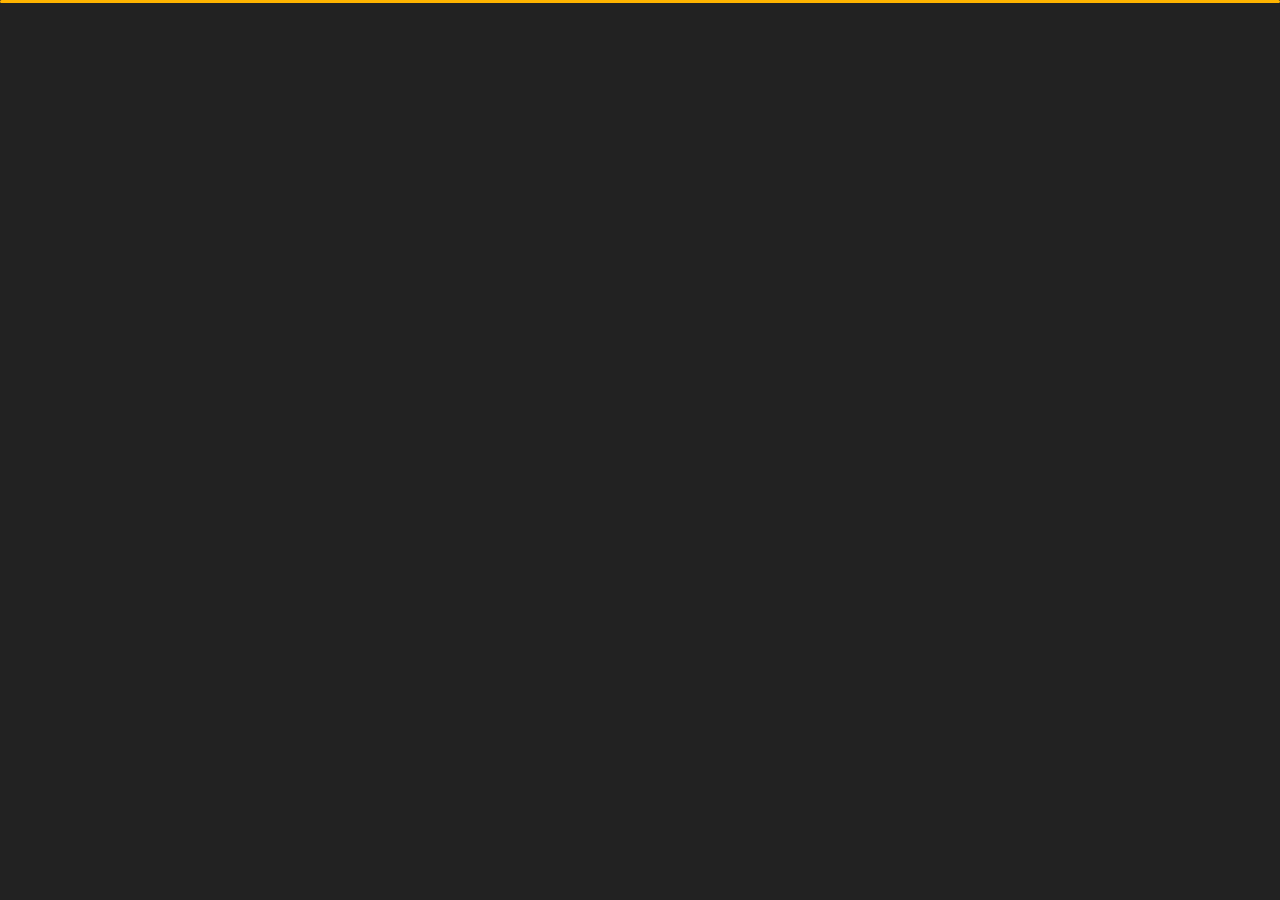
<file: index.html>
﻿<!DOCTYPE html>
<html lang="en">


<head>
    <meta charset="utf-8">
    <title> Personal Portfolio</title>
    <meta name="viewport" content="width=device-width, initial-scale=1">

    <!-- Template Google Fonts -->
    <link href="https://fonts.googleapis.com/css?family=Poppins:400,400i,500,500i,600,600i,700,700i,800,800i,900,900i" rel="stylesheet">
    <link href="https://fonts.googleapis.com/css?family=Open+Sans:300,400,400i,600,600i,700" rel="stylesheet">

    <!-- Template CSS Files -->
    <link href="css/bootstrap.min.css" rel="stylesheet">
    <link href="css/preloader.min.css" rel="stylesheet">
    <link href="css/circle.css" rel="stylesheet">
    <link href="css/font-awesome.min.css" rel="stylesheet">
    <link href="css/fm.revealator.jquery.min.css" rel="stylesheet">
    <link href="css/style.css" rel="stylesheet">

    <!-- CSS Skin File -->
    <link href="css/skins/yellow.css" rel="stylesheet">

    <!-- Live Style Switcher - demo only -->
    <link rel="alternate stylesheet" type="text/css" title="blue" href="css/skins/blue.css" />
    <link rel="alternate stylesheet" type="text/css" title="green" href="css/skins/green.css" />
    <link rel="alternate stylesheet" type="text/css" title="yellow" href="css/skins/yellow.css" />
    <link rel="alternate stylesheet" type="text/css" title="blueviolet" href="css/skins/blueviolet.css" />
    <link rel="alternate stylesheet" type="text/css" title="goldenrod" href="css/skins/goldenrod.css" />
    <link rel="alternate stylesheet" type="text/css" title="magenta" href="css/skins/magenta.css" />
    <link rel="alternate stylesheet" type="text/css" title="orange" href="css/skins/orange.css" />
    <link rel="alternate stylesheet" type="text/css" title="purple" href="css/skins/purple.css" />
    <link rel="alternate stylesheet" type="text/css" title="red" href="css/skins/red.css" />
    <link rel="alternate stylesheet" type="text/css" title="yellowgreen" href="css/skins/yellowgreen.css" />
    <link rel="stylesheet" type="text/css" href="css/styleswitcher.css" />

    <!-- Modernizr JS File -->
    <script src="js/modernizr.custom.js"></script>
</head>

<body class="home">
<!-- Live Style Switcher Starts - demo only -->
<div id="switcher" class="">
    <div class="content-switcher">
        <h4>STYLE SWITCHER</h4>
        <ul>
            <li>
                <a href="#" onclick="setActiveStyleSheet('purple');" title="purple" class="color"><img src="img/styleswitcher/purple.png" alt="purple"/></a>
            </li>
            <li>
                <a href="#" onclick="setActiveStyleSheet('red');" title="red" class="color"><img src="img/styleswitcher/red.png" alt="red"/></a>
            </li>
            <li>
                <a href="#" onclick="setActiveStyleSheet('blueviolet');" title="blueviolet" class="color"><img src="img/styleswitcher/blueviolet.png" alt="blueviolet"/></a>
            </li>
            <li>
                <a href="#" onclick="setActiveStyleSheet('blue');" title="blue" class="color"><img src="img/styleswitcher/blue.png" alt="blue"/></a>
            </li>
            <li>
                <a href="#" onclick="setActiveStyleSheet('goldenrod');" title="goldenrod" class="color"><img src="img/styleswitcher/goldenrod.png" alt="goldenrod"/></a>
            </li>
            <li>
                <a href="#" onclick="setActiveStyleSheet('magenta');" title="magenta" class="color"><img src="img/styleswitcher/magenta.png" alt="magenta"/></a>
            </li>
            <li>
                <a href="#" onclick="setActiveStyleSheet('yellowgreen');" title="yellowgreen" class="color"><img src="img/styleswitcher/yellowgreen.png" alt="yellowgreen"/></a>
            </li>
            <li>
                <a href="#" onclick="setActiveStyleSheet('orange');" title="orange" class="color"><img src="img/styleswitcher/orange.png" alt="orange"/></a>
            </li>
            <li>
                <a href="#" onclick="setActiveStyleSheet('green');" title="green" class="color"><img src="img/styleswitcher/green.png" alt="green"/></a>
            </li>
            <li>
                <a href="#" onclick="setActiveStyleSheet('yellow');" title="yellow" class="color"><img src="img/styleswitcher/yellow.png" alt="yellow"/></a>
            </li>
        </ul>
           <div id="hideSwitcher">&times;</div>
    </div>
</div>
<div id="showSwitcher" class="styleSecondColor"><i class="fa fa-cog fa-spin"></i></div>
<!-- Live Style Switcher Ends - demo only -->
<!-- Header Starts -->
<header class="header" id="navbar-collapse-toggle">
    <!-- Fixed Navigation Starts -->
    <ul class="icon-menu d-none d-lg-block revealator-slideup revealator-once revealator-delay1">
        <li class="icon-box active">
            <i class="fa fa-home"></i>
            <a href="index.html">
                <h2>Home</h2>
            </a>
        </li>
        <li class="icon-box">
            <i class="fa fa-user"></i>
            <a href="about.html">
                <h2>About</h2>
            </a>
        </li>
        <li class="icon-box">
            <i class="fa fa-briefcase"></i>
            <a href="portfolio.html">
                <h2>Portfolio</h2>
            </a>
        </li>
        <li class="icon-box">
            <i class="fa fa-envelope-open"></i>
            <a href="contact.html">
                <h2>Contact</h2>
            </a>
        </li>
        <!--<li class="icon-box">
            <i class="fa fa-comments"></i>
            <a href="blog.html">
                <h2>Blog</h2>
            </a>
        </li>-->
    </ul>
    <!-- Fixed Navigation Ends -->
    <!-- Mobile Menu Starts -->
    <nav role="navigation" class="d-block d-lg-none">
        <div id="menuToggle">
            <input type="checkbox" />
            <span></span>
            <span></span>
            <span></span>
            <ul class="list-unstyled" id="menu">
                <li class="active"><a href="index.html"><i class="fa fa-home"></i><span>Home</span></a></li>
                <li><a href="about.html"><i class="fa fa-user"></i><span>About</span></a></li>
                <li><a href="portfolio.html"><i class="fa fa-folder-open"></i><span>Portfolio</span></a></li>
                <li><a href="contact.html"><i class="fa fa-envelope-open"></i><span>Contact</span></a></li>
                <!--<li><a href="blog.html"><i class="fa fa-comments"></i><span>Blog</span></a></li> -->
            </ul>
        </div>
    </nav>
    <!-- Mobile Menu Ends -->
</header>
<!-- Header Ends -->
<!-- Main Content Starts -->
<section class="container-fluid main-container container-home p-0 revealator-slideup revealator-once revealator-delay1">
    <div class="color-block d-none d-lg-block"></div>
    <div class="row home-details-container align-items-center">
        <div class="col-lg-4 bg position-fixed d-none d-lg-block"></div>
        <div class="col-12 col-lg-8 offset-lg-4 home-details text-left text-sm-center text-lg-left">
            <div>
                <img src="img/pasfoto.jpg" class="img-fluid main-img-mobile d-none d-sm-block d-lg-none" alt="my picture" />
                <h6 class="text-uppercase open-sans-font mb-0 d-block d-sm-none d-lg-block">hi there !</h6>
                <h1 class="text-uppercase poppins-font"><span>I'm</span> Samuel Wahyu K</h1>
                <p class="open-sans-font">I'm an Indonesian-based UI/UX designer & fullstack developer focused on creating intuitive and user-centric digital experiences that seamlessly blend functionality and aesthetics.</p>
                <a href="about.html" class="btn btn-about">more about me</a>
            </div>
        </div>
    </div>
</section>
<!-- Main Content Ends -->

<!-- Template JS Files -->
<script src="js/jquery-3.5.0.min.js"></script>
<script src="js/styleswitcher.js"></script>
<script src="js/preloader.min.js"></script>
<script src="js/fm.revealator.jquery.min.js"></script>
<script src="js/imagesloaded.pkgd.min.js"></script>
<script src="js/masonry.pkgd.min.js"></script>
<script src="js/classie.js"></script>
<script src="js/cbpGridGallery.js"></script>
<script src="js/jquery.hoverdir.js"></script>
<script src="js/popper.min.js"></script>
<script src="js/bootstrap.js"></script>
<script src="js/custom.js"></script>

</body>

</html>
</file>
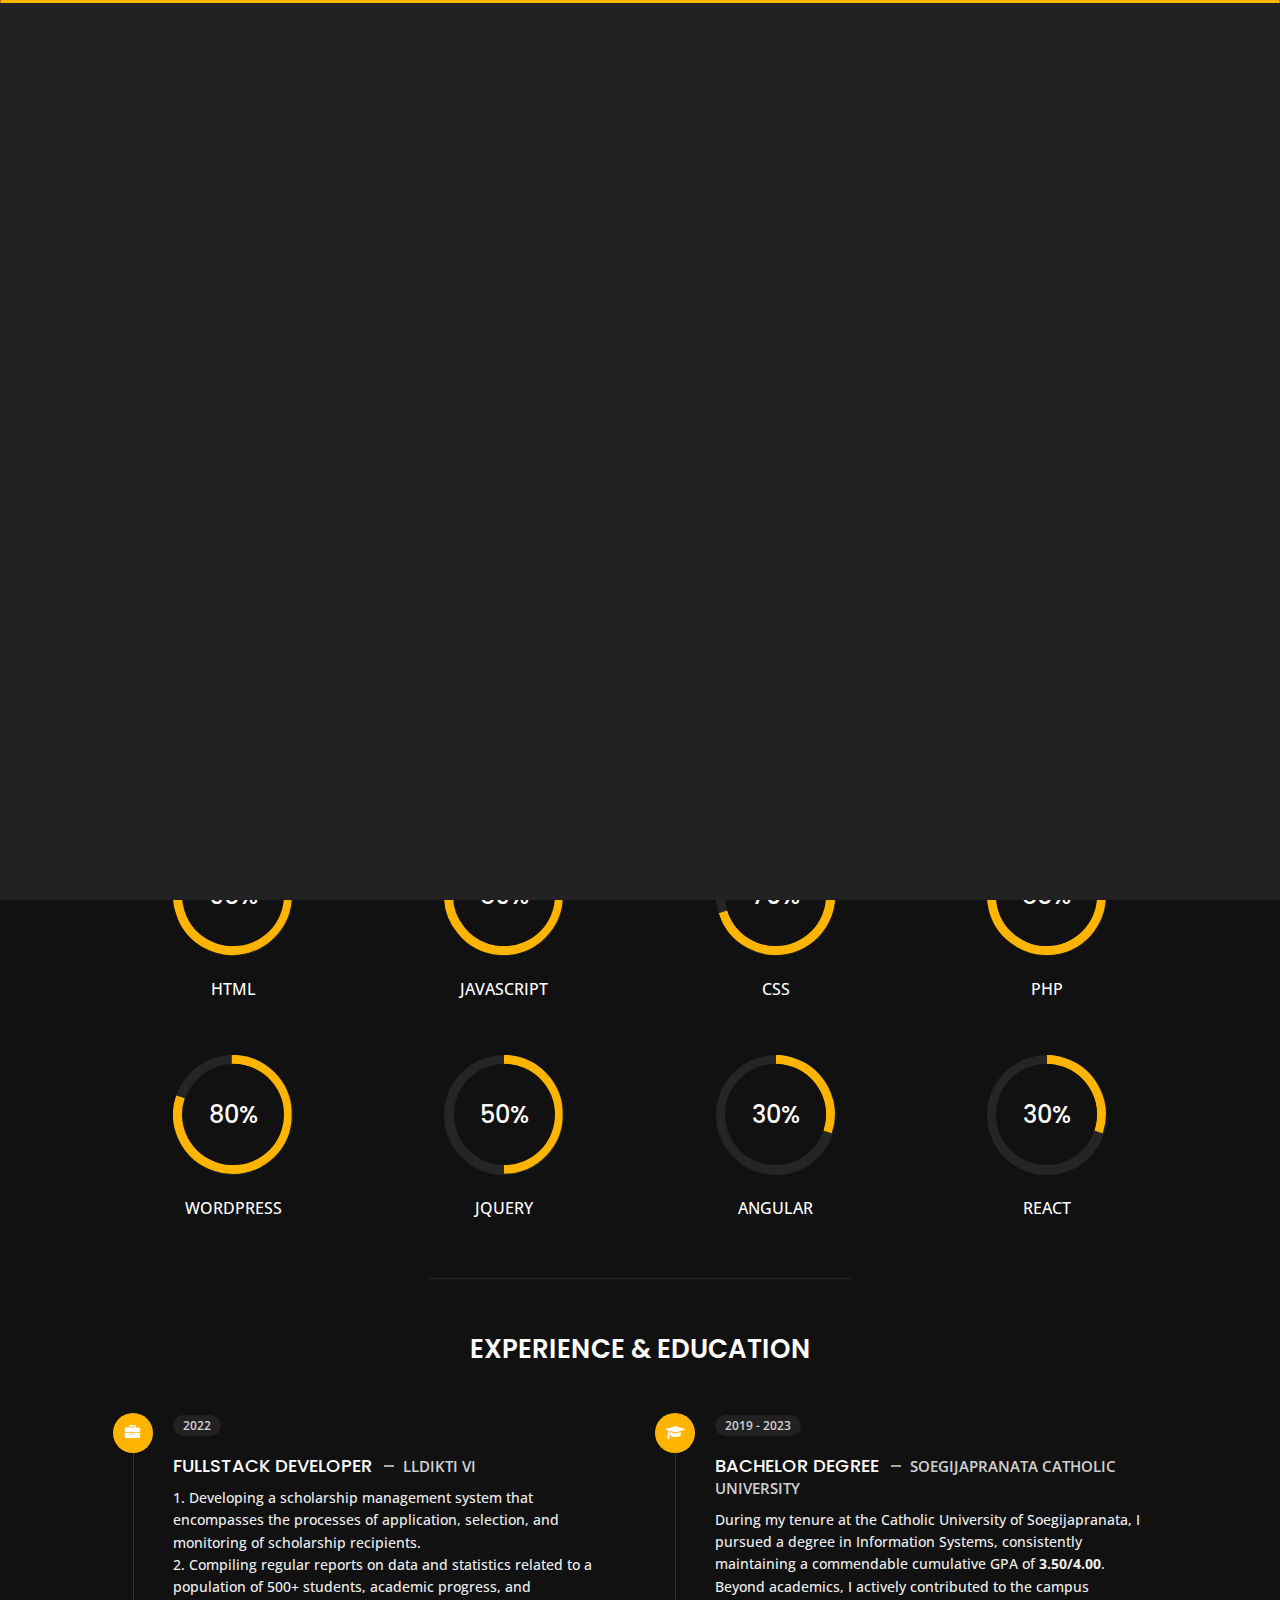
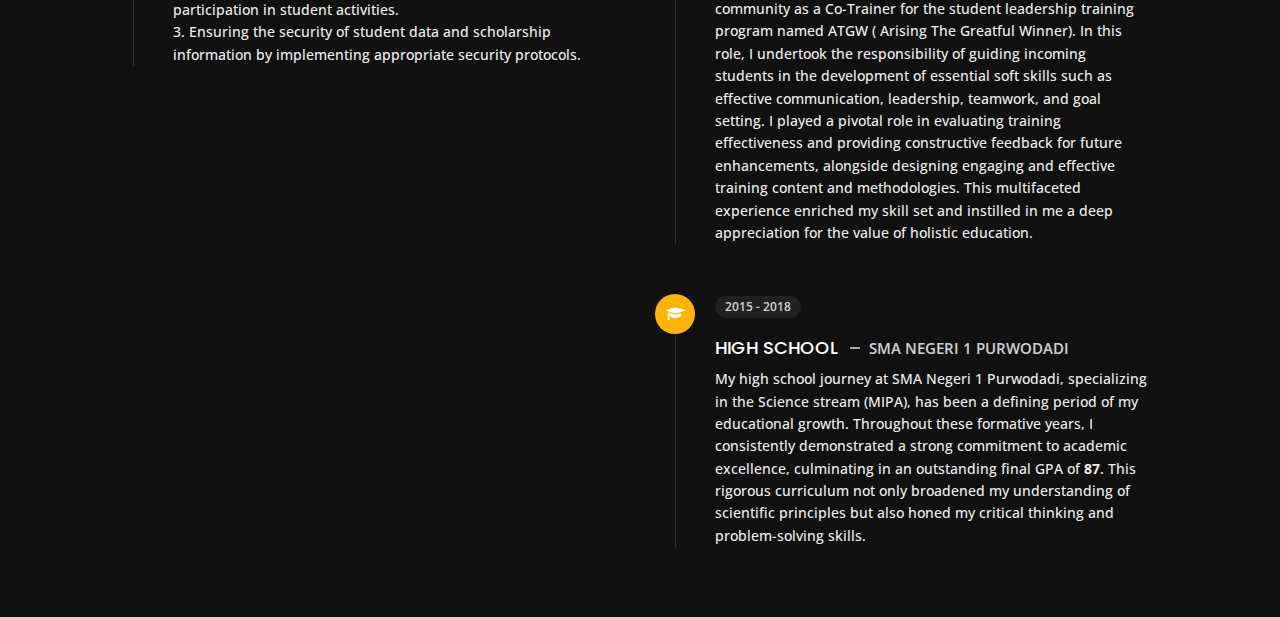
<file: about.html>
<!DOCTYPE html>
<html lang="en">


<head>
    <meta charset="utf-8">
    <title>About Personal Portfolio</title>
    <meta name="viewport" content="width=device-width, initial-scale=1">

    <!-- Template Google Fonts -->
    <link href="https://fonts.googleapis.com/css?family=Poppins:400,400i,500,500i,600,600i,700,700i,800,800i,900,900i" rel="stylesheet">
    <link href="https://fonts.googleapis.com/css?family=Open+Sans:300,400,400i,600,600i,700" rel="stylesheet">

    <!-- Template CSS Files -->
    <link href="css/bootstrap.min.css" rel="stylesheet">
    <link href="css/preloader.min.css" rel="stylesheet">
    <link href="css/circle.css" rel="stylesheet">
    <link href="css/font-awesome.min.css" rel="stylesheet">
    <link href="css/fm.revealator.jquery.min.css" rel="stylesheet">
    <link href="css/style.css" rel="stylesheet">

    <!-- CSS Skin File -->
    <link href="css/skins/yellow.css" rel="stylesheet">

    <!-- Live Style Switcher - demo only -->
    <link rel="alternate stylesheet" type="text/css" title="blue" href="css/skins/blue.css" />
    <link rel="alternate stylesheet" type="text/css" title="green" href="css/skins/green.css" />
    <link rel="alternate stylesheet" type="text/css" title="yellow" href="css/skins/yellow.css" />
    <link rel="alternate stylesheet" type="text/css" title="blueviolet" href="css/skins/blueviolet.css" />
    <link rel="alternate stylesheet" type="text/css" title="goldenrod" href="css/skins/goldenrod.css" />
    <link rel="alternate stylesheet" type="text/css" title="magenta" href="css/skins/magenta.css" />
    <link rel="alternate stylesheet" type="text/css" title="orange" href="css/skins/orange.css" />
    <link rel="alternate stylesheet" type="text/css" title="purple" href="css/skins/purple.css" />
    <link rel="alternate stylesheet" type="text/css" title="red" href="css/skins/red.css" />
    <link rel="alternate stylesheet" type="text/css" title="yellowgreen" href="css/skins/yellowgreen.css" />
    <link rel="stylesheet" type="text/css" href="css/styleswitcher.css" />

    <!-- Modernizr JS File -->
    <script src="js/modernizr.custom.js"></script>
</head>

<body class="about">
<!-- Live Style Switcher Starts - demo only -->
<div id="switcher" class="">
    <div class="content-switcher">
        <h4>STYLE SWITCHER</h4>
        <ul>
            <li>
                <a href="#" onclick="setActiveStyleSheet('purple');" title="purple" class="color"><img src="img/styleswitcher/purple.png" alt="purple"/></a>
            </li>
            <li>
                <a href="#" onclick="setActiveStyleSheet('red');" title="red" class="color"><img src="img/styleswitcher/red.png" alt="red"/></a>
            </li>
            <li>
                <a href="#" onclick="setActiveStyleSheet('blueviolet');" title="blueviolet" class="color"><img src="img/styleswitcher/blueviolet.png" alt="blueviolet"/></a>
            </li>
            <li>
                <a href="#" onclick="setActiveStyleSheet('blue');" title="blue" class="color"><img src="img/styleswitcher/blue.png" alt="blue"/></a>
            </li>
            <li>
                <a href="#" onclick="setActiveStyleSheet('goldenrod');" title="goldenrod" class="color"><img src="img/styleswitcher/goldenrod.png" alt="goldenrod"/></a>
            </li>
            <li>
                <a href="#" onclick="setActiveStyleSheet('magenta');" title="magenta" class="color"><img src="img/styleswitcher/magenta.png" alt="magenta"/></a>
            </li>
            <li>
                <a href="#" onclick="setActiveStyleSheet('yellowgreen');" title="yellowgreen" class="color"><img src="img/styleswitcher/yellowgreen.png" alt="yellowgreen"/></a>
            </li>
            <li>
                <a href="#" onclick="setActiveStyleSheet('orange');" title="orange" class="color"><img src="img/styleswitcher/orange.png" alt="orange"/></a>
            </li>
            <li>
                <a href="#" onclick="setActiveStyleSheet('green');" title="green" class="color"><img src="img/styleswitcher/green.png" alt="green"/></a>
            </li>
            <li>
                <a href="#" onclick="setActiveStyleSheet('yellow');" title="yellow" class="color"><img src="img/styleswitcher/yellow.png" alt="yellow"/></a>
            </li>
        </ul>

        <div id="hideSwitcher">&times;</div>
    </div>

</div>
<div id="showSwitcher" class="styleSecondColor"><i class="fa fa-cog fa-spin"></i></div>
<!-- Live Style Switcher Ends - demo only -->
<!-- Header Starts -->
<header class="header" id="navbar-collapse-toggle">
    <!-- Fixed Navigation Starts -->
    <ul class="icon-menu d-none d-lg-block revealator-slideup revealator-once revealator-delay1">
        <li class="icon-box">
            <i class="fa fa-home"></i>
            <a href="index.html">
                <h2>Home</h2>
            </a>
        </li>
        <li class="icon-box active">
            <i class="fa fa-user"></i>
            <a href="about.html">
                <h2>About</h2>
            </a>
        </li>
        <li class="icon-box">
            <i class="fa fa-briefcase"></i>
            <a href="portfolio.html">
                <h2>Portfolio</h2>
            </a>
        </li>
        <li class="icon-box">
            <i class="fa fa-envelope-open"></i>
            <a href="contact.html">
                <h2>Contact</h2>
            </a>
        </li>
        <!--<li class="icon-box">
            <i class="fa fa-comments"></i>
            <a href="blog.html">
                <h2>Blog</h2>
            </a>
        </li>-->
    </ul>
    <!-- Fixed Navigation Ends -->
    <!-- Mobile Menu Starts -->
    <nav role="navigation" class="d-block d-lg-none">
        <div id="menuToggle">
            <input type="checkbox" />
            <span></span>
            <span></span>
            <span></span>
            <ul class="list-unstyled" id="menu">
                <li><a href="index.html"><i class="fa fa-home"></i><span>Home</span></a></li>
                <li class="active"><a href="about.html"><i class="fa fa-user"></i><span>About</span></a></li>
                <li><a href="portfolio.html"><i class="fa fa-folder-open"></i><span>Portfolio</span></a></li>
                <li><a href="contact.html"><i class="fa fa-envelope-open"></i><span>Contact</span></a></li>
                <!--<li><a href="blog.html"><i class="fa fa-comments"></i><span>Blog</span></a></li>-->
            </ul>
        </div>
    </nav>
    <!-- Mobile Menu Ends -->
</header>
<!-- Header Ends -->
<!-- Page Title Starts -->
<section class="title-section text-left text-sm-center revealator-slideup revealator-once revealator-delay1">
    <h1>ABOUT <span>ME</span></h1>
    <span class="title-bg">Resume</span>
</section>
<!-- Page Title Ends -->
<!-- Main Content Starts -->
<section class="main-content revealator-slideup revealator-once revealator-delay1">
    <div class="container">
        <div class="row">
            <!-- Personal Info Starts -->
            <div class="col-12 col-lg-5 col-xl-6">
                <div class="row">
                    <div class="col-12">
                        <h3 class="text-uppercase custom-title mb-0 ft-wt-600">personal infos</h3>
                    </div>
                    <div class="col-12 d-block d-sm-none">
                        <img src="img/pasfoto.jpg" class="img-fluid main-img-mobile" alt="my picture" />
                    </div>
                    <div class="col-6">
                        <ul class="about-list list-unstyled open-sans-font">
                            <li> <span class="title">first name :</span> <span class="value d-block d-sm-inline-block d-lg-block d-xl-inline-block">Samuel Wahyu</span> </li>
                            <li> <span class="title">last name :</span> <span class="value d-block d-sm-inline-block d-lg-block d-xl-inline-block">Kristianto</span> </li>
                            <li> <span class="title">Age :</span> <span class="value d-block d-sm-inline-block d-lg-block d-xl-inline-block">24 Years</span> </li>
                            <li> <span class="title">Nationality :</span> <span class="value d-block d-sm-inline-block d-lg-block d-xl-inline-block">Indonesian</span> </li>
                            <li> <span class="title">Freelance :</span> <span class="value d-block d-sm-inline-block d-lg-block d-xl-inline-block">Available</span> </li>
                        </ul>
                    </div>
                    <div class="col-6">
                        <ul class="about-list list-unstyled open-sans-font">
                            <li> <span class="title">Address :</span> <span class="value d-block d-sm-inline-block d-lg-block d-xl-inline-block">Purwodadi, Grobogan, Central Java</span> </li>
                            <li> <span class="title">phone :</span> <span class="value d-block d-sm-inline-block d-lg-block d-xl-inline-block">+6285900208018</span> </li>
                            <li> <span class="title">Email :</span> <span class="value d-block d-sm-inline-block d-lg-block d-xl-inline-block">samuelkris99@mail.com</span> </li>
                            <li> <span class="title">Instagram :</span> <span class="value d-block d-sm-inline-block d-lg-block d-xl-inline-block">@_krist19</span> </li>
                            <li> <span class="title">languages :</span> <span class="value d-block d-sm-inline-block d-lg-block d-xl-inline-block">Indonesian, English, Java</span> </li>
                        </ul>
                    </div>
                    <div class="col-12 mt-3">
                        <a href="about.html" class="btn btn-download">Download CV</a>
                    </div>
                </div>
            </div>
            <!-- Personal Info Ends -->
            <!-- Boxes Starts -->
            <div class="col-12 col-lg-7 col-xl-6 mt-5 mt-lg-0">
                <div class="row">
                    <div class="col-6">
                        <div class="box-stats with-margin">
                            <h3 class="poppins-font position-relative">1</h3>
                            <p class="open-sans-font m-0 position-relative text-uppercase">years of <span class="d-block">experience</span></p>
                        </div>
                    </div>
                    <div class="col-6">
                        <div class="box-stats with-margin">
                            <h3 class="poppins-font position-relative">5</h3>
                            <p class="open-sans-font m-0 position-relative text-uppercase">completed <span class="d-block">projects</span></p>
                        </div>
                    </div>
                    <div class="col-6">
                        <div class="box-stats">
                            <h3 class="poppins-font position-relative">2</h3>
                            <p class="open-sans-font m-0 position-relative text-uppercase">Happy<span class="d-block">customers</span></p>
                        </div>
                    </div>
                    <div class="col-6">
                        <div class="box-stats">
                            <h3 class="poppins-font position-relative">5</h3>
                            <p class="open-sans-font m-0 position-relative text-uppercase">awards <span class="d-block">won</span></p>
                        </div>
                    </div>
                </div>
            </div>
            <!-- Boxes Ends -->
        </div>
        <hr class="separator">
        <!-- Skills Starts -->
        <div class="row">
            <div class="col-12">
                <h3 class="text-uppercase pb-4 pb-sm-5 mb-3 mb-sm-0 text-left text-sm-center custom-title ft-wt-600">My Skills</h3>
            </div>
            <div class="col-6 col-md-3 mb-3 mb-sm-5">
                <div class="c100 p95">
                    <span>95%</span>
                    <div class="slice">
                        <div class="bar"></div>
                        <div class="fill"></div>
                    </div>
                </div>
                <h6 class="text-uppercase open-sans-font text-center mt-2 mt-sm-4">html</h6>
            </div>
            <div class="col-6 col-md-3 mb-3 mb-sm-5">
                <div class="c100 p89">
                    <span>89%</span>
                    <div class="slice">
                        <div class="bar"></div>
                        <div class="fill"></div>
                    </div>
                </div>
                <h6 class="text-uppercase open-sans-font text-center mt-2 mt-sm-4">javascript</h6>
            </div>
            <div class="col-6 col-md-3 mb-3 mb-sm-5">
                <div class="c100 p70">
                    <span>70%</span>
                    <div class="slice">
                        <div class="bar"></div>
                        <div class="fill"></div>
                    </div>
                </div>
                <h6 class="text-uppercase open-sans-font text-center mt-2 mt-sm-4">css</h6>
            </div>
            <div class="col-6 col-md-3 mb-3 mb-sm-5">
                <div class="c100 p85">
                    <span>85%</span>
                    <div class="slice">
                        <div class="bar"></div>
                        <div class="fill"></div>
                    </div>
                </div>
                <h6 class="text-uppercase open-sans-font text-center mt-2 mt-sm-4">php</h6>
            </div>
            <div class="col-6 col-md-3 mb-3 mb-sm-5">
                <div class="c100 p80">
                    <span>80%</span>
                    <div class="slice">
                        <div class="bar"></div>
                        <div class="fill"></div>
                    </div>
                </div>
                <h6 class="text-uppercase open-sans-font text-center mt-2 mt-sm-4">wordpress</h6>
            </div>
            <div class="col-6 col-md-3 mb-3 mb-sm-5">
                <div class="c100 p50">
                    <span>50%</span>
                    <div class="slice">
                        <div class="bar"></div>
                        <div class="fill"></div>
                    </div>
                </div>
                <h6 class="text-uppercase open-sans-font text-center mt-2 mt-sm-4">jquery</h6>
            </div>
            <div class="col-6 col-md-3 mb-3 mb-sm-5">
                <div class="c100 p30">
                    <span>30%</span>
                    <div class="slice">
                        <div class="bar"></div>
                        <div class="fill"></div>
                    </div>
                </div>
                <h6 class="text-uppercase open-sans-font text-center mt-2 mt-sm-4">angular</h6>
            </div>
            <div class="col-6 col-md-3 mb-3 mb-sm-5">
                <div class="c100 p30">
                    <span>30%</span>
                    <div class="slice">
                        <div class="bar"></div>
                        <div class="fill"></div>
                    </div>
                </div>
                <h6 class="text-uppercase open-sans-font text-center mt-2 mt-sm-4">react</h6>
            </div>
        </div>
        <!-- Skills Ends -->
        <hr class="separator mt-1">
        <!-- Experience & Education Starts -->
        <div class="row">
            <div class="col-12">
                <h3 class="text-uppercase pb-5 mb-0 text-left text-sm-center custom-title ft-wt-600">Experience <span>&</span> Education</h3>
            </div>
            <div class="col-lg-6 m-15px-tb">
                <div class="resume-box">
                    <ul>
                        <li>
                            <div class="icon">
                                <i class="fa fa-briefcase"></i>
                            </div>
                            <span class="time open-sans-font text-uppercase">2022</span>
                            <h5 class="poppins-font text-uppercase">Fullstack Developer <span class="place open-sans-font">LLDIKTI VI</span></h5>
                            <p class="open-sans-font">1. Developing a scholarship management system that encompasses the processes of application, selection, and monitoring of scholarship recipients.</p>
                            <p class="open-sans-font">2. Compiling regular reports on data and statistics related to a population of 500+ students, academic progress, and participation in student activities.</p>
                            <p class="open-sans-font">3. Ensuring the security of student data and scholarship information by implementing appropriate security protocols.</p>
                        </li>
                    </ul>
                </div>
            </div>
            <div class="col-lg-6 m-15px-tb">
                <div class="resume-box">
                    <ul>
                        <li>
                            <div class="icon">
                                <i class="fa fa-graduation-cap"></i>
                            </div>
                            <span class="time open-sans-font text-uppercase">2019 - 2023</span>
                            <h5 class="poppins-font text-uppercase">Bachelor Degree <span class="place open-sans-font">Soegijapranata Catholic University</span></h5>
                            <p class="open-sans-font">During my tenure at the Catholic University of Soegijapranata, I pursued a degree in Information Systems, consistently maintaining a commendable cumulative GPA of <b>3.50/4.00</b>. Beyond academics, I actively contributed to the campus community as a Co-Trainer for the student leadership training program named ATGW (
                                Arising The Greatful Winner). In this role, I undertook the responsibility of guiding incoming students in the development of essential soft skills such as effective communication, leadership, teamwork, and goal setting. I played a pivotal role in evaluating training effectiveness and providing constructive feedback for future enhancements, alongside designing engaging and effective training content and methodologies. This multifaceted experience enriched my skill set and instilled in me a deep appreciation for the value of holistic education.</p>
                        </li>
                        <li>
                            <div class="icon">
                                <i class="fa fa-graduation-cap"></i>
                            </div>
                            <span class="time open-sans-font text-uppercase">2015 - 2018</span>
                            <h5 class="poppins-font text-uppercase">High School <span class="place open-sans-font"> SMA Negeri 1 Purwodadi</span></h5>
                            <p class="open-sans-font">My high school journey at SMA Negeri 1 Purwodadi, specializing in the Science stream (MIPA), has been a defining period of my educational growth. Throughout these formative years, I consistently demonstrated a strong commitment to academic excellence, culminating in an outstanding final GPA of <b>87</b>. This rigorous curriculum not only broadened my understanding of scientific principles but also honed my critical thinking and problem-solving skills.</p>
                        </li>
                    </ul>
                </div>
            </div>
        </div>
        <!-- Experience & Education Ends -->
    </div>
</section>
<!-- Main Content Ends -->

<!-- Template JS Files -->
<script src="js/jquery-3.5.0.min.js"></script>
<script src="js/styleswitcher.js"></script>
<script src="js/preloader.min.js"></script>
<script src="js/fm.revealator.jquery.min.js"></script>
<script src="js/imagesloaded.pkgd.min.js"></script>
<script src="js/masonry.pkgd.min.js"></script>
<script src="js/classie.js"></script>
<script src="js/cbpGridGallery.js"></script>
<script src="js/jquery.hoverdir.js"></script>
<script src="js/popper.min.js"></script>
<script src="js/bootstrap.js"></script>
<script src="js/custom.js"></script>

</body>


</html>
</file>
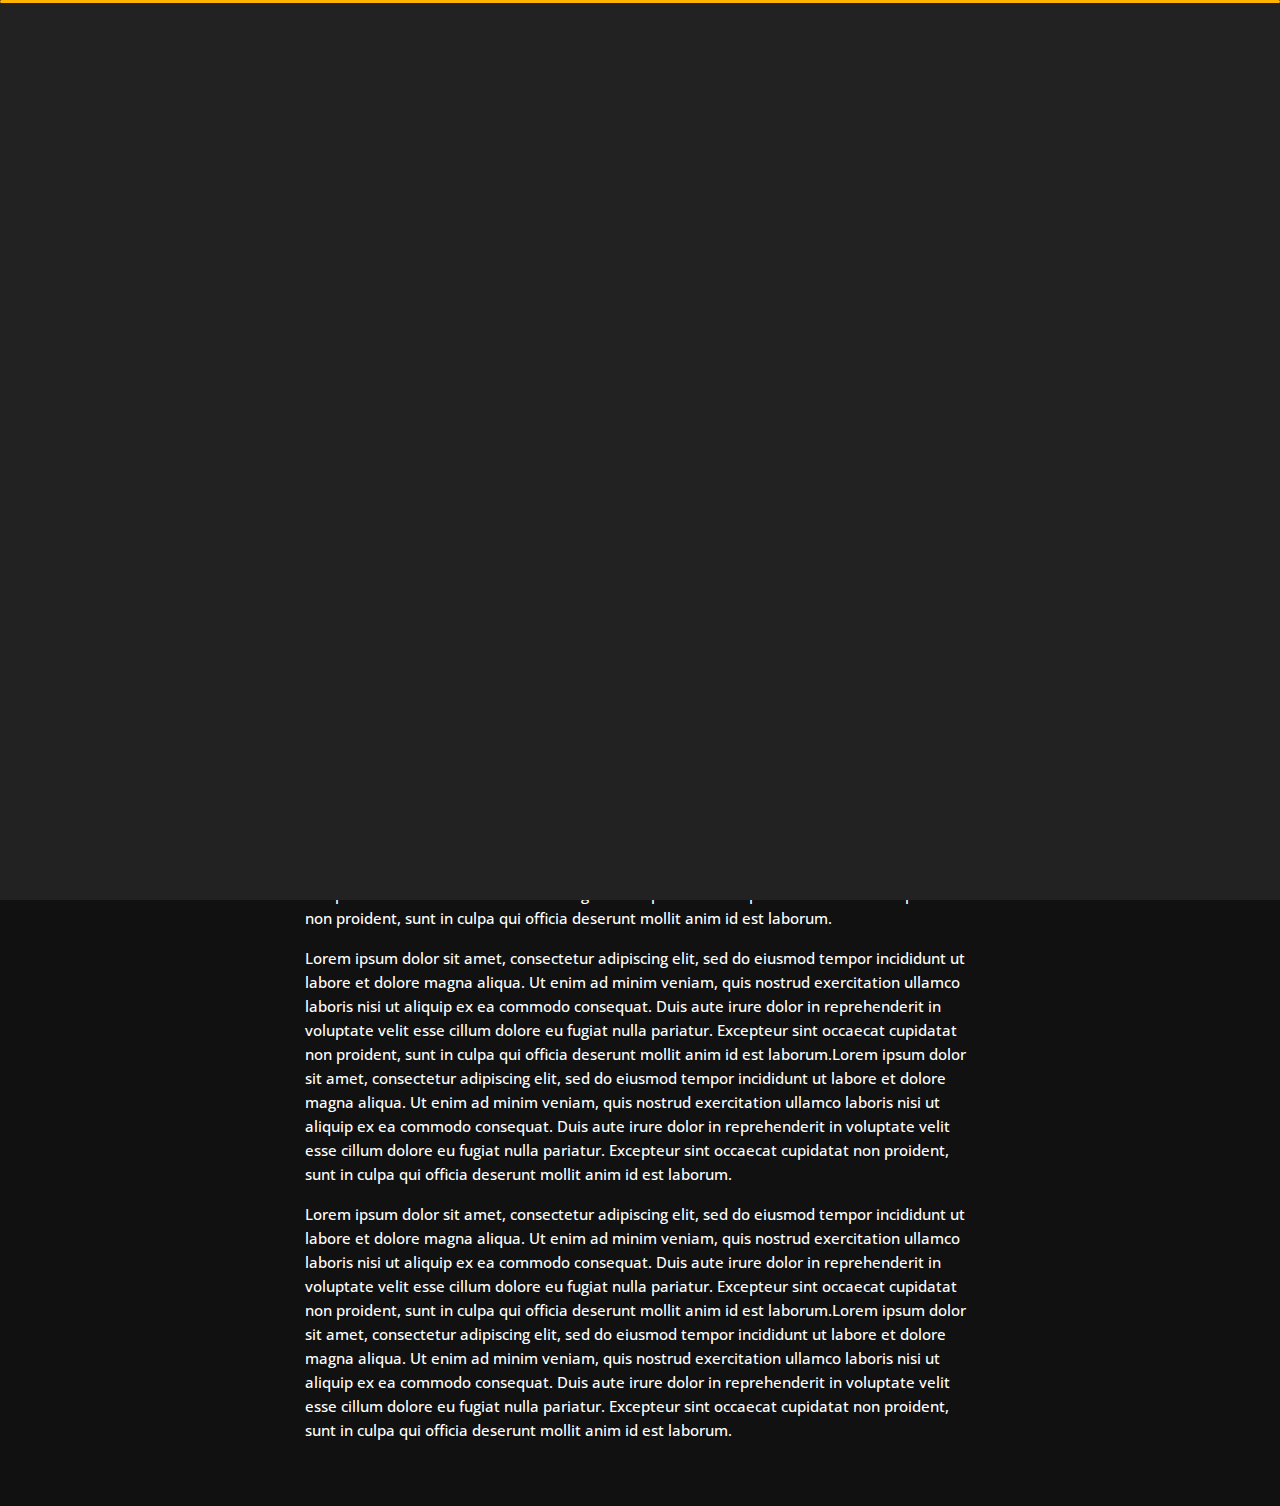
<file: blog-post.html>
<!DOCTYPE html>
<html lang="en">


<head>
    <meta charset="utf-8">
    <title>Blog - Personal Portfolio</title>
    <meta name="viewport" content="width=device-width, initial-scale=1">

    <!-- Template Google Fonts -->
    <link href="https://fonts.googleapis.com/css?family=Poppins:400,400i,500,500i,600,600i,700,700i,800,800i,900,900i" rel="stylesheet">
    <link href="https://fonts.googleapis.com/css?family=Open+Sans:300,400,400i,600,600i,700" rel="stylesheet">

    <!-- Template CSS Files -->
    <link href="css/bootstrap.min.css" rel="stylesheet">
    <link href="css/preloader.min.css" rel="stylesheet">
    <link href="css/circle.css" rel="stylesheet">
    <link href="css/font-awesome.min.css" rel="stylesheet">
    <link href="css/fm.revealator.jquery.min.css" rel="stylesheet">
    <link href="css/style.css" rel="stylesheet">

    <!-- CSS Skin File -->
    <link href="css/skins/yellow.css" rel="stylesheet">

    <!-- Live Style Switcher - demo only -->
    <link rel="alternate stylesheet" type="text/css" title="blue" href="css/skins/blue.css" />
    <link rel="alternate stylesheet" type="text/css" title="green" href="css/skins/green.css" />
    <link rel="alternate stylesheet" type="text/css" title="yellow" href="css/skins/yellow.css" />
    <link rel="alternate stylesheet" type="text/css" title="blueviolet" href="css/skins/blueviolet.css" />
    <link rel="alternate stylesheet" type="text/css" title="goldenrod" href="css/skins/goldenrod.css" />
    <link rel="alternate stylesheet" type="text/css" title="magenta" href="css/skins/magenta.css" />
    <link rel="alternate stylesheet" type="text/css" title="orange" href="css/skins/orange.css" />
    <link rel="alternate stylesheet" type="text/css" title="purple" href="css/skins/purple.css" />
    <link rel="alternate stylesheet" type="text/css" title="red" href="css/skins/red.css" />
    <link rel="alternate stylesheet" type="text/css" title="yellowgreen" href="css/skins/yellowgreen.css" />
    <link rel="stylesheet" type="text/css" href="css/styleswitcher.css" />

    <!-- Modernizr JS File -->
    <script src="js/modernizr.custom.js"></script>
</head>

<body class="blog-post">
<!-- Live Style Switcher Starts - demo only -->
<div id="switcher" class="">
    <div class="content-switcher">
        <h4>STYLE SWITCHER</h4>
        <ul>
            <li>
                <a href="#" onclick="setActiveStyleSheet('purple');" title="purple" class="color"><img src="img/styleswitcher/purple.png" alt="purple"/></a>
            </li>
            <li>
                <a href="#" onclick="setActiveStyleSheet('red');" title="red" class="color"><img src="img/styleswitcher/red.png" alt="red"/></a>
            </li>
            <li>
                <a href="#" onclick="setActiveStyleSheet('blueviolet');" title="blueviolet" class="color"><img src="img/styleswitcher/blueviolet.png" alt="blueviolet"/></a>
            </li>
            <li>
                <a href="#" onclick="setActiveStyleSheet('blue');" title="blue" class="color"><img src="img/styleswitcher/blue.png" alt="blue"/></a>
            </li>
            <li>
                <a href="#" onclick="setActiveStyleSheet('goldenrod');" title="goldenrod" class="color"><img src="img/styleswitcher/goldenrod.png" alt="goldenrod"/></a>
            </li>
            <li>
                <a href="#" onclick="setActiveStyleSheet('magenta');" title="magenta" class="color"><img src="img/styleswitcher/magenta.png" alt="magenta"/></a>
            </li>
            <li>
                <a href="#" onclick="setActiveStyleSheet('yellowgreen');" title="yellowgreen" class="color"><img src="img/styleswitcher/yellowgreen.png" alt="yellowgreen"/></a>
            </li>
            <li>
                <a href="#" onclick="setActiveStyleSheet('orange');" title="orange" class="color"><img src="img/styleswitcher/orange.png" alt="orange"/></a>
            </li>
            <li>
                <a href="#" onclick="setActiveStyleSheet('green');" title="green" class="color"><img src="img/styleswitcher/green.png" alt="green"/></a>
            </li>
            <li>
                <a href="#" onclick="setActiveStyleSheet('yellow');" title="yellow" class="color"><img src="img/styleswitcher/yellow.png" alt="yellow"/></a>
            </li>
        </ul>

       <div id="hideSwitcher">&times;</div>
    </div>
</div>
<div id="showSwitcher" class="styleSecondColor"><i class="fa fa-cog fa-spin"></i></div>
<!-- Live Style Switcher Ends - demo only -->
<!-- Header Starts -->
<header class="header" id="navbar-collapse-toggle">
    <!-- Fixed Navigation Starts -->
    <ul class="icon-menu d-none d-lg-block revealator-slideup revealator-once revealator-delay1">
        <li class="icon-box">
            <i class="fa fa-home"></i>
            <a href="index.html">
                <h2>Home</h2>
            </a>
        </li>
        <li class="icon-box">
            <i class="fa fa-user"></i>
            <a href="about.html">
                <h2>About</h2>
            </a>
        </li>
        <li class="icon-box">
            <i class="fa fa-briefcase"></i>
            <a href="portfolio.html">
                <h2>Portfolio</h2>
            </a>
        </li>
        <li class="icon-box">
            <i class="fa fa-envelope-open"></i>
            <a href="contact.html">
                <h2>Contact</h2>
            </a>
        </li>
        <li class="icon-box active">
            <i class="fa fa-comments"></i>
            <a href="blog.html">
                <h2>Blog</h2>
            </a>
        </li>
    </ul>
    <!-- Fixed Navigation Ends -->
    <!-- Mobile Menu Starts -->
    <nav role="navigation" class="d-block d-lg-none">
        <div id="menuToggle">
            <input type="checkbox" />
            <span></span>
            <span></span>
            <span></span>
            <ul class="list-unstyled" id="menu">
                <li><a href="index.html"><i class="fa fa-home"></i><span>Home</span></a></li>
                <li><a href="about.html"><i class="fa fa-user"></i><span>About</span></a></li>
                <li><a href="portfolio.html"><i class="fa fa-folder-open"></i><span>Portfolio</span></a></li>
                <li><a href="contact.html"><i class="fa fa-envelope-open"></i><span>Contact</span></a></li>
                <li class="active"><a href="blog.html"><i class="fa fa-comments"></i><span>Blog</span></a></li>
            </ul>
        </div>
    </nav>
    <!-- Mobile Menu Ends -->
</header>
<!-- Header Ends -->
<!-- Page Title Starts -->
<section class="title-section text-left text-sm-center revealator-slideup revealator-once revealator-delay1">
    <h1>my <span>blog</span></h1>
    <span class="title-bg">posts</span>
</section>
<!-- Page Title Ends -->
<!-- Main Content Starts -->
<section class="main-content revealator-slideup revealator-once revealator-delay1">
    <div class="container">
        <div class="row">
            <!-- Article Starts -->
            <article class="col-12">
                <!-- Meta Starts -->
                <div class="meta open-sans-font">
                    <span><i class="fa fa-user"></i> steve</span>
                    <span class="date"><i class="fa fa-calendar"></i> 9 January 2017</span>
                    <span><i class="fa fa-tags"></i> wordpress, business, economy, design</span>
                </div>
                <!-- Meta Ends -->
                <!-- Article Content Starts -->
                <h1 class="text-uppercase text-capitalize">Everything You Need to Know About Web Accessibility</h1>
                <img src="img/blog/blog-post-1.jpg" class="img-fluid" alt="Blog image"/>
                <div class="blog-excerpt open-sans-font pb-5">
                    <p>Lorem ipsum dolor sit amet, consectetur adipiscing elit, sed do eiusmod tempor incididunt ut labore et dolore magna aliqua. Ut enim ad minim veniam, quis nostrud exercitation ullamco laboris nisi ut aliquip ex ea commodo consequat.
                        Duis aute irure dolor in reprehenderit in voluptate velit esse cillum dolore eu fugiat nulla pariatur. Excepteur sint occaecat cupidatat non proident, sunt in culpa qui officia deserunt mollit anim id est laborum.</p>
                    <p>Lorem ipsum dolor sit amet, consectetur adipiscing elit, sed do eiusmod tempor incididunt ut labore et dolore magna aliqua. Ut enim ad minim veniam, quis nostrud exercitation ullamco laboris nisi ut aliquip ex ea commodo consequat.
                        Duis aute irure dolor in reprehenderit in voluptate velit esse cillum dolore eu fugiat nulla pariatur. Excepteur sint occaecat cupidatat non proident, sunt in culpa qui officia deserunt mollit anim id est laborum.Lorem ipsum
                        dolor sit amet, consectetur adipiscing elit, sed do eiusmod tempor incididunt ut labore et dolore magna aliqua. Ut enim ad minim veniam, quis nostrud exercitation ullamco laboris nisi ut aliquip ex ea commodo consequat. Duis
                        aute irure dolor in reprehenderit in voluptate velit esse cillum dolore eu fugiat nulla pariatur. Excepteur sint occaecat cupidatat non proident, sunt in culpa qui officia deserunt mollit anim id est laborum.</p>
                    <p>Lorem ipsum dolor sit amet, consectetur adipiscing elit, sed do eiusmod tempor incididunt ut labore et dolore magna aliqua. Ut enim ad minim veniam, quis nostrud exercitation ullamco laboris nisi ut aliquip ex ea commodo consequat.
                        Duis aute irure dolor in reprehenderit in voluptate velit esse cillum dolore eu fugiat nulla pariatur. Excepteur sint occaecat cupidatat non proident, sunt in culpa qui officia deserunt mollit anim id est laborum.Lorem ipsum
                        dolor sit amet, consectetur adipiscing elit, sed do eiusmod tempor incididunt ut labore et dolore magna aliqua. Ut enim ad minim veniam, quis nostrud exercitation ullamco laboris nisi ut aliquip ex ea commodo consequat. Duis
                        aute irure dolor in reprehenderit in voluptate velit esse cillum dolore eu fugiat nulla pariatur. Excepteur sint occaecat cupidatat non proident, sunt in culpa qui officia deserunt mollit anim id est laborum.</p>
                </div>
                <!-- Article Content Ends -->
            </article>
            <!-- Article Ends -->
        </div>
    </div>
</section>
<!-- Template JS Files -->
<script src="js/jquery-3.5.0.min.js"></script>
<script src="js/styleswitcher.js"></script>
<script src="js/preloader.min.js"></script>
<script src="js/fm.revealator.jquery.min.js"></script>
<script src="js/imagesloaded.pkgd.min.js"></script>
<script src="js/masonry.pkgd.min.js"></script>
<script src="js/classie.js"></script>
<script src="js/cbpGridGallery.js"></script>
<script src="js/jquery.hoverdir.js"></script>
<script src="js/popper.min.js"></script>
<script src="js/bootstrap.js"></script>
<script src="js/custom.js"></script>

</body>


</html>
</file>
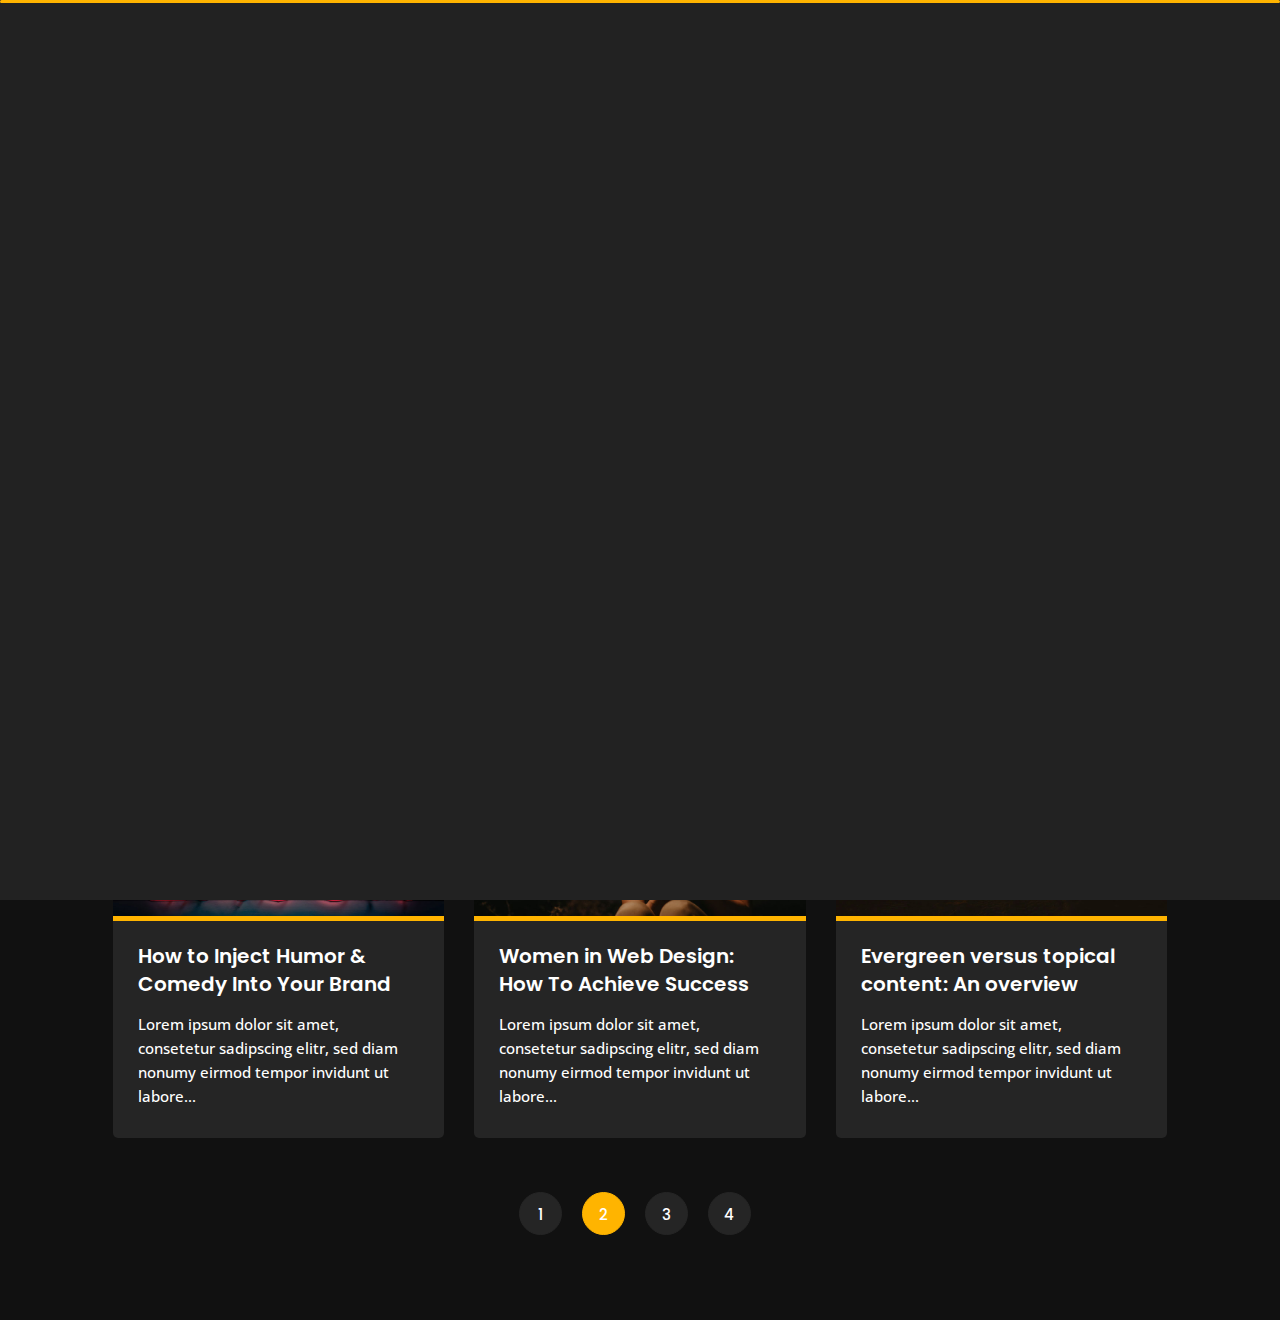
<file: blog.html>
﻿<!DOCTYPE html>
<html lang="en">


<head>
    <meta charset="utf-8">
    <title>Blog - Personal Portfolio</title>
    <meta name="viewport" content="width=device-width, initial-scale=1">

    <!-- Template Google Fonts -->
    <link href="https://fonts.googleapis.com/css?family=Poppins:400,400i,500,500i,600,600i,700,700i,800,800i,900,900i" rel="stylesheet">
    <link href="https://fonts.googleapis.com/css?family=Open+Sans:300,400,400i,600,600i,700" rel="stylesheet">

    <!-- Template CSS Files -->
    <link href="css/bootstrap.min.css" rel="stylesheet">
    <link href="css/preloader.min.css" rel="stylesheet">
    <link href="css/circle.css" rel="stylesheet">
    <link href="css/font-awesome.min.css" rel="stylesheet">
    <link href="css/fm.revealator.jquery.min.css" rel="stylesheet">
    <link href="css/style.css" rel="stylesheet">

    <!-- CSS Skin File -->
    <link href="css/skins/yellow.css" rel="stylesheet">

    <!-- Live Style Switcher - demo only -->
    <link rel="alternate stylesheet" type="text/css" title="blue" href="css/skins/blue.css" />
    <link rel="alternate stylesheet" type="text/css" title="green" href="css/skins/green.css" />
    <link rel="alternate stylesheet" type="text/css" title="yellow" href="css/skins/yellow.css" />
    <link rel="alternate stylesheet" type="text/css" title="blueviolet" href="css/skins/blueviolet.css" />
    <link rel="alternate stylesheet" type="text/css" title="goldenrod" href="css/skins/goldenrod.css" />
    <link rel="alternate stylesheet" type="text/css" title="magenta" href="css/skins/magenta.css" />
    <link rel="alternate stylesheet" type="text/css" title="orange" href="css/skins/orange.css" />
    <link rel="alternate stylesheet" type="text/css" title="purple" href="css/skins/purple.css" />
    <link rel="alternate stylesheet" type="text/css" title="red" href="css/skins/red.css" />
    <link rel="alternate stylesheet" type="text/css" title="yellowgreen" href="css/skins/yellowgreen.css" />
    <link rel="stylesheet" type="text/css" href="css/styleswitcher.css" />

    <!-- Modernizr JS File -->
    <script src="js/modernizr.custom.js"></script>
</head>

<body class="blog">
<!-- Live Style Switcher Starts - demo only -->
<div id="switcher" class="">
    <div class="content-switcher">
        <h4>STYLE SWITCHER</h4>
        <ul>
            <li>
                <a href="#" onclick="setActiveStyleSheet('purple');" title="purple" class="color"><img src="img/styleswitcher/purple.png" alt="purple"/></a>
            </li>
            <li>
                <a href="#" onclick="setActiveStyleSheet('red');" title="red" class="color"><img src="img/styleswitcher/red.png" alt="red"/></a>
            </li>
            <li>
                <a href="#" onclick="setActiveStyleSheet('blueviolet');" title="blueviolet" class="color"><img src="img/styleswitcher/blueviolet.png" alt="blueviolet"/></a>
            </li>
            <li>
                <a href="#" onclick="setActiveStyleSheet('blue');" title="blue" class="color"><img src="img/styleswitcher/blue.png" alt="blue"/></a>
            </li>
            <li>
                <a href="#" onclick="setActiveStyleSheet('goldenrod');" title="goldenrod" class="color"><img src="img/styleswitcher/goldenrod.png" alt="goldenrod"/></a>
            </li>
            <li>
                <a href="#" onclick="setActiveStyleSheet('magenta');" title="magenta" class="color"><img src="img/styleswitcher/magenta.png" alt="magenta"/></a>
            </li>
            <li>
                <a href="#" onclick="setActiveStyleSheet('yellowgreen');" title="yellowgreen" class="color"><img src="img/styleswitcher/yellowgreen.png" alt="yellowgreen"/></a>
            </li>
            <li>
                <a href="#" onclick="setActiveStyleSheet('orange');" title="orange" class="color"><img src="img/styleswitcher/orange.png" alt="orange"/></a>
            </li>
            <li>
                <a href="#" onclick="setActiveStyleSheet('green');" title="green" class="color"><img src="img/styleswitcher/green.png" alt="green"/></a>
            </li>
            <li>
                <a href="#" onclick="setActiveStyleSheet('yellow');" title="yellow" class="color"><img src="img/styleswitcher/yellow.png" alt="yellow"/></a>
            </li>
        </ul>

       <div id="hideSwitcher">&times;</div>
    </div>
</div>
<div id="showSwitcher" class="styleSecondColor"><i class="fa fa-cog fa-spin"></i></div>
<!-- Live Style Switcher Ends - demo only -->
<!-- Header Starts -->
<header class="header" id="navbar-collapse-toggle">
    <!-- Fixed Navigation Starts -->
    <ul class="icon-menu d-none d-lg-block revealator-slideup revealator-once revealator-delay1">
        <li class="icon-box">
            <i class="fa fa-home"></i>
            <a href="index.html">
                <h2>Home</h2>
            </a>
        </li>
        <li class="icon-box">
            <i class="fa fa-user"></i>
            <a href="about.html">
                <h2>About</h2>
            </a>
        </li>
        <li class="icon-box">
            <i class="fa fa-briefcase"></i>
            <a href="portfolio.html">
                <h2>Portfolio</h2>
            </a>
        </li>
        <li class="icon-box">
            <i class="fa fa-envelope-open"></i>
            <a href="contact.html">
                <h2>Contact</h2>
            </a>
        </li>
        <li class="icon-box active">
            <i class="fa fa-comments"></i>
            <a href="blog.html">
                <h2>Blog</h2>
            </a>
        </li>
    </ul>
    <!-- Fixed Navigation Ends -->
    <!-- Mobile Menu Starts -->
    <nav role="navigation" class="d-block d-lg-none">
        <div id="menuToggle">
            <input type="checkbox" />
            <span></span>
            <span></span>
            <span></span>
            <ul class="list-unstyled" id="menu">
                <li><a href="index.html"><i class="fa fa-home"></i><span>Home</span></a></li>
                <li><a href="about.html"><i class="fa fa-user"></i><span>About</span></a></li>
                <li><a href="portfolio.html"><i class="fa fa-folder-open"></i><span>Portfolio</span></a></li>
                <li><a href="contact.html"><i class="fa fa-envelope-open"></i><span>Contact</span></a></li>
                <li class="active"><a href="blog.html"><i class="fa fa-comments"></i><span>Blog</span></a></li>
            </ul>
        </div>
    </nav>
    <!-- Mobile Menu Ends -->
</header>
<!-- Header Ends -->
<!-- Page Title Starts -->
<section class="title-section text-left text-sm-center revealator-slideup revealator-once revealator-delay1">
    <h1>my <span>blog</span></h1>
    <span class="title-bg">posts</span>
</section>
<!-- Page Title Ends -->
<!-- Main Content Starts -->
<section class="main-content revealator-slideup revealator-once revealator-delay1">
    <div class="container">
        <!-- Articles Starts -->
        <div class="row">
            <!-- Article Starts -->
            <div class="col-12 col-md-6 col-lg-6 col-xl-4 mb-30">
                <article class="post-container">
                    <div class="post-thumb">
                        <a href="blog-post.html" class="d-block position-relative overflow-hidden">
                            <img src="img/blog/blog-post-1.jpg" class="img-fluid" alt="Blog Post">
                        </a>
                    </div>
                    <div class="post-content">
                        <div class="entry-header">
                            <h3><a href="blog-post.html">How to Own Your Audience by Creating an Email List</a></h3>
                        </div>
                        <div class="entry-content open-sans-font">
                            <p>Lorem ipsum dolor sit amet, consetetur sadipscing elitr, sed diam nonumy eirmod tempor invidunt ut labore...
                            </p>
                        </div>
                    </div>
                </article>
            </div>
            <!-- Article Ends -->
            <!-- Article Starts -->
            <div class="col-12 col-md-6 col-lg-6 col-xl-4 mb-30">
                <article class="post-container">
                    <div class="post-thumb">
                        <a href="blog-post.html" class="d-block position-relative overflow-hidden">
                            <img src="img/blog/blog-post-2.jpg" class="img-fluid" alt="">
                        </a>
                    </div>
                    <div class="post-content">
                        <div class="entry-header">
                            <h3><a href="blog-post.html">Top 10 Toolkits for Deep Learning in 2020</a></h3>
                        </div>
                        <div class="entry-content open-sans-font">
                            <p>Lorem ipsum dolor sit amet, consetetur sadipscing elitr, sed diam nonumy eirmod tempor invidunt ut labore...
                            </p>
                        </div>
                    </div>
                </article>
            </div>
            <!-- Article Ends -->
            <!-- Article Starts -->
            <div class="col-12 col-md-6 col-lg-6 col-xl-4 mb-30">
                <article class="post-container">
                    <div class="post-thumb">
                        <a href="blog-post.html" class="d-block position-relative overflow-hidden">
                            <img src="img/blog/blog-post-3.jpg" class="img-fluid" alt="">
                        </a>
                    </div>
                    <div class="post-content">
                        <div class="entry-header">
                            <h3><a href="blog-post.html">Everything You Need to Know About Web Accessibility</a></h3>
                        </div>
                        <div class="entry-content open-sans-font">
                            <p>Lorem ipsum dolor sit amet, consetetur sadipscing elitr, sed diam nonumy eirmod tempor invidunt ut labore...
                            </p>
                        </div>
                    </div>
                </article>
            </div>
            <!-- Article Ends -->
            <!-- Article Starts -->
            <div class="col-12 col-md-6 col-lg-6 col-xl-4 mb-30">
                <article class="post-container">
                    <div class="post-thumb">
                        <a href="blog-post.html" class="d-block position-relative overflow-hidden">
                            <img src="img/blog/blog-post-4.jpg" class="img-fluid" alt="">
                        </a>
                    </div>
                    <div class="post-content">
                        <div class="entry-header">
                            <h3><a href="blog-post.html">How to Inject Humor & Comedy Into Your Brand</a></h3>
                        </div>
                        <div class="entry-content open-sans-font">
                            <p>Lorem ipsum dolor sit amet, consetetur sadipscing elitr, sed diam nonumy eirmod tempor invidunt ut labore...
                            </p>
                        </div>
                    </div>
                </article>
            </div>
            <!-- Article Ends -->
            <!-- Article Starts -->
            <div class="col-12 col-md-6 col-lg-6 col-xl-4 mb-30">
                <article class="post-container">
                    <div class="post-thumb">
                        <a href="blog-post.html" class="d-block position-relative overflow-hidden">
                            <img src="img/blog/blog-post-5.jpg" class="img-fluid" alt="">
                        </a>
                    </div>
                    <div class="post-content">
                        <div class="entry-header">
                            <h3><a href="blog-post.html">Women in Web Design: How To Achieve Success</a></h3>
                        </div>
                        <div class="entry-content open-sans-font">
                            <p>Lorem ipsum dolor sit amet, consetetur sadipscing elitr, sed diam nonumy eirmod tempor invidunt ut labore...
                            </p>
                        </div>
                    </div>
                </article>
            </div>
            <!-- Article Ends -->
            <!-- Article Starts -->
            <div class="col-12 col-md-6 col-lg-6 col-xl-4 mb-30">
                <article class="post-container">
                    <div class="post-thumb">
                        <a href="blog-post.html" class="d-block position-relative overflow-hidden">
                            <img src="img/blog/blog-post-6.jpg" class="img-fluid" alt="">
                        </a>
                    </div>
                    <div class="post-content">
                        <div class="entry-header">
                            <h3><a href="blog-post.html">Evergreen versus topical content: An overview</a></h3>
                        </div>
                        <div class="entry-content open-sans-font">
                            <p>Lorem ipsum dolor sit amet, consetetur sadipscing elitr, sed diam nonumy eirmod tempor invidunt ut labore...
                            </p>
                        </div>
                    </div>
                </article>
            </div>
            <!-- Article Ends -->
            <!-- Pagination Starts -->
            <div class="col-12 mt-4">
                <nav aria-label="Page navigation example">
                    <ul class="pagination justify-content-center mb-0">
                        <li class="page-item"><a class="page-link" href="#">1</a></li>
                        <li class="page-item active"><a class="page-link" href="#">2</a></li>
                        <li class="page-item"><a class="page-link" href="#">3</a></li>
                        <li class="page-item"><a class="page-link" href="#">4</a></li>
                    </ul>
                </nav>
            </div>
            <!-- Pagination Ends -->
        </div>
        <!-- Articles Ends -->
    </div>

</section>

<!-- Template JS Files -->
<script src="js/jquery-3.5.0.min.js"></script>
<script src="js/styleswitcher.js"></script>
<script src="js/preloader.min.js"></script>
<script src="js/fm.revealator.jquery.min.js"></script>
<script src="js/imagesloaded.pkgd.min.js"></script>
<script src="js/masonry.pkgd.min.js"></script>
<script src="js/classie.js"></script>
<script src="js/cbpGridGallery.js"></script>
<script src="js/jquery.hoverdir.js"></script>
<script src="js/popper.min.js"></script>
<script src="js/bootstrap.js"></script>
<script src="js/custom.js"></script>

</body>


</html>
</file>
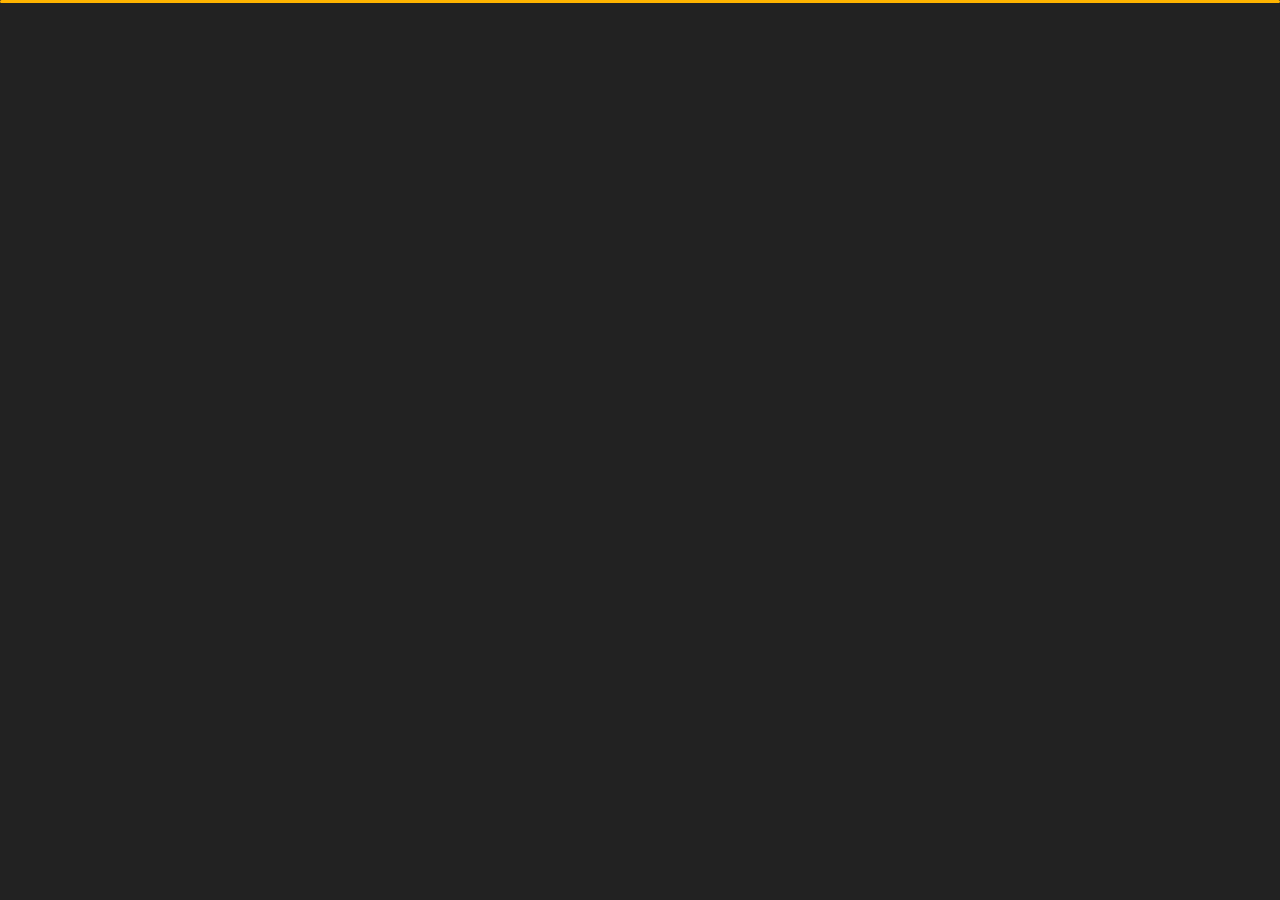
<file: contact.html>
<!DOCTYPE html>
<html lang="en">


<head>
    <meta charset="utf-8">
    <title>Contact - Personal Portfolio</title>
    <meta name="viewport" content="width=device-width, initial-scale=1">

    <!-- Template Google Fonts -->
    <link href="https://fonts.googleapis.com/css?family=Poppins:400,400i,500,500i,600,600i,700,700i,800,800i,900,900i" rel="stylesheet">
    <link href="https://fonts.googleapis.com/css?family=Open+Sans:300,400,400i,600,600i,700" rel="stylesheet">

    <!-- Template CSS Files -->
    <link href="css/bootstrap.min.css" rel="stylesheet">
    <link href="css/preloader.min.css" rel="stylesheet">
    <link href="css/circle.css" rel="stylesheet">
    <link href="css/font-awesome.min.css" rel="stylesheet">
    <link href="css/fm.revealator.jquery.min.css" rel="stylesheet">
    <link href="css/style.css" rel="stylesheet">

    <!-- CSS Skin File -->
    <link href="css/skins/yellow.css" rel="stylesheet">

    <!-- Live Style Switcher - demo only -->
    <link rel="alternate stylesheet" type="text/css" title="blue" href="css/skins/blue.css" />
    <link rel="alternate stylesheet" type="text/css" title="green" href="css/skins/green.css" />
    <link rel="alternate stylesheet" type="text/css" title="yellow" href="css/skins/yellow.css" />
    <link rel="alternate stylesheet" type="text/css" title="blueviolet" href="css/skins/blueviolet.css" />
    <link rel="alternate stylesheet" type="text/css" title="goldenrod" href="css/skins/goldenrod.css" />
    <link rel="alternate stylesheet" type="text/css" title="magenta" href="css/skins/magenta.css" />
    <link rel="alternate stylesheet" type="text/css" title="orange" href="css/skins/orange.css" />
    <link rel="alternate stylesheet" type="text/css" title="purple" href="css/skins/purple.css" />
    <link rel="alternate stylesheet" type="text/css" title="red" href="css/skins/red.css" />
    <link rel="alternate stylesheet" type="text/css" title="yellowgreen" href="css/skins/yellowgreen.css" />
    <link rel="stylesheet" type="text/css" href="css/styleswitcher.css" />

    <!-- Modernizr JS File -->
    <script src="js/modernizr.custom.js"></script>
</head>

<body class="contact">
<!-- Live Style Switcher Starts - demo only -->
<div id="switcher" class="">
    <div class="content-switcher">
        <h4>STYLE SWITCHER</h4>
        <ul>
            <li>
                <a href="#" onclick="setActiveStyleSheet('purple');" title="purple" class="color"><img src="img/styleswitcher/purple.png" alt="purple"/></a>
            </li>
            <li>
                <a href="#" onclick="setActiveStyleSheet('red');" title="red" class="color"><img src="img/styleswitcher/red.png" alt="red"/></a>
            </li>
            <li>
                <a href="#" onclick="setActiveStyleSheet('blueviolet');" title="blueviolet" class="color"><img src="img/styleswitcher/blueviolet.png" alt="blueviolet"/></a>
            </li>
            <li>
                <a href="#" onclick="setActiveStyleSheet('blue');" title="blue" class="color"><img src="img/styleswitcher/blue.png" alt="blue"/></a>
            </li>
            <li>
                <a href="#" onclick="setActiveStyleSheet('goldenrod');" title="goldenrod" class="color"><img src="img/styleswitcher/goldenrod.png" alt="goldenrod"/></a>
            </li>
            <li>
                <a href="#" onclick="setActiveStyleSheet('magenta');" title="magenta" class="color"><img src="img/styleswitcher/magenta.png" alt="magenta"/></a>
            </li>
            <li>
                <a href="#" onclick="setActiveStyleSheet('yellowgreen');" title="yellowgreen" class="color"><img src="img/styleswitcher/yellowgreen.png" alt="yellowgreen"/></a>
            </li>
            <li>
                <a href="#" onclick="setActiveStyleSheet('orange');" title="orange" class="color"><img src="img/styleswitcher/orange.png" alt="orange"/></a>
            </li>
            <li>
                <a href="#" onclick="setActiveStyleSheet('green');" title="green" class="color"><img src="img/styleswitcher/green.png" alt="green"/></a>
            </li>
            <li>
                <a href="#" onclick="setActiveStyleSheet('yellow');" title="yellow" class="color"><img src="img/styleswitcher/yellow.png" alt="yellow"/></a>
            </li>
        </ul>

        <div id="hideSwitcher">&times;</div>
    </div>
</div>
<div id="showSwitcher" class="styleSecondColor"><i class="fa fa-cog fa-spin"></i></div>
<!-- Live Style Switcher Ends - demo only -->
<!-- Header Starts -->
<header class="header" id="navbar-collapse-toggle">
    <!-- Fixed Navigation Starts -->
    <ul class="icon-menu d-none d-lg-block revealator-slideup revealator-once revealator-delay1">
        <li class="icon-box">
            <i class="fa fa-home"></i>
            <a href="index.html">
                <h2>Home</h2>
            </a>
        </li>
        <li class="icon-box">
            <i class="fa fa-user"></i>
            <a href="about.html">
                <h2>About</h2>
            </a>
        </li>
        <li class="icon-box">
            <i class="fa fa-briefcase"></i>
            <a href="portfolio.html">
                <h2>Portfolio</h2>
            </a>
        </li>
        <li class="icon-box active">
            <i class="fa fa-envelope-open"></i>
            <a href="contact.html">
                <h2>Contact</h2>
            </a>
        </li>
        <!--<li class="icon-box">
            <i class="fa fa-comments"></i>
            <a href="blog.html">
                <h2>Blog</h2>
            </a>
        </li>-->
    </ul>
    <!-- Fixed Navigation Ends -->
    <!-- Mobile Menu Starts -->
    <nav role="navigation" class="d-block d-lg-none">
        <div id="menuToggle">
            <input type="checkbox" />
            <span></span>
            <span></span>
            <span></span>
            <ul class="list-unstyled" id="menu">
                <li><a href="index.html"><i class="fa fa-home"></i><span>Home</span></a></li>
                <li><a href="about.html"><i class="fa fa-user"></i><span>About</span></a></li>
                <li><a href="portfolio.html"><i class="fa fa-folder-open"></i><span>Portfolio</span></a></li>
                <li class="active"><a href="contact.html"><i class="fa fa-envelope-open"></i><span>Contact</span></a></li>
                <!--<li><a href="blog.html"><i class="fa fa-comments"></i><span>Blog</span></a></li>-->
            </ul>
        </div>
    </nav>
    <!-- Mobile Menu Ends -->
</header>
<!-- Header Ends -->
<!-- Page Title Starts -->
<section class="title-section text-left text-sm-center revealator-slideup revealator-once revealator-delay1">
    <h1>get in <span>touch</span></h1>
    <span class="title-bg">contact</span>
</section>
<!-- Page Title Ends -->
<!-- Main Content Starts -->
<section class="main-content revealator-slideup revealator-once revealator-delay1">
    <div class="container">
        <div class="row">
            <!-- Left Side Starts -->
            <div class="col-12 col-lg-4">
                <h3 class="text-uppercase custom-title mb-0 ft-wt-600 pb-3">Don't be shy !</h3>
                <p class="open-sans-font mb-3">Feel free to get in touch with me. I am always open to discussing new projects, creative ideas or opportunities to be part of your visions.</p>
                <p class="open-sans-font custom-span-contact position-relative">
                    <i class="fa fa-envelope-open position-absolute"></i>
                    <span class="d-block">mail me</span>samuelkris99@gmail.com
                </p>
                <p class="open-sans-font custom-span-contact position-relative">
                    <i class="fa fa-phone-square position-absolute"></i>
                    <span class="d-block">call me</span>+6285 9002 08018
                </p>
                <ul class="social list-unstyled pt-1 mb-5">
                    <li class="facebook"><a title="Facebook" href="#"><i class="fa fa-facebook"></i></a>
                    </li>
                    <li class="twitter"><a title="Twitter" href="#"><i class="fa fa-twitter"></i></a>
                    </li>
                    <li class="youtube"><a title="Youtube" href="#"><i class="fa fa-youtube"></i></a>
                    </li>
                    <li class="dribbble"><a title="Dribbble" href="#"><i class="fa fa-dribbble"></i></a>
                    </li>
                </ul>
            </div>
            <!-- Left Side Ends -->
            <!-- Contact Form Starts -->
            <div class="col-12 col-lg-8">
                <form class="contactform" method="post" action="/dark/process.php">
                    <div class="contactform">
                        <div class="row">
                            <div class="col-12 col-md-4">
                                <input type="text" name="name" placeholder="YOUR NAME">
                            </div>
                            <div class="col-12 col-md-4">
                                <input type="email" name="email" placeholder="YOUR EMAIL">
                            </div>
                            <div class="col-12 col-md-4">
                                <input type="text" name="subject" placeholder="YOUR SUBJECT">
                            </div>
                            <div class="col-12">
                                <textarea name="message" placeholder="YOUR MESSAGE"></textarea>
                                <button type="submit" class="btn btn-contact">Send Message</button>
                            </div>
                            <div class="col-12 form-message">
                                <span class="output_message text-center font-weight-600 text-uppercase"></span>
                            </div>
                        </div>
                    </div>
                </form>
            </div>
            <!-- Contact Form Ends -->
        </div>
    </div>

</section>
<!-- Template JS Files -->
<script src="js/jquery-3.5.0.min.js"></script>
<script src="js/styleswitcher.js"></script>
<script src="js/preloader.min.js"></script>
<script src="js/fm.revealator.jquery.min.js"></script>
<script src="js/imagesloaded.pkgd.min.js"></script>
<script src="js/masonry.pkgd.min.js"></script>
<script src="js/classie.js"></script>
<script src="js/cbpGridGallery.js"></script>
<script src="js/jquery.hoverdir.js"></script>
<script src="js/popper.min.js"></script>
<script src="js/bootstrap.js"></script>
<script src="js/custom.js"></script>

</body>


</html>
</file>
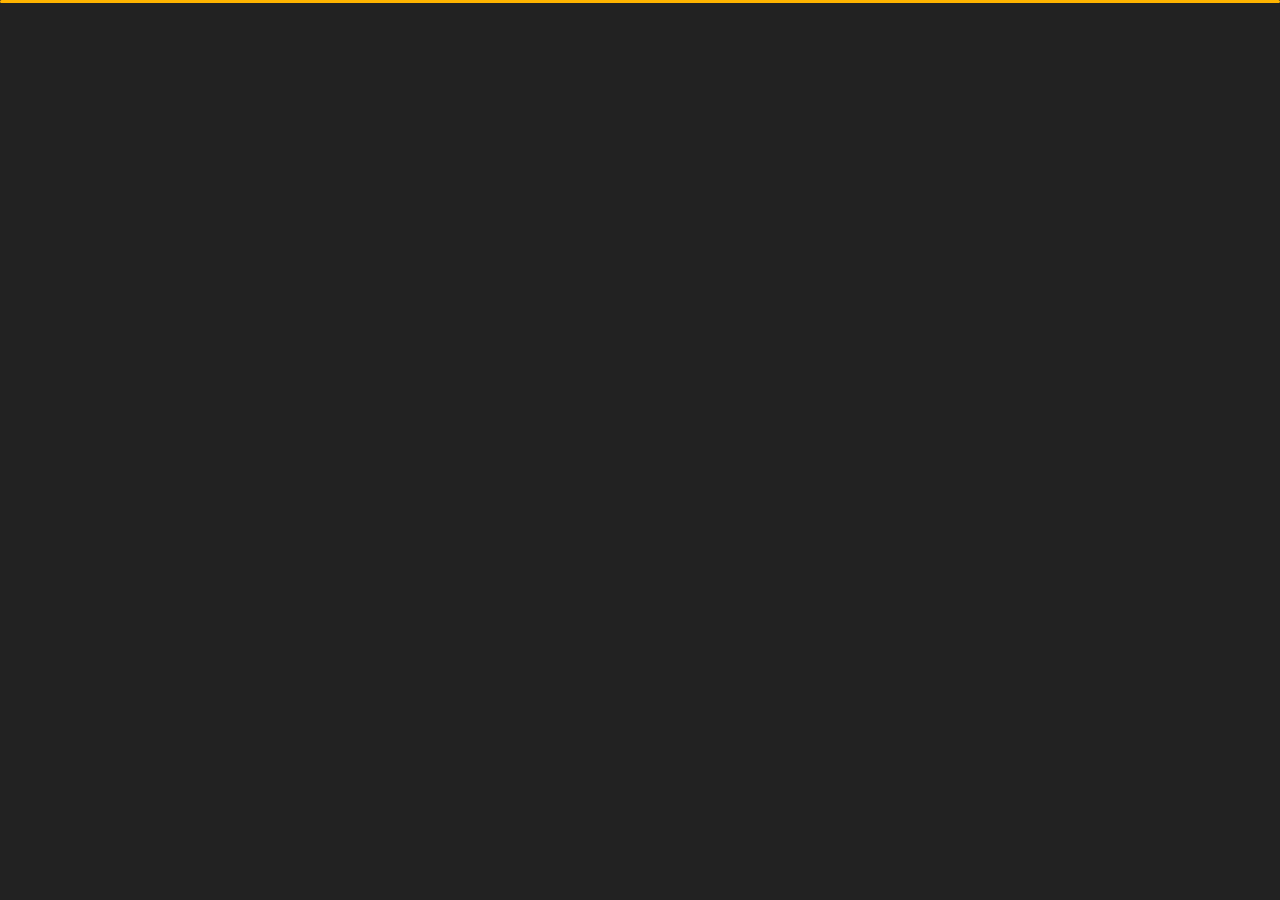
<file: portfolio.html>
<!DOCTYPE html>
<html lang="en">


<head>
    <meta charset="utf-8">
    <title>Portfolio -  Personal Portfolio</title>
    <meta name="viewport" content="width=device-width, initial-scale=1">

    <!-- Template Google Fonts -->
    <link href="https://fonts.googleapis.com/css?family=Poppins:400,400i,500,500i,600,600i,700,700i,800,800i,900,900i" rel="stylesheet">
    <link href="https://fonts.googleapis.com/css?family=Open+Sans:300,400,400i,600,600i,700" rel="stylesheet">

    <!-- Template CSS Files -->
    <link href="css/bootstrap.min.css" rel="stylesheet">
    <link href="css/preloader.min.css" rel="stylesheet">
    <link href="css/circle.css" rel="stylesheet">
    <link href="css/font-awesome.min.css" rel="stylesheet">
    <link href="css/fm.revealator.jquery.min.css" rel="stylesheet">
    <link href="css/style.css" rel="stylesheet">

    <!-- CSS Skin File -->
    <link href="css/skins/yellow.css" rel="stylesheet">

    <!-- Live Style Switcher - demo only -->
    <link rel="alternate stylesheet" type="text/css" title="blue" href="css/skins/blue.css" />
    <link rel="alternate stylesheet" type="text/css" title="green" href="css/skins/green.css" />
    <link rel="alternate stylesheet" type="text/css" title="yellow" href="css/skins/yellow.css" />
    <link rel="alternate stylesheet" type="text/css" title="blueviolet" href="css/skins/blueviolet.css" />
    <link rel="alternate stylesheet" type="text/css" title="goldenrod" href="css/skins/goldenrod.css" />
    <link rel="alternate stylesheet" type="text/css" title="magenta" href="css/skins/magenta.css" />
    <link rel="alternate stylesheet" type="text/css" title="orange" href="css/skins/orange.css" />
    <link rel="alternate stylesheet" type="text/css" title="purple" href="css/skins/purple.css" />
    <link rel="alternate stylesheet" type="text/css" title="red" href="css/skins/red.css" />
    <link rel="alternate stylesheet" type="text/css" title="yellowgreen" href="css/skins/yellowgreen.css" />
    <link rel="stylesheet" type="text/css" href="css/styleswitcher.css" />

    <!-- Modernizr JS File -->
    <script src="js/modernizr.custom.js"></script>
</head>

<body class="portfolio">
<!-- Live Style Switcher Starts - demo only -->
<div id="switcher" class="">
    <div class="content-switcher">
        <h4>STYLE SWITCHER</h4>
        <ul>
            <li>
                <a href="#" onclick="setActiveStyleSheet('purple');" title="purple" class="color"><img src="img/styleswitcher/purple.png" alt="purple"/></a>
            </li>
            <li>
                <a href="#" onclick="setActiveStyleSheet('red');" title="red" class="color"><img src="img/styleswitcher/red.png" alt="red"/></a>
            </li>
            <li>
                <a href="#" onclick="setActiveStyleSheet('blueviolet');" title="blueviolet" class="color"><img src="img/styleswitcher/blueviolet.png" alt="blueviolet"/></a>
            </li>
            <li>
                <a href="#" onclick="setActiveStyleSheet('blue');" title="blue" class="color"><img src="img/styleswitcher/blue.png" alt="blue"/></a>
            </li>
            <li>
                <a href="#" onclick="setActiveStyleSheet('goldenrod');" title="goldenrod" class="color"><img src="img/styleswitcher/goldenrod.png" alt="goldenrod"/></a>
            </li>
            <li>
                <a href="#" onclick="setActiveStyleSheet('magenta');" title="magenta" class="color"><img src="img/styleswitcher/magenta.png" alt="magenta"/></a>
            </li>
            <li>
                <a href="#" onclick="setActiveStyleSheet('yellowgreen');" title="yellowgreen" class="color"><img src="img/styleswitcher/yellowgreen.png" alt="yellowgreen"/></a>
            </li>
            <li>
                <a href="#" onclick="setActiveStyleSheet('orange');" title="orange" class="color"><img src="img/styleswitcher/orange.png" alt="orange"/></a>
            </li>
            <li>
                <a href="#" onclick="setActiveStyleSheet('green');" title="green" class="color"><img src="img/styleswitcher/green.png" alt="green"/></a>
            </li>
            <li>
                <a href="#" onclick="setActiveStyleSheet('yellow');" title="yellow" class="color"><img src="img/styleswitcher/yellow.png" alt="yellow"/></a>
            </li>
        </ul>

        <div id="hideSwitcher">&times;</div>
    </div>
</div>
<div id="showSwitcher" class="styleSecondColor"><i class="fa fa-cog fa-spin"></i></div>
<!-- Live Style Switcher Ends - demo only -->
<!-- Header Starts -->
<header class="header" id="navbar-collapse-toggle">
    <!-- Fixed Navigation Starts -->
    <ul class="icon-menu d-none d-lg-block revealator-slideup revealator-once revealator-delay1">
        <li class="icon-box">
            <i class="fa fa-home"></i>
            <a href="index.html">
                <h2>Home</h2>
            </a>
        </li>
        <li class="icon-box">
            <i class="fa fa-user"></i>
            <a href="about.html">
                <h2>About</h2>
            </a>
        </li>
        <li class="icon-box active">
            <i class="fa fa-briefcase"></i>
            <a href="portfolio.html">
                <h2>Portfolio</h2>
            </a>
        </li>
        <li class="icon-box">
            <i class="fa fa-envelope-open"></i>
            <a href="contact.html">
                <h2>Contact</h2>
            </a>
        </li>
        <!--<li class="icon-box">
            <i class="fa fa-comments"></i>
            <a href="blog.html">
                <h2>Blog</h2>
            </a>
        </li>-->
    </ul>
    <!-- Fixed Navigation Ends -->
    <!-- Mobile Menu Starts -->
    <nav role="navigation" class="d-block d-lg-none">
        <div id="menuToggle">
            <input type="checkbox" />
            <span></span>
            <span></span>
            <span></span>
            <ul class="list-unstyled" id="menu">
                <li><a href="index.html"><i class="fa fa-home"></i><span>Home</span></a></li>
                <li><a href="about.html"><i class="fa fa-user"></i><span>About</span></a></li>
                <li class="active"><a href="portfolio.html"><i class="fa fa-folder-open"></i><span>Portfolio</span></a></li>
                <li><a href="contact.html"><i class="fa fa-envelope-open"></i><span>Contact</span></a></li>
                <!--<li><a href="blog.html"><i class="fa fa-comments"></i><span>Blog</span></a></li>-->
            </ul>
        </div>
    </nav>
    <!-- Mobile Menu Ends -->
</header>
<!-- Header Ends -->
<!-- Page Title Starts -->
<section class="title-section text-left text-sm-center revealator-slideup revealator-once revealator-delay1">
    <h1>my <span>portfolio</span></h1>
    <span class="title-bg">works</span>
</section>
<!-- Page Title Ends -->
<!-- Main Content Starts -->
<section class="main-content text-center revealator-slideup revealator-once revealator-delay1">
    <div id="grid-gallery" class="container grid-gallery">
        <!-- Portfolio Grid Starts -->
        <section class="grid-wrap">
            <ul class="row grid">
                <!-- Portfolio Item Starts -->
                <li>
                    <figure>
                        <img src="img/projects/project-lldikti.jpg" alt="Portolio Image" />
                        <div><span>Scholar Systems Project</span></div>
                    </figure>
                </li>
                <!-- Portfolio Item Ends -->
                <!-- Portfolio Item Starts -->
                <li>
                    <figure>
                        <img src="img/projects/project-loyola.jpg" alt="Portolio Image" />
                        <div><span>Web & Chatbot PPDB Project</span></div>
                    </figure>
                </li>
                <!-- Portfolio Item Ends -->
            </ul>
        </section>
        <!-- Portfolio Grid Ends -->
        <!-- Portfolio Details Starts -->
        <section class="slideshow">
            <ul>
                <!-- Portfolio Item Detail Starts -->
                <li>
                    <figure>
                        <!-- Project Details Starts -->
                        <figcaption>
                            <h3>Scholar Systems Project</h3>
                            <div class="row open-sans-font">
                                <div class="col-12 col-sm-6 mb-2">
                                    <i class="fa fa-file-text-o pr-2"></i><span class="project-label">Project </span>: <span class="ft-wt-600 uppercase">Website</span>
                                </div>
                                <div class="col-12 col-sm-6 mb-2">
                                    <i class="fa fa-user-o pr-2"></i><span class="project-label">Client </span>: <span class="ft-wt-600 uppercase">LLDIKTI VI</span>
                                </div>
                                <div class="col-12 col-sm-6 mb-2">
                                    <i class="fa fa-code pr-2"></i><span class="project-label">Langages </span>: <span class="ft-wt-600 uppercase">HTML, CSS, Javascript, CodeIgniter, PHP</span>
                                </div>
                                <div class="col-12 col-sm-6 mb-2">
                                    <i class="fa fa-external-link pr-2"></i><span class="project-label">Preview </span>: <span class="ft-wt-600 uppercase"><a href="#" target="_blank"></a></span>
                                </div>
                            </div>
                        </figcaption>
                        <!-- Project Details Ends -->
                        <!-- Main Project Content Starts -->
                        <img src="img/projects/project-lldikti.jpg" alt="Portolio Image" />
                        <!-- Main Project Content Ends -->
                    </figure>
                </li>
                <!-- Portfolio Item Detail Ends -->
                <!-- Portfolio Item Detail Starts -->
                <li>
                    <figure>
                        <!-- Project Details Starts -->
                        <figcaption>
                            <h3>Web & Chatbot PPDB Project</h3>
                            <div class="row open-sans-font">
                                <div class="col-6 mb-2">
                                    <i class="fa fa-file-text-o pr-2"></i><span class="project-label">Project </span>: <span class="ft-wt-600 uppercase">Website & Virtual Assistent</span>
                                </div>
                                <div class="col-6 mb-2">
                                    <i class="fa fa-user-o pr-2"></i><span class="project-label">Client </span>: <span class="ft-wt-600 uppercase">SMA Kolese Loyola</span>
                                </div>
                                <div class="col-6 mb-2">
                                    <i class="fa fa-code pr-2"></i><span class="project-label">Langages </span>: <span class="ft-wt-600 uppercase">Aiml, Program-O, PHP</span>
                                </div>
                                <div class="col-6 mb-2">
                                    <i class="fa fa-external-link pr-2"></i><span class="project-label">Preview </span>: <span class="ft-wt-600 uppercase"><a href="#" target="_blank"></a></span>
                                </div>
                            </div>
                        </figcaption>
                        <!-- Project Details Ends -->
                        <!-- Main Project Content Starts -->
                        <img src="img/projects/project-loyola.jpg" alt="Portolio Image" />
                        <!-- Main Project Content Ends -->
                    </figure>
                </li>
            <!-- Portfolio Item Detail Ends -->
            </ul>
            <!-- Portfolio Navigation Starts -->
            <nav>
                <span class="icon nav-prev"><img src="img/projects/navigation/left-arrow.png" alt="previous"></span>
                <span class="icon nav-next"><img src="img/projects/navigation/right-arrow.png" alt="next"></span>
                <span class="nav-close"><img src="img/projects/navigation/close-button.png" alt="close"> </span>
            </nav>
            <!-- Portfolio Navigation Ends -->
        </section>
    </div>
</section>
<!-- Main Content Ends -->

<!-- Template JS Files -->
<script src="js/jquery-3.5.0.min.js"></script>
<script src="js/styleswitcher.js"></script>
<script src="js/preloader.min.js"></script>
<script src="js/fm.revealator.jquery.min.js"></script>
<script src="js/imagesloaded.pkgd.min.js"></script>
<script src="js/masonry.pkgd.min.js"></script>
<script src="js/classie.js"></script>
<script src="js/cbpGridGallery.js"></script>
<script src="js/jquery.hoverdir.js"></script>
<script src="js/popper.min.js"></script>
<script src="js/bootstrap.js"></script>
<script src="js/custom.js"></script>

</body>

</html>
</file>
<file: css/circle.css>
.rect-auto,
.c100.p51 .slice,
.c100.p52 .slice,
.c100.p53 .slice,
.c100.p54 .slice,
.c100.p55 .slice,
.c100.p56 .slice,
.c100.p57 .slice,
.c100.p58 .slice,
.c100.p59 .slice,
.c100.p60 .slice,
.c100.p61 .slice,
.c100.p62 .slice,
.c100.p63 .slice,
.c100.p64 .slice,
.c100.p65 .slice,
.c100.p66 .slice,
.c100.p67 .slice,
.c100.p68 .slice,
.c100.p69 .slice,
.c100.p70 .slice,
.c100.p71 .slice,
.c100.p72 .slice,
.c100.p73 .slice,
.c100.p74 .slice,
.c100.p75 .slice,
.c100.p76 .slice,
.c100.p77 .slice,
.c100.p78 .slice,
.c100.p79 .slice,
.c100.p80 .slice,
.c100.p81 .slice,
.c100.p82 .slice,
.c100.p83 .slice,
.c100.p84 .slice,
.c100.p85 .slice,
.c100.p86 .slice,
.c100.p87 .slice,
.c100.p88 .slice,
.c100.p89 .slice,
.c100.p90 .slice,
.c100.p91 .slice,
.c100.p92 .slice,
.c100.p93 .slice,
.c100.p94 .slice,
.c100.p95 .slice,
.c100.p96 .slice,
.c100.p97 .slice,
.c100.p98 .slice,
.c100.p99 .slice,
.c100.p100 .slice {
  clip: rect(auto, auto, auto, auto);
}
.pie,
.c100 .bar,
.c100.p51 .fill,
.c100.p52 .fill,
.c100.p53 .fill,
.c100.p54 .fill,
.c100.p55 .fill,
.c100.p56 .fill,
.c100.p57 .fill,
.c100.p58 .fill,
.c100.p59 .fill,
.c100.p60 .fill,
.c100.p61 .fill,
.c100.p62 .fill,
.c100.p63 .fill,
.c100.p64 .fill,
.c100.p65 .fill,
.c100.p66 .fill,
.c100.p67 .fill,
.c100.p68 .fill,
.c100.p69 .fill,
.c100.p70 .fill,
.c100.p71 .fill,
.c100.p72 .fill,
.c100.p73 .fill,
.c100.p74 .fill,
.c100.p75 .fill,
.c100.p76 .fill,
.c100.p77 .fill,
.c100.p78 .fill,
.c100.p79 .fill,
.c100.p80 .fill,
.c100.p81 .fill,
.c100.p82 .fill,
.c100.p83 .fill,
.c100.p84 .fill,
.c100.p85 .fill,
.c100.p86 .fill,
.c100.p87 .fill,
.c100.p88 .fill,
.c100.p89 .fill,
.c100.p90 .fill,
.c100.p91 .fill,
.c100.p92 .fill,
.c100.p93 .fill,
.c100.p94 .fill,
.c100.p95 .fill,
.c100.p96 .fill,
.c100.p97 .fill,
.c100.p98 .fill,
.c100.p99 .fill,
.c100.p100 .fill {
  position: absolute;
  border: 0.08em solid #307bbb;
  width: 0.84em;
  height: 0.84em;
  clip: rect(0em, 0.5em, 1em, 0em);
  border-radius: 50%;
  -webkit-transform: rotate(0deg);
  -moz-transform: rotate(0deg);
  -ms-transform: rotate(0deg);
  -o-transform: rotate(0deg);
  transform: rotate(0deg);
}
.pie-fill,
.c100.p51 .bar:after,
.c100.p51 .fill,
.c100.p52 .bar:after,
.c100.p52 .fill,
.c100.p53 .bar:after,
.c100.p53 .fill,
.c100.p54 .bar:after,
.c100.p54 .fill,
.c100.p55 .bar:after,
.c100.p55 .fill,
.c100.p56 .bar:after,
.c100.p56 .fill,
.c100.p57 .bar:after,
.c100.p57 .fill,
.c100.p58 .bar:after,
.c100.p58 .fill,
.c100.p59 .bar:after,
.c100.p59 .fill,
.c100.p60 .bar:after,
.c100.p60 .fill,
.c100.p61 .bar:after,
.c100.p61 .fill,
.c100.p62 .bar:after,
.c100.p62 .fill,
.c100.p63 .bar:after,
.c100.p63 .fill,
.c100.p64 .bar:after,
.c100.p64 .fill,
.c100.p65 .bar:after,
.c100.p65 .fill,
.c100.p66 .bar:after,
.c100.p66 .fill,
.c100.p67 .bar:after,
.c100.p67 .fill,
.c100.p68 .bar:after,
.c100.p68 .fill,
.c100.p69 .bar:after,
.c100.p69 .fill,
.c100.p70 .bar:after,
.c100.p70 .fill,
.c100.p71 .bar:after,
.c100.p71 .fill,
.c100.p72 .bar:after,
.c100.p72 .fill,
.c100.p73 .bar:after,
.c100.p73 .fill,
.c100.p74 .bar:after,
.c100.p74 .fill,
.c100.p75 .bar:after,
.c100.p75 .fill,
.c100.p76 .bar:after,
.c100.p76 .fill,
.c100.p77 .bar:after,
.c100.p77 .fill,
.c100.p78 .bar:after,
.c100.p78 .fill,
.c100.p79 .bar:after,
.c100.p79 .fill,
.c100.p80 .bar:after,
.c100.p80 .fill,
.c100.p81 .bar:after,
.c100.p81 .fill,
.c100.p82 .bar:after,
.c100.p82 .fill,
.c100.p83 .bar:after,
.c100.p83 .fill,
.c100.p84 .bar:after,
.c100.p84 .fill,
.c100.p85 .bar:after,
.c100.p85 .fill,
.c100.p86 .bar:after,
.c100.p86 .fill,
.c100.p87 .bar:after,
.c100.p87 .fill,
.c100.p88 .bar:after,
.c100.p88 .fill,
.c100.p89 .bar:after,
.c100.p89 .fill,
.c100.p90 .bar:after,
.c100.p90 .fill,
.c100.p91 .bar:after,
.c100.p91 .fill,
.c100.p92 .bar:after,
.c100.p92 .fill,
.c100.p93 .bar:after,
.c100.p93 .fill,
.c100.p94 .bar:after,
.c100.p94 .fill,
.c100.p95 .bar:after,
.c100.p95 .fill,
.c100.p96 .bar:after,
.c100.p96 .fill,
.c100.p97 .bar:after,
.c100.p97 .fill,
.c100.p98 .bar:after,
.c100.p98 .fill,
.c100.p99 .bar:after,
.c100.p99 .fill,
.c100.p100 .bar:after,
.c100.p100 .fill {
  -webkit-transform: rotate(180deg);
  -moz-transform: rotate(180deg);
  -ms-transform: rotate(180deg);
  -o-transform: rotate(180deg);
  transform: rotate(180deg);
}
.c100 {
  position: relative;
  font-size: 120px;
  width: 1em;
  height: 1em;
  border-radius: 50%;
  float: left;
  margin: 0 0.1em 0.1em 0;
  background-color: #cccccc;
}
.c100 *,
.c100 *:before,
.c100 *:after {
  -webkit-box-sizing: content-box;
  -moz-box-sizing: content-box;
  box-sizing: content-box;
}
.c100.center {
  float: none;
  margin: 0 auto;
}
.c100.big {
  font-size: 240px;
}
.c100.small {
  font-size: 80px;
}
.c100 > span {
  position: absolute;
  width: 100%;
  z-index: 1;
  left: 0;
  top: 0;
  width: 5em;
  line-height: 5em;
  font-size: 0.2em;
  color: #cccccc;
  display: block;
  text-align: center;
  white-space: nowrap;
  -webkit-transition-property: all;
  -moz-transition-property: all;
  -o-transition-property: all;
  transition-property: all;
  -webkit-transition-duration: 0.2s;
  -moz-transition-duration: 0.2s;
  -o-transition-duration: 0.2s;
  transition-duration: 0.2s;
  -webkit-transition-timing-function: ease-out;
  -moz-transition-timing-function: ease-out;
  -o-transition-timing-function: ease-out;
  transition-timing-function: ease-out;
}
.c100:after {
  position: absolute;
  top: 0.08em;
  left: 0.08em;
  display: block;
  content: " ";
  border-radius: 50%;
  background-color: #f5f5f5;
  width: 0.84em;
  height: 0.84em;
  -webkit-transition-property: all;
  -moz-transition-property: all;
  -o-transition-property: all;
  transition-property: all;
  -webkit-transition-duration: 0.2s;
  -moz-transition-duration: 0.2s;
  -o-transition-duration: 0.2s;
  transition-duration: 0.2s;
  -webkit-transition-timing-function: ease-in;
  -moz-transition-timing-function: ease-in;
  -o-transition-timing-function: ease-in;
  transition-timing-function: ease-in;
}
.c100 .slice {
  position: absolute;
  width: 1em;
  height: 1em;
  clip: rect(0em, 1em, 1em, 0.5em);
}
.c100.p1 .bar {
  -webkit-transform: rotate(3.6deg);
  -moz-transform: rotate(3.6deg);
  -ms-transform: rotate(3.6deg);
  -o-transform: rotate(3.6deg);
  transform: rotate(3.6deg);
}
.c100.p2 .bar {
  -webkit-transform: rotate(7.2deg);
  -moz-transform: rotate(7.2deg);
  -ms-transform: rotate(7.2deg);
  -o-transform: rotate(7.2deg);
  transform: rotate(7.2deg);
}
.c100.p3 .bar {
  -webkit-transform: rotate(10.8deg);
  -moz-transform: rotate(10.8deg);
  -ms-transform: rotate(10.8deg);
  -o-transform: rotate(10.8deg);
  transform: rotate(10.8deg);
}
.c100.p4 .bar {
  -webkit-transform: rotate(14.4deg);
  -moz-transform: rotate(14.4deg);
  -ms-transform: rotate(14.4deg);
  -o-transform: rotate(14.4deg);
  transform: rotate(14.4deg);
}
.c100.p5 .bar {
  -webkit-transform: rotate(18deg);
  -moz-transform: rotate(18deg);
  -ms-transform: rotate(18deg);
  -o-transform: rotate(18deg);
  transform: rotate(18deg);
}
.c100.p6 .bar {
  -webkit-transform: rotate(21.6deg);
  -moz-transform: rotate(21.6deg);
  -ms-transform: rotate(21.6deg);
  -o-transform: rotate(21.6deg);
  transform: rotate(21.6deg);
}
.c100.p7 .bar {
  -webkit-transform: rotate(25.2deg);
  -moz-transform: rotate(25.2deg);
  -ms-transform: rotate(25.2deg);
  -o-transform: rotate(25.2deg);
  transform: rotate(25.2deg);
}
.c100.p8 .bar {
  -webkit-transform: rotate(28.8deg);
  -moz-transform: rotate(28.8deg);
  -ms-transform: rotate(28.8deg);
  -o-transform: rotate(28.8deg);
  transform: rotate(28.8deg);
}
.c100.p9 .bar {
  -webkit-transform: rotate(32.4deg);
  -moz-transform: rotate(32.4deg);
  -ms-transform: rotate(32.4deg);
  -o-transform: rotate(32.4deg);
  transform: rotate(32.4deg);
}
.c100.p10 .bar {
  -webkit-transform: rotate(36deg);
  -moz-transform: rotate(36deg);
  -ms-transform: rotate(36deg);
  -o-transform: rotate(36deg);
  transform: rotate(36deg);
}
.c100.p11 .bar {
  -webkit-transform: rotate(39.6deg);
  -moz-transform: rotate(39.6deg);
  -ms-transform: rotate(39.6deg);
  -o-transform: rotate(39.6deg);
  transform: rotate(39.6deg);
}
.c100.p12 .bar {
  -webkit-transform: rotate(43.2deg);
  -moz-transform: rotate(43.2deg);
  -ms-transform: rotate(43.2deg);
  -o-transform: rotate(43.2deg);
  transform: rotate(43.2deg);
}
.c100.p13 .bar {
  -webkit-transform: rotate(46.800000000000004deg);
  -moz-transform: rotate(46.800000000000004deg);
  -ms-transform: rotate(46.800000000000004deg);
  -o-transform: rotate(46.800000000000004deg);
  transform: rotate(46.800000000000004deg);
}
.c100.p14 .bar {
  -webkit-transform: rotate(50.4deg);
  -moz-transform: rotate(50.4deg);
  -ms-transform: rotate(50.4deg);
  -o-transform: rotate(50.4deg);
  transform: rotate(50.4deg);
}
.c100.p15 .bar {
  -webkit-transform: rotate(54deg);
  -moz-transform: rotate(54deg);
  -ms-transform: rotate(54deg);
  -o-transform: rotate(54deg);
  transform: rotate(54deg);
}
.c100.p16 .bar {
  -webkit-transform: rotate(57.6deg);
  -moz-transform: rotate(57.6deg);
  -ms-transform: rotate(57.6deg);
  -o-transform: rotate(57.6deg);
  transform: rotate(57.6deg);
}
.c100.p17 .bar {
  -webkit-transform: rotate(61.2deg);
  -moz-transform: rotate(61.2deg);
  -ms-transform: rotate(61.2deg);
  -o-transform: rotate(61.2deg);
  transform: rotate(61.2deg);
}
.c100.p18 .bar {
  -webkit-transform: rotate(64.8deg);
  -moz-transform: rotate(64.8deg);
  -ms-transform: rotate(64.8deg);
  -o-transform: rotate(64.8deg);
  transform: rotate(64.8deg);
}
.c100.p19 .bar {
  -webkit-transform: rotate(68.4deg);
  -moz-transform: rotate(68.4deg);
  -ms-transform: rotate(68.4deg);
  -o-transform: rotate(68.4deg);
  transform: rotate(68.4deg);
}
.c100.p20 .bar {
  -webkit-transform: rotate(72deg);
  -moz-transform: rotate(72deg);
  -ms-transform: rotate(72deg);
  -o-transform: rotate(72deg);
  transform: rotate(72deg);
}
.c100.p21 .bar {
  -webkit-transform: rotate(75.60000000000001deg);
  -moz-transform: rotate(75.60000000000001deg);
  -ms-transform: rotate(75.60000000000001deg);
  -o-transform: rotate(75.60000000000001deg);
  transform: rotate(75.60000000000001deg);
}
.c100.p22 .bar {
  -webkit-transform: rotate(79.2deg);
  -moz-transform: rotate(79.2deg);
  -ms-transform: rotate(79.2deg);
  -o-transform: rotate(79.2deg);
  transform: rotate(79.2deg);
}
.c100.p23 .bar {
  -webkit-transform: rotate(82.8deg);
  -moz-transform: rotate(82.8deg);
  -ms-transform: rotate(82.8deg);
  -o-transform: rotate(82.8deg);
  transform: rotate(82.8deg);
}
.c100.p24 .bar {
  -webkit-transform: rotate(86.4deg);
  -moz-transform: rotate(86.4deg);
  -ms-transform: rotate(86.4deg);
  -o-transform: rotate(86.4deg);
  transform: rotate(86.4deg);
}
.c100.p25 .bar {
  -webkit-transform: rotate(90deg);
  -moz-transform: rotate(90deg);
  -ms-transform: rotate(90deg);
  -o-transform: rotate(90deg);
  transform: rotate(90deg);
}
.c100.p26 .bar {
  -webkit-transform: rotate(93.60000000000001deg);
  -moz-transform: rotate(93.60000000000001deg);
  -ms-transform: rotate(93.60000000000001deg);
  -o-transform: rotate(93.60000000000001deg);
  transform: rotate(93.60000000000001deg);
}
.c100.p27 .bar {
  -webkit-transform: rotate(97.2deg);
  -moz-transform: rotate(97.2deg);
  -ms-transform: rotate(97.2deg);
  -o-transform: rotate(97.2deg);
  transform: rotate(97.2deg);
}
.c100.p28 .bar {
  -webkit-transform: rotate(100.8deg);
  -moz-transform: rotate(100.8deg);
  -ms-transform: rotate(100.8deg);
  -o-transform: rotate(100.8deg);
  transform: rotate(100.8deg);
}
.c100.p29 .bar {
  -webkit-transform: rotate(104.4deg);
  -moz-transform: rotate(104.4deg);
  -ms-transform: rotate(104.4deg);
  -o-transform: rotate(104.4deg);
  transform: rotate(104.4deg);
}
.c100.p30 .bar {
  -webkit-transform: rotate(108deg);
  -moz-transform: rotate(108deg);
  -ms-transform: rotate(108deg);
  -o-transform: rotate(108deg);
  transform: rotate(108deg);
}
.c100.p31 .bar {
  -webkit-transform: rotate(111.60000000000001deg);
  -moz-transform: rotate(111.60000000000001deg);
  -ms-transform: rotate(111.60000000000001deg);
  -o-transform: rotate(111.60000000000001deg);
  transform: rotate(111.60000000000001deg);
}
.c100.p32 .bar {
  -webkit-transform: rotate(115.2deg);
  -moz-transform: rotate(115.2deg);
  -ms-transform: rotate(115.2deg);
  -o-transform: rotate(115.2deg);
  transform: rotate(115.2deg);
}
.c100.p33 .bar {
  -webkit-transform: rotate(118.8deg);
  -moz-transform: rotate(118.8deg);
  -ms-transform: rotate(118.8deg);
  -o-transform: rotate(118.8deg);
  transform: rotate(118.8deg);
}
.c100.p34 .bar {
  -webkit-transform: rotate(122.4deg);
  -moz-transform: rotate(122.4deg);
  -ms-transform: rotate(122.4deg);
  -o-transform: rotate(122.4deg);
  transform: rotate(122.4deg);
}
.c100.p35 .bar {
  -webkit-transform: rotate(126deg);
  -moz-transform: rotate(126deg);
  -ms-transform: rotate(126deg);
  -o-transform: rotate(126deg);
  transform: rotate(126deg);
}
.c100.p36 .bar {
  -webkit-transform: rotate(129.6deg);
  -moz-transform: rotate(129.6deg);
  -ms-transform: rotate(129.6deg);
  -o-transform: rotate(129.6deg);
  transform: rotate(129.6deg);
}
.c100.p37 .bar {
  -webkit-transform: rotate(133.20000000000002deg);
  -moz-transform: rotate(133.20000000000002deg);
  -ms-transform: rotate(133.20000000000002deg);
  -o-transform: rotate(133.20000000000002deg);
  transform: rotate(133.20000000000002deg);
}
.c100.p38 .bar {
  -webkit-transform: rotate(136.8deg);
  -moz-transform: rotate(136.8deg);
  -ms-transform: rotate(136.8deg);
  -o-transform: rotate(136.8deg);
  transform: rotate(136.8deg);
}
.c100.p39 .bar {
  -webkit-transform: rotate(140.4deg);
  -moz-transform: rotate(140.4deg);
  -ms-transform: rotate(140.4deg);
  -o-transform: rotate(140.4deg);
  transform: rotate(140.4deg);
}
.c100.p40 .bar {
  -webkit-transform: rotate(144deg);
  -moz-transform: rotate(144deg);
  -ms-transform: rotate(144deg);
  -o-transform: rotate(144deg);
  transform: rotate(144deg);
}
.c100.p41 .bar {
  -webkit-transform: rotate(147.6deg);
  -moz-transform: rotate(147.6deg);
  -ms-transform: rotate(147.6deg);
  -o-transform: rotate(147.6deg);
  transform: rotate(147.6deg);
}
.c100.p42 .bar {
  -webkit-transform: rotate(151.20000000000002deg);
  -moz-transform: rotate(151.20000000000002deg);
  -ms-transform: rotate(151.20000000000002deg);
  -o-transform: rotate(151.20000000000002deg);
  transform: rotate(151.20000000000002deg);
}
.c100.p43 .bar {
  -webkit-transform: rotate(154.8deg);
  -moz-transform: rotate(154.8deg);
  -ms-transform: rotate(154.8deg);
  -o-transform: rotate(154.8deg);
  transform: rotate(154.8deg);
}
.c100.p44 .bar {
  -webkit-transform: rotate(158.4deg);
  -moz-transform: rotate(158.4deg);
  -ms-transform: rotate(158.4deg);
  -o-transform: rotate(158.4deg);
  transform: rotate(158.4deg);
}
.c100.p45 .bar {
  -webkit-transform: rotate(162deg);
  -moz-transform: rotate(162deg);
  -ms-transform: rotate(162deg);
  -o-transform: rotate(162deg);
  transform: rotate(162deg);
}
.c100.p46 .bar {
  -webkit-transform: rotate(165.6deg);
  -moz-transform: rotate(165.6deg);
  -ms-transform: rotate(165.6deg);
  -o-transform: rotate(165.6deg);
  transform: rotate(165.6deg);
}
.c100.p47 .bar {
  -webkit-transform: rotate(169.20000000000002deg);
  -moz-transform: rotate(169.20000000000002deg);
  -ms-transform: rotate(169.20000000000002deg);
  -o-transform: rotate(169.20000000000002deg);
  transform: rotate(169.20000000000002deg);
}
.c100.p48 .bar {
  -webkit-transform: rotate(172.8deg);
  -moz-transform: rotate(172.8deg);
  -ms-transform: rotate(172.8deg);
  -o-transform: rotate(172.8deg);
  transform: rotate(172.8deg);
}
.c100.p49 .bar {
  -webkit-transform: rotate(176.4deg);
  -moz-transform: rotate(176.4deg);
  -ms-transform: rotate(176.4deg);
  -o-transform: rotate(176.4deg);
  transform: rotate(176.4deg);
}
.c100.p50 .bar {
  -webkit-transform: rotate(180deg);
  -moz-transform: rotate(180deg);
  -ms-transform: rotate(180deg);
  -o-transform: rotate(180deg);
  transform: rotate(180deg);
}
.c100.p51 .bar {
  -webkit-transform: rotate(183.6deg);
  -moz-transform: rotate(183.6deg);
  -ms-transform: rotate(183.6deg);
  -o-transform: rotate(183.6deg);
  transform: rotate(183.6deg);
}
.c100.p52 .bar {
  -webkit-transform: rotate(187.20000000000002deg);
  -moz-transform: rotate(187.20000000000002deg);
  -ms-transform: rotate(187.20000000000002deg);
  -o-transform: rotate(187.20000000000002deg);
  transform: rotate(187.20000000000002deg);
}
.c100.p53 .bar {
  -webkit-transform: rotate(190.8deg);
  -moz-transform: rotate(190.8deg);
  -ms-transform: rotate(190.8deg);
  -o-transform: rotate(190.8deg);
  transform: rotate(190.8deg);
}
.c100.p54 .bar {
  -webkit-transform: rotate(194.4deg);
  -moz-transform: rotate(194.4deg);
  -ms-transform: rotate(194.4deg);
  -o-transform: rotate(194.4deg);
  transform: rotate(194.4deg);
}
.c100.p55 .bar {
  -webkit-transform: rotate(198deg);
  -moz-transform: rotate(198deg);
  -ms-transform: rotate(198deg);
  -o-transform: rotate(198deg);
  transform: rotate(198deg);
}
.c100.p56 .bar {
  -webkit-transform: rotate(201.6deg);
  -moz-transform: rotate(201.6deg);
  -ms-transform: rotate(201.6deg);
  -o-transform: rotate(201.6deg);
  transform: rotate(201.6deg);
}
.c100.p57 .bar {
  -webkit-transform: rotate(205.20000000000002deg);
  -moz-transform: rotate(205.20000000000002deg);
  -ms-transform: rotate(205.20000000000002deg);
  -o-transform: rotate(205.20000000000002deg);
  transform: rotate(205.20000000000002deg);
}
.c100.p58 .bar {
  -webkit-transform: rotate(208.8deg);
  -moz-transform: rotate(208.8deg);
  -ms-transform: rotate(208.8deg);
  -o-transform: rotate(208.8deg);
  transform: rotate(208.8deg);
}
.c100.p59 .bar {
  -webkit-transform: rotate(212.4deg);
  -moz-transform: rotate(212.4deg);
  -ms-transform: rotate(212.4deg);
  -o-transform: rotate(212.4deg);
  transform: rotate(212.4deg);
}
.c100.p60 .bar {
  -webkit-transform: rotate(216deg);
  -moz-transform: rotate(216deg);
  -ms-transform: rotate(216deg);
  -o-transform: rotate(216deg);
  transform: rotate(216deg);
}
.c100.p61 .bar {
  -webkit-transform: rotate(219.6deg);
  -moz-transform: rotate(219.6deg);
  -ms-transform: rotate(219.6deg);
  -o-transform: rotate(219.6deg);
  transform: rotate(219.6deg);
}
.c100.p62 .bar {
  -webkit-transform: rotate(223.20000000000002deg);
  -moz-transform: rotate(223.20000000000002deg);
  -ms-transform: rotate(223.20000000000002deg);
  -o-transform: rotate(223.20000000000002deg);
  transform: rotate(223.20000000000002deg);
}
.c100.p63 .bar {
  -webkit-transform: rotate(226.8deg);
  -moz-transform: rotate(226.8deg);
  -ms-transform: rotate(226.8deg);
  -o-transform: rotate(226.8deg);
  transform: rotate(226.8deg);
}
.c100.p64 .bar {
  -webkit-transform: rotate(230.4deg);
  -moz-transform: rotate(230.4deg);
  -ms-transform: rotate(230.4deg);
  -o-transform: rotate(230.4deg);
  transform: rotate(230.4deg);
}
.c100.p65 .bar {
  -webkit-transform: rotate(234deg);
  -moz-transform: rotate(234deg);
  -ms-transform: rotate(234deg);
  -o-transform: rotate(234deg);
  transform: rotate(234deg);
}
.c100.p66 .bar {
  -webkit-transform: rotate(237.6deg);
  -moz-transform: rotate(237.6deg);
  -ms-transform: rotate(237.6deg);
  -o-transform: rotate(237.6deg);
  transform: rotate(237.6deg);
}
.c100.p67 .bar {
  -webkit-transform: rotate(241.20000000000002deg);
  -moz-transform: rotate(241.20000000000002deg);
  -ms-transform: rotate(241.20000000000002deg);
  -o-transform: rotate(241.20000000000002deg);
  transform: rotate(241.20000000000002deg);
}
.c100.p68 .bar {
  -webkit-transform: rotate(244.8deg);
  -moz-transform: rotate(244.8deg);
  -ms-transform: rotate(244.8deg);
  -o-transform: rotate(244.8deg);
  transform: rotate(244.8deg);
}
.c100.p69 .bar {
  -webkit-transform: rotate(248.4deg);
  -moz-transform: rotate(248.4deg);
  -ms-transform: rotate(248.4deg);
  -o-transform: rotate(248.4deg);
  transform: rotate(248.4deg);
}
.c100.p70 .bar {
  -webkit-transform: rotate(252deg);
  -moz-transform: rotate(252deg);
  -ms-transform: rotate(252deg);
  -o-transform: rotate(252deg);
  transform: rotate(252deg);
}
.c100.p71 .bar {
  -webkit-transform: rotate(255.6deg);
  -moz-transform: rotate(255.6deg);
  -ms-transform: rotate(255.6deg);
  -o-transform: rotate(255.6deg);
  transform: rotate(255.6deg);
}
.c100.p72 .bar {
  -webkit-transform: rotate(259.2deg);
  -moz-transform: rotate(259.2deg);
  -ms-transform: rotate(259.2deg);
  -o-transform: rotate(259.2deg);
  transform: rotate(259.2deg);
}
.c100.p73 .bar {
  -webkit-transform: rotate(262.8deg);
  -moz-transform: rotate(262.8deg);
  -ms-transform: rotate(262.8deg);
  -o-transform: rotate(262.8deg);
  transform: rotate(262.8deg);
}
.c100.p74 .bar {
  -webkit-transform: rotate(266.40000000000003deg);
  -moz-transform: rotate(266.40000000000003deg);
  -ms-transform: rotate(266.40000000000003deg);
  -o-transform: rotate(266.40000000000003deg);
  transform: rotate(266.40000000000003deg);
}
.c100.p75 .bar {
  -webkit-transform: rotate(270deg);
  -moz-transform: rotate(270deg);
  -ms-transform: rotate(270deg);
  -o-transform: rotate(270deg);
  transform: rotate(270deg);
}
.c100.p76 .bar {
  -webkit-transform: rotate(273.6deg);
  -moz-transform: rotate(273.6deg);
  -ms-transform: rotate(273.6deg);
  -o-transform: rotate(273.6deg);
  transform: rotate(273.6deg);
}
.c100.p77 .bar {
  -webkit-transform: rotate(277.2deg);
  -moz-transform: rotate(277.2deg);
  -ms-transform: rotate(277.2deg);
  -o-transform: rotate(277.2deg);
  transform: rotate(277.2deg);
}
.c100.p78 .bar {
  -webkit-transform: rotate(280.8deg);
  -moz-transform: rotate(280.8deg);
  -ms-transform: rotate(280.8deg);
  -o-transform: rotate(280.8deg);
  transform: rotate(280.8deg);
}
.c100.p79 .bar {
  -webkit-transform: rotate(284.40000000000003deg);
  -moz-transform: rotate(284.40000000000003deg);
  -ms-transform: rotate(284.40000000000003deg);
  -o-transform: rotate(284.40000000000003deg);
  transform: rotate(284.40000000000003deg);
}
.c100.p80 .bar {
  -webkit-transform: rotate(288deg);
  -moz-transform: rotate(288deg);
  -ms-transform: rotate(288deg);
  -o-transform: rotate(288deg);
  transform: rotate(288deg);
}
.c100.p81 .bar {
  -webkit-transform: rotate(291.6deg);
  -moz-transform: rotate(291.6deg);
  -ms-transform: rotate(291.6deg);
  -o-transform: rotate(291.6deg);
  transform: rotate(291.6deg);
}
.c100.p82 .bar {
  -webkit-transform: rotate(295.2deg);
  -moz-transform: rotate(295.2deg);
  -ms-transform: rotate(295.2deg);
  -o-transform: rotate(295.2deg);
  transform: rotate(295.2deg);
}
.c100.p83 .bar {
  -webkit-transform: rotate(298.8deg);
  -moz-transform: rotate(298.8deg);
  -ms-transform: rotate(298.8deg);
  -o-transform: rotate(298.8deg);
  transform: rotate(298.8deg);
}
.c100.p84 .bar {
  -webkit-transform: rotate(302.40000000000003deg);
  -moz-transform: rotate(302.40000000000003deg);
  -ms-transform: rotate(302.40000000000003deg);
  -o-transform: rotate(302.40000000000003deg);
  transform: rotate(302.40000000000003deg);
}
.c100.p85 .bar {
  -webkit-transform: rotate(306deg);
  -moz-transform: rotate(306deg);
  -ms-transform: rotate(306deg);
  -o-transform: rotate(306deg);
  transform: rotate(306deg);
}
.c100.p86 .bar {
  -webkit-transform: rotate(309.6deg);
  -moz-transform: rotate(309.6deg);
  -ms-transform: rotate(309.6deg);
  -o-transform: rotate(309.6deg);
  transform: rotate(309.6deg);
}
.c100.p87 .bar {
  -webkit-transform: rotate(313.2deg);
  -moz-transform: rotate(313.2deg);
  -ms-transform: rotate(313.2deg);
  -o-transform: rotate(313.2deg);
  transform: rotate(313.2deg);
}
.c100.p88 .bar {
  -webkit-transform: rotate(316.8deg);
  -moz-transform: rotate(316.8deg);
  -ms-transform: rotate(316.8deg);
  -o-transform: rotate(316.8deg);
  transform: rotate(316.8deg);
}
.c100.p89 .bar {
  -webkit-transform: rotate(320.40000000000003deg);
  -moz-transform: rotate(320.40000000000003deg);
  -ms-transform: rotate(320.40000000000003deg);
  -o-transform: rotate(320.40000000000003deg);
  transform: rotate(320.40000000000003deg);
}
.c100.p90 .bar {
  -webkit-transform: rotate(324deg);
  -moz-transform: rotate(324deg);
  -ms-transform: rotate(324deg);
  -o-transform: rotate(324deg);
  transform: rotate(324deg);
}
.c100.p91 .bar {
  -webkit-transform: rotate(327.6deg);
  -moz-transform: rotate(327.6deg);
  -ms-transform: rotate(327.6deg);
  -o-transform: rotate(327.6deg);
  transform: rotate(327.6deg);
}
.c100.p92 .bar {
  -webkit-transform: rotate(331.2deg);
  -moz-transform: rotate(331.2deg);
  -ms-transform: rotate(331.2deg);
  -o-transform: rotate(331.2deg);
  transform: rotate(331.2deg);
}
.c100.p93 .bar {
  -webkit-transform: rotate(334.8deg);
  -moz-transform: rotate(334.8deg);
  -ms-transform: rotate(334.8deg);
  -o-transform: rotate(334.8deg);
  transform: rotate(334.8deg);
}
.c100.p94 .bar {
  -webkit-transform: rotate(338.40000000000003deg);
  -moz-transform: rotate(338.40000000000003deg);
  -ms-transform: rotate(338.40000000000003deg);
  -o-transform: rotate(338.40000000000003deg);
  transform: rotate(338.40000000000003deg);
}
.c100.p95 .bar {
  -webkit-transform: rotate(342deg);
  -moz-transform: rotate(342deg);
  -ms-transform: rotate(342deg);
  -o-transform: rotate(342deg);
  transform: rotate(342deg);
}
.c100.p96 .bar {
  -webkit-transform: rotate(345.6deg);
  -moz-transform: rotate(345.6deg);
  -ms-transform: rotate(345.6deg);
  -o-transform: rotate(345.6deg);
  transform: rotate(345.6deg);
}
.c100.p97 .bar {
  -webkit-transform: rotate(349.2deg);
  -moz-transform: rotate(349.2deg);
  -ms-transform: rotate(349.2deg);
  -o-transform: rotate(349.2deg);
  transform: rotate(349.2deg);
}
.c100.p98 .bar {
  -webkit-transform: rotate(352.8deg);
  -moz-transform: rotate(352.8deg);
  -ms-transform: rotate(352.8deg);
  -o-transform: rotate(352.8deg);
  transform: rotate(352.8deg);
}
.c100.p99 .bar {
  -webkit-transform: rotate(356.40000000000003deg);
  -moz-transform: rotate(356.40000000000003deg);
  -ms-transform: rotate(356.40000000000003deg);
  -o-transform: rotate(356.40000000000003deg);
  transform: rotate(356.40000000000003deg);
}
.c100.p100 .bar {
  -webkit-transform: rotate(360deg);
  -moz-transform: rotate(360deg);
  -ms-transform: rotate(360deg);
  -o-transform: rotate(360deg);
  transform: rotate(360deg);
}
.c100:hover {
  cursor: default;
}

.c100.dark {
  background-color: #777777;
}
.c100.dark .bar,
.c100.dark .fill {
  border-color: #c6ff00 !important;
}
.c100.dark > span {
  color: #777777;
}
.c100.dark:after {
  background-color: #666666;
}
.c100.dark:hover > span {
  color: #c6ff00;
}
.c100.green .bar,
.c100.green .fill {
  border-color: #4db53c !important;
}
.c100.green:hover > span {
  color: #4db53c;
}
.c100.green.dark .bar,
.c100.green.dark .fill {
  border-color: #5fd400 !important;
}
.c100.green.dark:hover > span {
  color: #5fd400;
}
.c100.orange .bar,
.c100.orange .fill {
  border-color: #dd9d22 !important;
}
.c100.orange:hover > span {
  color: #dd9d22;
}
.c100.orange.dark .bar,
.c100.orange.dark .fill {
  border-color: #e08833 !important;
}
.c100.orange.dark:hover > span {
  color: #e08833;
}
</file>
<file: css/style.css>
/*
Template Name: Tunis - Personal Portfolio
Author: celtano
Author URI: http://themeforest.net/user/celtano
Description: Tunis - Personal Portfolio
Version: 1.0
*/

/*------------------------------------------------------------------
[Table of contents]
	+ General
	    - Miscellaneous
		- Light Body
		- Buttons
		- Page Title
	+ Header
		- Desktop Navigation
		- Mobile Navigation
	+ Pages
		- Homepage
		+ About
		    - Personal Info List
			- Box Stats
			- Resume
			- Skills
		+ Portfolio
		    - Grid
		    + Slideshow
                - Embedded Videos
                - Carousel
                - Navigation
        + Contact
            - Left Side
            - Contact Form
		+ Blog
            - Latest Posts
            - Pagination
	- Responsive Design Styles
-------------------------------------------------------------------*/

/* [ GENERAL ] */
/*================================================== */

/*** Miscellaneous ***/

html {
  overflow-x: hidden;
  height: 100%;
}

body {
  font-family: 'Poppins', sans-serif;
  font-size: 15px;
  color: #fff;
  font-weight: 500;
  line-height: 1.6;
  position: relative;
  background-size: cover;
  background-position: center;
  height: 100%;
  width: 100%;
  background-color: #111;
}

.poppins-font {
  font-family: 'Poppins', sans-serif;
}

.open-sans-font {
  font-family: 'Open Sans', sans-serif;
}

hr.separator {
  border-top: 1px solid #252525;
  margin: 70px auto 55px;
  max-width: 40%;
}

.ft-wt-600 {
  font-weight: 600;
}

.mb-30 {
  margin-bottom: 30px;
}

.no-transform {
  transform: none !important;
}

.custom-title {
  padding-bottom: 22px;
  font-size: 26px;
}

/*** Light Body ***/

body.light {
  color: #666;
  background-color: #fff;
}

body.home.light .home-details h1 span {
  color: #666;
}

body.home.light .home-details h6 {
  color: #777;
}

body.home.light .bg {
  background-image: url(../img/light.jpg);
  background-size: cover;
  background-repeat: no-repeat;
  background-position: top;
  box-shadow: 0 0 7px rgba(0,0,0,.3);
}

body.light .preloader .black_wall {
  background-color: #eee;
}

body.light .preloader {
  background-color: #fff;
}

body.light .title-section h1 {
  color: #666;
}

body.light .title-bg {
  color: rgba(30, 37, 48, 0.07);
}

body.light.about .box-stats {
  border: 1px solid #ddd;
}

body.light.about .c100,
body.light.about .resume-box .time {
  background-color: #eee;
}

body.light.about .resume-box .time,
body.light.about .resume-box p {
  color: #666;
}

body.light.about .resume-box .place:before {
  background-color: #666;
}

body.light.about  .resume-box li:after {
  border-left: 1px solid #ddd;
}

body.light.about .c100 > span {
  color: #666;
}

body.light.about .c100:after {
  background-color: #fff;
}

body.light.portfolio .slideshow figure {
  background-color: #fff;
}

body.light.portfolio .slideshow ul > li:after {
  background: rgba(255,255,255,0.77);
}

body.light.portfolio .slideshow {
  background: rgba(0,0,0,0.7);
}

body.light.contact .contactform input[type=text],
body.light.contact .contactform input[type=email],
body.light.contact .contactform textarea {
  background-color: #fff;
  border: 1px solid #ddd;
  color: #666;
}

body.light.contact  ul.social li a {
  color: #666;
  background: #eee;
}

body.light.contact  ul.social li a:hover {
  color: #fff;
}

body.light.blog .post-content {
  background-color: #f2f2f2;
}

body.light.blog .post-content .entry-header h3 a {
  color: #666;
}

body.light.blog .page-link {
  color: #666;
  background-color: #eee;
  border: 1px solid #eee;
}

body.light.blog-post .meta {
  color: #888;
}

body.light.blog .page-item.active .page-link {
  color: #fff;
}

body.light hr.separator {
  border-top: 1px solid #ddd;
}

@media (min-width: 992px) {
  body.light .header ul.icon-menu li.icon-box {
    background-color: #eee;
  }

  body.light .header ul.icon-menu li.icon-box i {
    color: #666;
  }

  body.light .header ul.icon-menu li.icon-box.active,
  body.light .header ul.icon-menu li.icon-box:hover,
  body.light .header ul.icon-menu li.icon-box.active i,
  body.light .header ul.icon-menu li.icon-box:hover i {
    color: #fff;
  }
}

@media (max-width: 991px) {

  body.light .main-img-mobile {
    border: 4px solid #eee;
  }

  body.light #menuToggle {
    border: 1px solid #ddd;
  }

  body.light #menuToggle,
  body.light #menu {
    background: #eee;
  }

  body.light #menuToggle > span,
  body.light #menuToggle input:checked ~ span {
    background: #666;
  }

  body.light #menu li a {
    color: #666;
  }

  body.light #menu li:after {
    background: #ddd;
  }

  body.light.portfolio .slideshow nav {
    background: #eee;
    border-bottom: 1px solid #ddd;
  }

  body.light.portfolio .slideshow nav span img {
    display: none;
  }

  body.light.portfolio .slideshow nav span.nav-next {
    background-image: url("../img/projects/navigation/right-arrow.png");
    background-size: cover;
  }

  body.light.portfolio .slideshow nav span.nav-prev {
    background-image: url("../img/projects/navigation/left-arrow.png");
    background-size: cover;
  }

  body.light.portfolio .slideshow nav span.nav-close {
    background-image: url("../img/projects/navigation/close-button.png");
    background-size: cover;
  }

  body.light.portfolio .slideshow nav span.nav-next,
  body.light.portfolio .slideshow nav span.nav-prev {
    top: 51px;
  }

  body.light.portfolio .slideshow {
    background: #fff;
  }
}

@media (max-width: 576px) {
  body.light .title-section {
    background: #eee;
    border-bottom: 1px solid #ddd;
  }

  body.light #menuToggle {
    border: 0;
  }

  body.light.portfolio .slideshow nav span.nav-next,
  body.light.portfolio .slideshow nav span.nav-prev {
    top: 31px;
  }
}
/*** Buttons ***/
.btn {
  box-shadow: none !important;
  border-radius: 26px;
  font-weight: 500;
  height: 46px;
  line-height: 46px;
  font-size: 15px;
  text-transform: uppercase;
  color: #fff;
  padding: 0 40px;
  outline: none !important;
  overflow: hidden;
  display: inline-block;
  position: relative;
  font-family: 'Poppins', sans-serif;
  letter-spacing: .5px;
  border: 0;
}

.btn,
.btn:hover,
.btn:focus {
  color: #fff;
  text-decoration: none;
}

/*** Page Title ***/

.title-section {
  margin: 0 auto;
  width: 100%;
  position: relative;
  padding: 80px 0;
}

.title-section h1 {
  font-size: 56px;
  font-weight: 900;
  color: #fff;
  text-transform: uppercase;
  margin: 0;
}

.title-bg {
  font-size: 110px;
  left: 0;
  letter-spacing: 10px;
  line-height: 0.7;
  position: absolute;
  right: 0;
  top: 50%;
  text-transform: uppercase;
  font-weight: 800;
  -webkit-transform: translateY(-50%);
  -moz-transform: translateY(-50%);
  -ms-transform: translateY(-50%);
  -o-transform: translateY(-50%);
  transform: translateY(-50%);
  color: rgba(255, 255, 255, 0.07);
}

/* [ HEADER ] */
/*================================================== */

/*** Desktop Navigation ***/

@media (min-width: 992px) {

  /*** Navigation ***/

  .header {
    position: fixed;
    right: 30px;
    bottom: 0;
    z-index: 3;
    display: flex;
    align-items: center;
    height: calc(100vh - 200px);
    top: 100px;
    opacity: 1;
    transition: opacity 0.3s;
    -webkit-transition: opacity 0.3s;
  }

  .header.hide-header {
    z-index: 0 !important;
    opacity: 0;
  }

  .header ul.icon-menu {
    margin: 0;
    padding: 0;
  }

  .header ul.icon-menu li.icon-box {
    width: 50px;
    height: 50px;
    list-style: none;
    position: relative;
    display: flex;
    align-items: center;
    transition: .3s;
    margin: 20px 0;
    border-radius: 50%;
    background: #2b2a2a;
  }

  .header ul.icon-menu li.icon-box i {
    color: #ddd;
    font-size: 19px;
    transition: .3s;
  }

  .header ul.icon-menu li.icon-box.active,
  .header ul.icon-menu li.icon-box:hover,
  .header ul.icon-menu li.icon-box.active i,
  .header ul.icon-menu li.icon-box:hover i {
    color: #fff;
  }

  .header .icon-box h2 {
    font-size: 15px;
    font-weight: 500;
  }

  .header .icon-box a {
    display: block;
    padding: 0;
    width: 50px;
    height: 50px;
  }

  .header .icon-box i.fa {
    position: absolute;
    pointer-events: none;
  }

  .header .icon-menu i {
    left: 0;
    right: 0;
    margin: 0 auto;
    display: block;
    text-align: center;
    font-size: 35px;
    top: 15px;
  }

  .header .icon-box h2 {
    z-index: -1;
    position: absolute;
    top: 0;
    right: 0;
    opacity: 0;
    color: #fff;
    line-height: 50px;
    font-weight: 500;
    transition: all .3s;
    border-radius: 30px;
    text-transform: uppercase;
    padding: 0 25px 0 30px;
    height: 50px;
  }

  .header .icon-box a:hover h2 {
    opacity: 1;
    right: 27px;
    margin: 0;
    text-align: center;
    border-radius: 30px 0 0 30px;
  }
}

/* [ Pages ] */
/*================================================== */

/*** Homepage ***/

.home .color-block {
  position: fixed;
  height: 200%;
  width: 100%;
  transform: rotate(-15deg);
  left: -83%;
  top: -50%;
}

.home .bg {
  background-image: url(../img/pasfotonew.jpg);
  background-size: cover;
  background-repeat: no-repeat;
  background-position: top;
  height: calc(100vh - 60px);
  z-index: 111;
  border-radius: 15px;
  left: 30px;
  top: 30px;
  box-shadow: 0 0 7px rgba(0,0,0,.9);
}

.home .container-home {
  display: flex;
  align-items: center;
  min-height: 100%;
}

.home .home-details > div {
  max-width: 550px;
  margin: 0 auto;
}

.home .home-details h1 {
  font-size: 45px;
  line-height: 45px;
  font-weight: 700;
  margin: 18px 0 10px;
}

.home .home-details h1 span {
  color: #fff;
  font-weight: 600;
}

.home .home-details h6 {
  color: #eee;
  font-size: 22px;
  font-weight: 400;
  display: block;
}

.home .home-details p {
  margin: 10px 0 23px;
  font-size: 16px;
  line-height: 32px;
}

/*** About ***/

.about .main-content {
  padding-bottom: 20px;
}

/* Personal Info List */

.about .about-list li:not(:last-child) {
  padding-bottom: 20px;
}

.about .about-list .title {
  opacity: .8;
  text-transform: capitalize;
}

.about .about-list .value {
  font-weight: 600;
}

/* Box Stats */

.about .box-stats {
  padding: 20px 30px 25px 40px;
  border-radius: 5px;
  border: 1px solid #252525;
}

.about .box-stats.with-margin {
  margin-bottom: 30px;
}

.about .box-stats h3 {
  position: relative;
  display: inline-block;
  margin: 0;
  font-size: 50px;
  font-weight: 700;
}

.about .box-stats h3:after {
  content: '+';
  position: absolute;
  right: -24px;
  font-size: 33px;
  font-weight: 300;
  top: 2px;
}

.about .box-stats p {
  padding-left: 45px;
}

.about .box-stats p:before {
  content: "";
  position: absolute;
  left: 0;
  top: 13px;
  width: 30px;
  height: 1px;
  background: #777;
}

/* Resume */

.about .resume-box ul {
  margin: 0;
  padding: 0;
  list-style: none;
}

.about .resume-box li {
  position: relative;
  padding: 0 20px 0 60px;
  margin: 0 0 50px;
}

.about .resume-box li:after {
  content: "";
  position: absolute;
  top: 0;
  left: 20px;
  bottom: 0;
  border-left: 1px solid #333;
}

.about .resume-box .icon {
  width: 40px;
  height: 40px;
  position: absolute;
  left: 0;
  right: 0;
  line-height: 40px;
  text-align: center;
  z-index: 1;
  border-radius: 50%;
  color: #fff;
  background-color: #252525;
}

.about .resume-box .time {
  color: #fff;
  font-size: 12px;
  padding: 1px 10px;
  display: inline-block;
  margin-bottom: 12px;
  border-radius: 20px;
  font-weight: 600;
  background-color: #252525;
  opacity: .8;
}

.about .resume-box h5 {
  font-size: 18px;
  margin: 7px 0 10px;
}

.about .resume-box p {
  margin: 0;
  color: #eee;
  font-size: 14px;
}

.about .resume-box .place {
  opacity: .8;
  font-weight: 600;
  font-size: 15px;
  position: relative;
  padding-left: 26px;
}

.about .resume-box .place:before {
  position: absolute;
  content: '';
  width: 10px;
  height: 2px;
  background-color: #fff;
  left: 7px;
  top: 9px;
  opacity: .8;
}

/* Skills */

.about .c100 {
  float: none !important;
  margin: 0 auto;
  background-color: #252525;
}

.about .c100 > span {
  color: #fff;
}

.about .c100:after {
  background-color: #111;
}

/*** Portfolio ***/
.portfolio .main-content {
  padding-bottom: 60px;
  margin-top: -15px;
}

/* Grid */

.portfolio .grid-gallery ul {
  list-style: none;
  margin: 0;
  padding: 0;
}

.portfolio .grid-gallery figure {
  margin: 0;
}

.portfolio .grid-gallery figure img {
  display: block;
  width: 100%;
  border-radius: 10px;
  transition: .3s;
}

.portfolio .grid-wrap {
  margin: 0 auto;
}

.portfolio .grid {
  margin: 0 auto;
}

.portfolio .grid li {
  width: 33.333333%;
  float: left;
  cursor: pointer;
  padding: 15px;
}

.portfolio .grid figure {
  -webkit-transition: 0.3s;
  transition: 0.3s;
  border-radius: 5px;
  padding: 0;
  position: relative;
  overflow: hidden;
}

.portfolio .grid figure img {
  display: block;
  position: relative;
}

.portfolio .grid li a {
  overflow: hidden;
}

.portfolio .grid li figure div {
  position: absolute;
  width: 100%;
  height: 100%;
  display: -webkit-box;
  display: -webkit-flex;
  display: -ms-flexbox;
  display: flex;
  -webkit-box-align: center;
  -webkit-align-items: center;
  -ms-flex-align: center;
  align-items: center;
  text-align: center;
  justify-content: center;
}

.portfolio .grid li figure div span {
  margin: 0;
  text-transform: uppercase;
  color: #fff;
  font-size: 18px;
}

/* Slideshow */

.portfolio .slideshow {
  position: fixed;
  background: rgba(0,0,0,0.85);
  width: 100%;
  height: 100%;
  top: 0;
  left: 0;
  z-index: 1111;
  opacity: 0;
  visibility: hidden;
  overflow: hidden;
  -webkit-perspective: 1000px;
  perspective: 1000px;
  -webkit-transition: opacity 0.5s, visibility 0s 0.5s;
  transition: opacity 0.5s, visibility 0s 0.5s;
  text-align: left;
}

.portfolio .slideshow-open .slideshow {
  opacity: 1;
  visibility: visible;
  -webkit-transition: opacity 0.5s;
  transition: opacity 0.5s;
}

.portfolio .slideshow ul {
  width: 100%;
  height: 100%;
  -webkit-transform-style: preserve-3d;
  transform-style: preserve-3d;
  -webkit-transform: translate3d(0,0,150px);
  transform: translate3d(0,0,150px);
  -webkit-transition: -webkit-transform 0.5s;
  transition: transform 0.5s;
}

.portfolio .slideshow ul.animatable > li {
  -webkit-transition: -webkit-transform 0.5s;
  transition: transform 0.5s;
}

.portfolio .slideshow-open .slideshow ul {
  -webkit-transform: translate3d(0,0,0);
  transform: translate3d(0,0,0);
}

.portfolio .slideshow ul > li {
  width: 660px;
  position: absolute;
  top: 50%;
  left: 50%;
  margin: -280px 0 0 -330px;
  visibility: hidden;
}

.portfolio .slideshow ul > li.show {
  visibility: visible;
}

.portfolio .slideshow ul > li:after {
  content: '';
  position: absolute;
  width: 100%;
  height: 100%;
  top: 0;
  left: 0;
  background: rgba(0,0,0,0.7);
  -webkit-transition: opacity 0.3s;
  transition: opacity 0.3s;
  z-index: 111;
  border-radius: 10px;
}

.portfolio .slideshow ul > li.current:after {
  visibility: hidden;
  opacity: 0;
  -webkit-transition: opacity 0.3s, visibility 0s 0.3s;
  transition: opacity 0.3s, visibility 0s 0.3s;
}

.portfolio .slideshow figure {
  width: 100%;
  height: 100%;
  background: #252525;
  padding: 30px;
  overflow: auto;
  border-radius: 10px;
}

.portfolio .slideshow a {
  text-decoration: underline;
}

.portfolio .slideshow figcaption {
  margin-bottom: 15px;
}

.portfolio .slideshow figcaption h3 {
  text-transform: uppercase;
  padding: 10px 0 20px;
  font-weight: 700;
  text-align: center;
  font-size: 33px;
}

/* Embedded Videos */

.portfolio .slideshow .videocontainer,
.portfolio .slideshow .responsive-video {
  max-width: 100%;
  border-radius: 4px;
  display: block;
  object-fit: cover;
}

.portfolio .slideshow .videocontainer {
  position: relative;
  padding-bottom: 56.20%;
  padding-top: 0;
  height: 0;
  max-width: 100%;
  overflow: hidden;
  width: 100%;
  display: block;
  margin: 0;
  border-radius: 4px;
}

.portfolio .slideshow .videocontainer iframe,
.portfolio .slideshow .videocontainer object,
.portfolio .slideshow .videocontainer embed {
  position: absolute;
  top: 0;
  left: 0;
  width: 100%;
  height: 100%;
  border: 0;
}

/* Carousel */

.portfolio .slideshow .carousel-indicators {
  bottom: 0;
  background: rgba(0,0,0,.4);
  padding: 10px 0;
  margin: 0;
}

.portfolio .slideshow .carousel-indicators li {
  width: 10px;
  height: 10px;
  border-radius: 50%;
  margin: 0 7px;
  background-color: #fff;
  opacity: 1;
}

/* Navigation */

.portfolio .slideshow nav span {
  position: fixed;
  z-index: 1000;
  text-align: center;
  cursor: pointer;
  padding: 200px 30px;
  color: #fff;
}

.portfolio .slideshow nav span.nav-prev,
.portfolio .slideshow nav span.nav-next {
  top: 50%;
  -webkit-transform: translateY(-50%);
  transform: translateY(-50%);
  font-size: 41px;
  line-height: 58px;
}

.portfolio .slideshow nav span.nav-prev {
  left: 0;
}

.portfolio .slideshow nav span.nav-next {
  right: 0;
}

.portfolio .slideshow nav span.nav-close {
  top: 30px;
  right: 30px;
  padding: 0;
}

/*** Contact ***/
.contact .main-content {
  padding-bottom: 85px;
}
/* Left Side */

.contact .custom-span-contact {
  font-weight: 600;
  padding-left: 50px;
  line-height: 21px;
  padding-top: 5px;
}

.contact .custom-span-contact i {
  left: 0;
  top: 10px;
  font-size: 33px;
}

.contact .custom-span-contact i.fa-phone-square {
  font-size: 39px;
  top: 7px;
}

.contact .custom-span-contact span {
  text-transform: uppercase;
  opacity: .8;
  font-weight: 400;
}

.contact ul.social {
  margin-left: -5px;
}

.contact ul.social li {
  display: inline-block;
}

.contact ul.social li a {
  display: inline-block;
  height: 40px;
  width: 40px;
  line-height: 42px;
  text-align: center;
  color: #fff;
  transition: .3s;
  font-size: 17px;
  margin: 0 6px;
  background: #2b2a2a;
  border-radius: 50%;
}
/* Form */
.contact .contactform input[type=text],
.contact .contactform input[type=email] {
  border: 1px solid #111;
  width: 100%;
  background: #252525;
  color: #fff;
  padding: 11px 26px;
  margin-bottom: 30px;
  border-radius: 30px;
  outline: none !important;
  transition: .3s;
}

.contact .contactform textarea {
  border: 1px solid #111;
  background: #252525;
  color: #fff;
  width: 100%;
  padding: 12px 26px;
  margin-bottom: 20px;
  height: 160px;
  overflow: hidden;
  border-radius: 30px;
  outline: none !important;
  transition: .3s;
}

.contact .contactform .form-message {
  margin: 24px 0;
}

.contact .contactform .output_message {
  display: block;
  color: #fff;
  height: 46px;
  line-height: 46px;
  border-radius: 30px;
}

.contact .contactform .output_message.success {
  background: #28a745;
}

.contact .contactform .output_message.success:before {
  font-family: FontAwesome;
  content: "\f14a";
  padding-right: 10px;
}

.contact .contactform .output_message.error {
  background: #dc3545;
}

.contact .contactform .output_message.error:before {
  font-family: FontAwesome;
  content: "\f071";
  padding-right: 10px;
}

/*** Blog ***/

.blog .main-content {
  padding-bottom: 85px;
}

/* Latest Posts */

.blog .post-container {
  display: block;
}

.blog .post-content {
  background-color: #252525;
  padding: 20px 25px 25px 25px;
  border-radius: 0 0 5px 5px;
}

.blog .post-content .entry-header h3 {
  line-height: 26px;
  cursor: pointer;
}

.blog .post-content .entry-header h3 a {
  text-decoration: none;
  transition: .5s;
}

.blog .post-thumb {
  border-radius: 5px 5px 0 0;
  cursor: pointer;
}

.blog .post-thumb a {
  border-radius: 5px 5px 0 0;
}

.blog .post-container:hover img {
  transform: scale(1.2);
}

.blog .post-thumb a img {
  border-radius: 5px 5px 0 0;
  transition: .3s;
}

.blog .post-content .entry-content p {
  margin: 15px 0 5px;
}

.blog .post-content .entry-header h3 a {
  color: #fff;
  font-size: 20px;
  font-weight: 600;
}

/* pagination */

.blog .pagination {
  margin-bottom: 30px;
}

.blog .page-link {
  color: #fff;
  background-color: #252525;
  border: 1px solid #252525;
  padding: 0;
  margin: 0 10px;
  border-radius: 50% !important;
  width: 43px;
  height: 43px;
  line-height: 43px;
  text-align: center;
  transition: .3s;

}

.blog .page-link:focus,
.blog .page-link:active{
  box-shadow: none !important;
}

.blog .page-link:hover {
  color: #fff !important;
}

/* Blog Post */

.blog-post article {
  max-width: 700px;
  margin: 0 auto;
}

.blog-post article h1 {
  font-weight: 600;
  margin: 13px 0 20px;
}

.blog-post article img {
  border-radius: 5px;
  margin-bottom: 20px;
}

.blog-post .meta {
  color: #eee;
  font-size: 13px;
}

.blog-post .meta span {
  padding-right: 15px;
}

.blog-post .meta i {
  padding-right: 3px;
}

/* [ RESPONSIVE DESIGN STYLES ] */

@media (min-width: 1351px) {
  .portfolio .container-portfolio .grid {
    text-align: left;
  }
}

@media (max-width: 1350px) and (min-width: 992px) {
  .container {
    max-width: calc(100% - 195px);
  }

  .portfolio .container-portfolio {
    max-width: calc(100% - 195px);
  }
}

@media (max-width: 1100px) and (min-width: 992px) {
  .home .home-details > div {
    max-width: 450px;
  }
}

@media (min-width: 1600px) {
  .home .home-details > div {
    max-width: 600px;
  }
}

@media (min-width: 992px) {
  .home .home-details-container {
    width: 100%;
    height: 100vh;
  }

  body.home {
    overflow: hidden;
  }

  .btn:before {
    font: 15px/1.2em FontAwesome;
    color: #fff;
    position: absolute;
    height: 100%;
    right: 25px;
    top: 50%;
    margin-top: -9px;
    transition: all 0.3s;
    opacity: 0;
    filter: alpha(opacity=0);
    -webkit-transform: translateX(-20px);
    transform: translateX(-20px);
  }

  .btn.btn-about:before {
    content: "\f007";
  }

  .btn.btn-portfolio:before {
    content: "\f07c";
    margin-top: -8px;
  }

  .btn.btn-preview:before {
    content: "\f08e";
  }

  .btn.btn-download:before {
    content: "\f019";
  }

  .btn.btn-contact:before {
    content: "\f1d8";
  }

  .btn span {
    position: relative;
    display: block;
    transition: all 0.3s;
  }

  .btn:hover span {
    -webkit-transform: translateX(-10px);
    transform: translateX(-10px);
  }

  .btn:hover:before {
    opacity: 1;
    filter: alpha(opacity=100);
    -webkit-transform: translateX(0);
    transform: translateX(0);
  }
}

/* Mobile  Navigation */

@media (max-width: 991px) {
  .btn {
    padding: 0 28px;
  }

  body.home {
    padding: 25px;
  }

  body.home .main-container {
    padding: 30px 0 !important;
  }

  .home .home-details-container {
    margin: 0 auto;
  }

  .home .home-details {
    padding: 0;
  }

  .main-img-mobile {
    border-radius: 50%;
    width: 270px;
    height: 270px;
    border: 4px solid #252525;
    margin: 0 auto 25px;
    display: block;
  }

  .home .home-details h1 {
    font-size: 38px;
    line-height: 38px;
    margin: 29px 0 13px;
  }

  .home .home-details p {
    margin: 10px 0 23px;
    font-size: 15px;
    line-height: 30px;
  }

  #menuToggle {
    display: inline-block;
    position: fixed;
    top: 30px;
    right: 30px;
    z-index: 1111;
    user-select: none;
    padding: 19px 0 0 16px;
    width: 54px;
    height: 54px;
    border-radius: 5px;
    background: #252525;
  }

  #menuToggle input {
    display: flex;
    width: 54px;
    height: 54px;
    position: absolute;
    cursor: pointer;
    opacity: 0;
    z-index: 2;
    top: 0;
    left: 0;
  }

  #menuToggle > span {
    display: flex;
    width: 23px;
    height: 2px;
    margin-bottom: 5px;
    position: relative;
    background: #ffffff;
    border-radius: 3px;
    z-index: 1;
    transform-origin: 5px 0;
    transition: transform 0.5s cubic-bezier(0.77,0.2,0.05,1.0),
    background 0.5s cubic-bezier(0.77,0.2,0.05,1.0),
    opacity 0.55s ease;
  }

  #menuToggle > span:first-child {
    transform-origin: 0 0;
  }

  #menuToggle > span:nth-last-child(2) {
    transform-origin: 0 100%;
  }

  #menuToggle input:checked ~ span {
    opacity: 1;
    transform: rotate(45deg) translate(4px, 0);
    background: #fff;
  }

  #menuToggle input:checked ~ span:nth-last-child(3) {
    opacity: 0;
    transform: rotate(0deg) scale(0.2, 0.2);
  }

  #menuToggle input:checked ~ span:nth-last-child(2) {
    transform: rotate(-45deg) translate(2px, 4px);
  }

  #menu {
    position: fixed;
    left: 0;
    top: 0;
    width: 100%;
    height: 100%;
    margin: 0;
    padding-top: 60px;
    background-color: #252525;
    -webkit-font-smoothing: antialiased;
    transform-origin: 0 0;
    transform: translate(-100%, 0);
    transition: transform 0.5s cubic-bezier(0.77,0.2,0.05,1.0);
  }

  #menuToggle input:checked ~ ul {
    transform: none;
  }

  #menu li {
    position: relative;
    padding-left: 30px;
  }

  #menu li:after {
    position: absolute;
    content: '';
    height: 1px;
    width: calc(100% - 60px);
    background: #333;
    left: 30px;
  }

  #menu li:last-child:after {
    display: none;
  }

  #menu li.active a span {
    font-weight: 600;
  }

  #menu li a {
    color: #fff;
    text-transform: uppercase;
    transition-delay: 2s;
    font-size: 26px;
    display: block;
    text-decoration: none;
    padding: 14px 0;
    position: relative;
  }

  #menu li a span {
    position: absolute;
    left: 50px;
    font-weight: 400;
  }

  .portfolio .grid li {
    width: 50%;
  }

  .portfolio .grid li figure div {
    display: none !important;
  }

  .portfolio .slideshow {
    background: #252525;
  }

  .portfolio .slideshow nav span {
    padding: 0;
  }

  .portfolio .slideshow ul > li {
    width: 100%;
    height: 100%;
    position: absolute;
    top: 0;
    left: 0;
    right: 0;
    margin: 0;
  }

  .portfolio .slideshow ul > li:after {
    display: none;
  }

  .portfolio .slideshow figure {
    padding: 125px 30px 30px;
    border-radius: 0;
    max-width: 720px;
    margin: 0 auto;
  }

  .portfolio .slideshow nav span.nav-prev,
  .portfolio .slideshow nav span.nav-next {
    top: 35px;
    width: 32px;
    height: 32px;
  }

  .portfolio .slideshow nav span.nav-next {
    right: 30px;
  }

  .portfolio .slideshow nav span.nav-prev {
    left: 30px;
  }

  .portfolio .slideshow nav span.nav-prev img,
  .portfolio .slideshow nav span.nav-next img {
    width: 32px;
    height: 32px;
  }

  .portfolio .slideshow nav span:before {
    display: none;
  }

  .portfolio .slideshow nav span.nav-close {
    top: 35px;
    right: 0;
    left: 0;
    margin: 0 auto;
    width: 32px;
    height: 32px;
    display: block;
    line-height: 0;
  }

  .portfolio .slideshow nav span.nav-close img {
    width: 32px;
    height: 32px;
  }

  .portfolio .slideshow nav {
    position: fixed;
    top: 0;
    width: 100%;
    height: 102px;
    background: #252525;
    z-index: 1;
    border-bottom: 1px solid #333;
  }

  .contact .main-content {
    padding-bottom: 0;
  }
}

@media (max-width: 767px) {
  .home .home-details p {
    font-size: 14px;
    line-height: 28px;
  }
}

@media (max-width: 576px) {
  .btn {
    font-size: 14px;
  }

  body {
    font-size: 14px;
  }

  .title-section.revealator-delay1 {
    transform: none !important;
    opacity: 1 !important;
  }

  #menuToggle {
    right: 10px;
    top: 4px;
    padding: 19px 0 0 13px;
    width: 49px;
    height: 49px;
  }

  .home #menuToggle {
    right: 25px;
    top: 25px;
    padding: 17px 0 0 13px;
  }

  #menu li {
    padding-left: 25px;
  }

  #menu li a {
    font-size: 18px;
  }

  #menu li:after {
    width: calc(100% - 50px);
    left: 25px;
  }

  #menu li a span {
    left: 35px;
  }

  .main-content {
    padding-top: 85px;
  }

  .main-content > .container {
    padding: 0 25px;
  }

  .main-img-mobile {
    width: 230px;
    height: 230px;
  }

  .home .home-details h1 {
    font-size: 29px;
    line-height: 29px;
    margin: 18px 0 13px;
  }

  .home .home-details h6 {
    font-size: 19px;
  }

  .title-section {
    padding: 16px 25px 14px;
    background: #252525;
    border-bottom: 1px solid #333;
    margin-bottom: 36px;
    position: fixed;
    right: 0;
    left: 0;
    z-index: 11;
    top: 0;
  }

  .title-section h1 {
    font-size: 26px;
  }

  .title-bg {
    display: none;
  }

  .custom-title {
    font-size: 21px;
  }

  .about .main-content {
    padding-bottom: 0;
  }

  .about .resume-box h5 {
    font-size: 17px;
  }

  .about .box-stats {
    padding: 15px 20px 20px 25px;
  }

  .about .c100 {
    transform: scale(.8);
  }

  .about .box-stats.with-margin {
    margin-bottom: 25px;
  }

  .about .box-stats h3 {
    font-size: 40px;
  }

  .about .box-stats p {
    padding-left: 0;
  }

  .about .box-stats p:before {
    display: none;
  }

  .portfolio .main-content {
    padding-bottom: 10px;
    margin-top: -12px;
  }

  .portfolio .grid li {
    width: 100%;
  }

  .portfolio .main-content > .container {
    padding: 0 10px;
  }

  .portfolio .slideshow figure {
    padding: 85px 25px 25px;
  }

  .portfolio .slideshow figcaption h3 {
    font-size: 25px;
  }

  .portfolio .slideshow nav span.nav-prev,
  .portfolio .slideshow nav span.nav-next {
    top: 9px;
    width: 20px;
    height: 20px;
  }

  .portfolio .slideshow nav span.nav-next {
    right: 20px;
  }

  .portfolio .slideshow nav span.nav-prev {
    left: 20px;
  }

  .portfolio .slideshow nav span.nav-prev img,
  .portfolio .slideshow nav span.nav-next img {
    width: 20px;
    height: 20px;
  }

  .portfolio .slideshow nav span.nav-close {
    top: 21px;
    width: 20px;
    height: 20px;
  }

  .portfolio .slideshow nav span.nav-close img {
    width: 20px;
    height: 20px;
  }

  .portfolio .slideshow nav {
    height: 62px;
  }

  .blog .main-content {
    padding-bottom: 55px;
  }

  .blog-post article h1 {
    font-size: 25px;
  }

  .separator.mt-1 {
    margin-top: 35px !important;
  }
}
</file>
<file: css/skins/yellow.css>
/* =================================================================== */
/* YELLOW #ffb400
====================================================================== */

.home h1,
.about .box-stats h3,
.title-section h1 span,
#menu li.active a,
body.light #menu li.active a,
.blog .post-container:hover .post-content .entry-header h3 a,
.blog .post-content .entry-header h3 a:hover,
.contact .custom-span-contact i,
.portfolio .slideshow figcaption h3,
.portfolio .slideshow a,
.portfolio .grid figure:hover figcaption,
.blog-post .meta i{
	color: #ffb400;
}
.about .resume-box .icon,
.contact ul.social li a:hover,
body.light.contact ul.social li a:hover,
.preloader .loader,
.blog .page-link:hover,
.blog .page-item.active .page-link,
body.light.blog .page-link:hover,
body.light.blog .page-item.active .page-link,
.portfolio .grid li figure div,
.header ul.icon-menu li.icon-box.active, .header ul.icon-menu li.icon-box:hover,
body.light .header ul.icon-menu li.icon-box.active, body.light  .header ul.icon-menu li.icon-box:hover,
.btn,
.header .icon-box h2,
.home .color-block,
.title-section hr,
.portfolio .slideshow .carousel-indicators li.active {
	background-color: #ffb400;
}
.contact .contactform input[type=text]:focus,
.contact .contactform input[type=email]:focus,
.contact .contactform textarea:focus,
body.light.contact .contactform input[type=text]:focus,
body.light.contact .contactform input[type=email]:focus,
body.light.contact .contactform textarea:focus,
.blog .page-item.active .page-link,
.blog .page-link:hover,
body.light.blog .page-item.active .page-link,
body.light.blog .page-link:hover{
	border: 1px solid #ffb400;
}
.blog .post-thumb {
	border-bottom: 5px solid #ffb400;
}
.pie, .c100 .bar, .c100.p51 .fill, .c100.p52 .fill, .c100.p53 .fill, .c100.p54 .fill, .c100.p55 .fill, .c100.p56 .fill, .c100.p57 .fill, .c100.p58 .fill, .c100.p59 .fill, .c100.p60 .fill, .c100.p61 .fill, .c100.p62 .fill, .c100.p63 .fill, .c100.p64 .fill, .c100.p65 .fill, .c100.p66 .fill, .c100.p67 .fill, .c100.p68 .fill, .c100.p69 .fill, .c100.p70 .fill, .c100.p71 .fill, .c100.p72 .fill, .c100.p73 .fill, .c100.p74 .fill, .c100.p75 .fill, .c100.p76 .fill, .c100.p77 .fill, .c100.p78 .fill, .c100.p79 .fill, .c100.p80 .fill, .c100.p81 .fill, .c100.p82 .fill, .c100.p83 .fill, .c100.p84 .fill, .c100.p85 .fill, .c100.p86 .fill, .c100.p87 .fill, .c100.p88 .fill, .c100.p89 .fill, .c100.p90 .fill, .c100.p91 .fill, .c100.p92 .fill, .c100.p93 .fill, .c100.p94 .fill, .c100.p95 .fill, .c100.p96 .fill, .c100.p97 .fill, .c100.p98 .fill, .c100.p99 .fill, .c100.p100 .fill {
	border: 0.08em solid #ffb400;
}
</file>
<file: css/skins/blue.css>
/* =================================================================== */
/* BLUE #4169e1
====================================================================== */

.home h1,
.about .box-stats h3,
.title-section h1 span,
#menu li.active a,
body.light #menu li.active a,
.blog .post-container:hover .post-content .entry-header h3 a,
.blog .post-content .entry-header h3 a:hover,
.contact .custom-span-contact i,
.portfolio .slideshow figcaption h3,
.portfolio .slideshow a,
.portfolio .grid figure:hover figcaption,
.blog-post .meta i{
	color: #4169e1;
}
.about .resume-box .icon,
.contact ul.social li a:hover,
body.light.contact ul.social li a:hover,
.preloader .loader,
.blog .page-link:hover,
.blog .page-item.active .page-link,
body.light.blog .page-link:hover,
body.light.blog .page-item.active .page-link,
.portfolio .grid li figure div,
.header ul.icon-menu li.icon-box.active, .header ul.icon-menu li.icon-box:hover,
body.light .header ul.icon-menu li.icon-box.active, body.light  .header ul.icon-menu li.icon-box:hover,
.btn,
.header .icon-box h2,
.home .color-block,
.title-section hr,
.portfolio .slideshow .carousel-indicators li.active {
	background-color: #4169e1;
}
.contact .contactform input[type=text]:focus,
.contact .contactform input[type=email]:focus,
.contact .contactform textarea:focus,
body.light.contact .contactform input[type=text]:focus,
body.light.contact .contactform input[type=email]:focus,
body.light.contact .contactform textarea:focus,
.blog .page-item.active .page-link,
.blog .page-link:hover,
body.light.blog .page-item.active .page-link,
body.light.blog .page-link:hover{
	border: 1px solid #4169e1;
}
.blog .post-thumb {
	border-bottom: 5px solid #4169e1;
}
.pie, .c100 .bar, .c100.p51 .fill, .c100.p52 .fill, .c100.p53 .fill, .c100.p54 .fill, .c100.p55 .fill, .c100.p56 .fill, .c100.p57 .fill, .c100.p58 .fill, .c100.p59 .fill, .c100.p60 .fill, .c100.p61 .fill, .c100.p62 .fill, .c100.p63 .fill, .c100.p64 .fill, .c100.p65 .fill, .c100.p66 .fill, .c100.p67 .fill, .c100.p68 .fill, .c100.p69 .fill, .c100.p70 .fill, .c100.p71 .fill, .c100.p72 .fill, .c100.p73 .fill, .c100.p74 .fill, .c100.p75 .fill, .c100.p76 .fill, .c100.p77 .fill, .c100.p78 .fill, .c100.p79 .fill, .c100.p80 .fill, .c100.p81 .fill, .c100.p82 .fill, .c100.p83 .fill, .c100.p84 .fill, .c100.p85 .fill, .c100.p86 .fill, .c100.p87 .fill, .c100.p88 .fill, .c100.p89 .fill, .c100.p90 .fill, .c100.p91 .fill, .c100.p92 .fill, .c100.p93 .fill, .c100.p94 .fill, .c100.p95 .fill, .c100.p96 .fill, .c100.p97 .fill, .c100.p98 .fill, .c100.p99 .fill, .c100.p100 .fill {
	border: 0.08em solid #4169e1;
}
</file>
<file: css/skins/green.css>
/* =================================================================== */
/* GREEN #72b626
====================================================================== */

.home h1,
.about .box-stats h3,
.title-section h1 span,
#menu li.active a,
body.light #menu li.active a,
.blog .post-container:hover .post-content .entry-header h3 a,
.blog .post-content .entry-header h3 a:hover,
.contact .custom-span-contact i,
.portfolio .slideshow figcaption h3,
.portfolio .slideshow a,
.portfolio .grid figure:hover figcaption,
.blog-post .meta i{
    color: #72b626;
}
.about .resume-box .icon,
.contact ul.social li a:hover,
body.light.contact ul.social li a:hover,
.preloader .loader,
.blog .page-link:hover,
.blog .page-item.active .page-link,
body.light.blog .page-link:hover,
body.light.blog .page-item.active .page-link,
.portfolio .grid li figure div,
.header ul.icon-menu li.icon-box.active, .header ul.icon-menu li.icon-box:hover,
body.light .header ul.icon-menu li.icon-box.active, body.light  .header ul.icon-menu li.icon-box:hover,
.btn,
.header .icon-box h2,
.home .color-block,
.title-section hr,
.portfolio .slideshow .carousel-indicators li.active {
    background-color: #72b626;
}
.contact .contactform input[type=text]:focus,
.contact .contactform input[type=email]:focus,
.contact .contactform textarea:focus,
body.light.contact .contactform input[type=text]:focus,
body.light.contact .contactform input[type=email]:focus,
body.light.contact .contactform textarea:focus,
.blog .page-item.active .page-link,
.blog .page-link:hover,
body.light.blog .page-item.active .page-link,
body.light.blog .page-link:hover{
    border: 1px solid #72b626;
}
.blog .post-thumb {
    border-bottom: 5px solid #72b626;
}
.pie, .c100 .bar, .c100.p51 .fill, .c100.p52 .fill, .c100.p53 .fill, .c100.p54 .fill, .c100.p55 .fill, .c100.p56 .fill, .c100.p57 .fill, .c100.p58 .fill, .c100.p59 .fill, .c100.p60 .fill, .c100.p61 .fill, .c100.p62 .fill, .c100.p63 .fill, .c100.p64 .fill, .c100.p65 .fill, .c100.p66 .fill, .c100.p67 .fill, .c100.p68 .fill, .c100.p69 .fill, .c100.p70 .fill, .c100.p71 .fill, .c100.p72 .fill, .c100.p73 .fill, .c100.p74 .fill, .c100.p75 .fill, .c100.p76 .fill, .c100.p77 .fill, .c100.p78 .fill, .c100.p79 .fill, .c100.p80 .fill, .c100.p81 .fill, .c100.p82 .fill, .c100.p83 .fill, .c100.p84 .fill, .c100.p85 .fill, .c100.p86 .fill, .c100.p87 .fill, .c100.p88 .fill, .c100.p89 .fill, .c100.p90 .fill, .c100.p91 .fill, .c100.p92 .fill, .c100.p93 .fill, .c100.p94 .fill, .c100.p95 .fill, .c100.p96 .fill, .c100.p97 .fill, .c100.p98 .fill, .c100.p99 .fill, .c100.p100 .fill {
    border: 0.08em solid #72b626;
}
</file>
<file: css/skins/blueviolet.css>
/* =================================================================== */
/* BLUEVIOLET #8a2be2
====================================================================== */

.home h1,
.about .box-stats h3,
.title-section h1 span,
#menu li.active a,
body.light #menu li.active a,
.blog .post-container:hover .post-content .entry-header h3 a,
.blog .post-content .entry-header h3 a:hover,
.contact .custom-span-contact i,
.portfolio .slideshow figcaption h3,
.portfolio .slideshow a,
.portfolio .grid figure:hover figcaption,
.blog-post .meta i{
	color: #8a2be2;
}
.about .resume-box .icon,
.contact ul.social li a:hover,
body.light.contact ul.social li a:hover,
.preloader .loader,
.blog .page-link:hover,
.blog .page-item.active .page-link,
body.light.blog .page-link:hover,
body.light.blog .page-item.active .page-link,
.portfolio .grid li figure div,
.header ul.icon-menu li.icon-box.active, .header ul.icon-menu li.icon-box:hover,
body.light .header ul.icon-menu li.icon-box.active, body.light  .header ul.icon-menu li.icon-box:hover,
.btn,
.header .icon-box h2,
.home .color-block,
.title-section hr,
.portfolio .slideshow .carousel-indicators li.active {
	background-color: #8a2be2;
}
.contact .contactform input[type=text]:focus,
.contact .contactform input[type=email]:focus,
.contact .contactform textarea:focus,
body.light.contact .contactform input[type=text]:focus,
body.light.contact .contactform input[type=email]:focus,
body.light.contact .contactform textarea:focus,
.blog .page-item.active .page-link,
.blog .page-link:hover,
body.light.blog .page-item.active .page-link,
body.light.blog .page-link:hover{
	border: 1px solid #8a2be2;
}
.blog .post-thumb {
	border-bottom: 5px solid #8a2be2;
}
.pie, .c100 .bar, .c100.p51 .fill, .c100.p52 .fill, .c100.p53 .fill, .c100.p54 .fill, .c100.p55 .fill, .c100.p56 .fill, .c100.p57 .fill, .c100.p58 .fill, .c100.p59 .fill, .c100.p60 .fill, .c100.p61 .fill, .c100.p62 .fill, .c100.p63 .fill, .c100.p64 .fill, .c100.p65 .fill, .c100.p66 .fill, .c100.p67 .fill, .c100.p68 .fill, .c100.p69 .fill, .c100.p70 .fill, .c100.p71 .fill, .c100.p72 .fill, .c100.p73 .fill, .c100.p74 .fill, .c100.p75 .fill, .c100.p76 .fill, .c100.p77 .fill, .c100.p78 .fill, .c100.p79 .fill, .c100.p80 .fill, .c100.p81 .fill, .c100.p82 .fill, .c100.p83 .fill, .c100.p84 .fill, .c100.p85 .fill, .c100.p86 .fill, .c100.p87 .fill, .c100.p88 .fill, .c100.p89 .fill, .c100.p90 .fill, .c100.p91 .fill, .c100.p92 .fill, .c100.p93 .fill, .c100.p94 .fill, .c100.p95 .fill, .c100.p96 .fill, .c100.p97 .fill, .c100.p98 .fill, .c100.p99 .fill, .c100.p100 .fill {
	border: 0.08em solid #8a2be2;
}
</file>
<file: css/skins/goldenrod.css>
/* =================================================================== */
/* GOLDENROD #daa520
====================================================================== */

.home h1,
.about .box-stats h3,
.title-section h1 span,
#menu li.active a,
body.light #menu li.active a,
.blog .post-container:hover .post-content .entry-header h3 a,
.blog .post-content .entry-header h3 a:hover,
.contact .custom-span-contact i,
.portfolio .slideshow figcaption h3,
.portfolio .slideshow a,
.portfolio .grid figure:hover figcaption,
.blog-post .meta i{
	color: #daa520;
}
.about .resume-box .icon,
.contact ul.social li a:hover,
body.light.contact ul.social li a:hover,
.preloader .loader,
.blog .page-link:hover,
.blog .page-item.active .page-link,
body.light.blog .page-link:hover,
body.light.blog .page-item.active .page-link,
.portfolio .grid li figure div,
.header ul.icon-menu li.icon-box.active, .header ul.icon-menu li.icon-box:hover,
body.light .header ul.icon-menu li.icon-box.active, body.light  .header ul.icon-menu li.icon-box:hover,
.btn,
.header .icon-box h2,
.home .color-block,
.title-section hr,
.portfolio .slideshow .carousel-indicators li.active {
	background-color: #daa520;
}
.contact .contactform input[type=text]:focus,
.contact .contactform input[type=email]:focus,
.contact .contactform textarea:focus,
body.light.contact .contactform input[type=text]:focus,
body.light.contact .contactform input[type=email]:focus,
body.light.contact .contactform textarea:focus,
.blog .page-item.active .page-link,
.blog .page-link:hover,
body.light.blog .page-item.active .page-link,
body.light.blog .page-link:hover{
	border: 1px solid #daa520;
}
.blog .post-thumb {
	border-bottom: 5px solid #daa520;
}
.about .resume-box li:after {
	border-left: 1px solid #daa520;
}
.pie, .c100 .bar, .c100.p51 .fill, .c100.p52 .fill, .c100.p53 .fill, .c100.p54 .fill, .c100.p55 .fill, .c100.p56 .fill, .c100.p57 .fill, .c100.p58 .fill, .c100.p59 .fill, .c100.p60 .fill, .c100.p61 .fill, .c100.p62 .fill, .c100.p63 .fill, .c100.p64 .fill, .c100.p65 .fill, .c100.p66 .fill, .c100.p67 .fill, .c100.p68 .fill, .c100.p69 .fill, .c100.p70 .fill, .c100.p71 .fill, .c100.p72 .fill, .c100.p73 .fill, .c100.p74 .fill, .c100.p75 .fill, .c100.p76 .fill, .c100.p77 .fill, .c100.p78 .fill, .c100.p79 .fill, .c100.p80 .fill, .c100.p81 .fill, .c100.p82 .fill, .c100.p83 .fill, .c100.p84 .fill, .c100.p85 .fill, .c100.p86 .fill, .c100.p87 .fill, .c100.p88 .fill, .c100.p89 .fill, .c100.p90 .fill, .c100.p91 .fill, .c100.p92 .fill, .c100.p93 .fill, .c100.p94 .fill, .c100.p95 .fill, .c100.p96 .fill, .c100.p97 .fill, .c100.p98 .fill, .c100.p99 .fill, .c100.p100 .fill {
	border: 0.08em solid #daa520;
}
</file>
<file: css/skins/magenta.css>
/* =================================================================== */
/* MAGENTA #ee6192
====================================================================== */

.home h1,
.about .box-stats h3,
.title-section h1 span,
#menu li.active a,
body.light #menu li.active a,
.blog .post-container:hover .post-content .entry-header h3 a,
.blog .post-content .entry-header h3 a:hover,
.contact .custom-span-contact i,
.portfolio .slideshow figcaption h3,
.portfolio .slideshow a,
.portfolio .grid figure:hover figcaption,
.blog-post .meta i{
	color: #ee6192;
}
.about .resume-box .icon,
.contact ul.social li a:hover,
body.light.contact ul.social li a:hover,
.preloader .loader,
.blog .page-link:hover,
.blog .page-item.active .page-link,
body.light.blog .page-link:hover,
body.light.blog .page-item.active .page-link,
.portfolio .grid li figure div,
.header ul.icon-menu li.icon-box.active, .header ul.icon-menu li.icon-box:hover,
body.light .header ul.icon-menu li.icon-box.active, body.light  .header ul.icon-menu li.icon-box:hover,
.btn,
.header .icon-box h2,
.home .color-block,
.title-section hr,
.portfolio .slideshow .carousel-indicators li.active {
	background-color: #ee6192;
}
.contact .contactform input[type=text]:focus,
.contact .contactform input[type=email]:focus,
.contact .contactform textarea:focus,
body.light.contact .contactform input[type=text]:focus,
body.light.contact .contactform input[type=email]:focus,
body.light.contact .contactform textarea:focus,
.blog .page-item.active .page-link,
.blog .page-link:hover,
body.light.blog .page-item.active .page-link,
body.light.blog .page-link:hover{
	border: 1px solid #ee6192;
}
.blog .post-thumb {
	border-bottom: 5px solid #ee6192;
}
.pie, .c100 .bar, .c100.p51 .fill, .c100.p52 .fill, .c100.p53 .fill, .c100.p54 .fill, .c100.p55 .fill, .c100.p56 .fill, .c100.p57 .fill, .c100.p58 .fill, .c100.p59 .fill, .c100.p60 .fill, .c100.p61 .fill, .c100.p62 .fill, .c100.p63 .fill, .c100.p64 .fill, .c100.p65 .fill, .c100.p66 .fill, .c100.p67 .fill, .c100.p68 .fill, .c100.p69 .fill, .c100.p70 .fill, .c100.p71 .fill, .c100.p72 .fill, .c100.p73 .fill, .c100.p74 .fill, .c100.p75 .fill, .c100.p76 .fill, .c100.p77 .fill, .c100.p78 .fill, .c100.p79 .fill, .c100.p80 .fill, .c100.p81 .fill, .c100.p82 .fill, .c100.p83 .fill, .c100.p84 .fill, .c100.p85 .fill, .c100.p86 .fill, .c100.p87 .fill, .c100.p88 .fill, .c100.p89 .fill, .c100.p90 .fill, .c100.p91 .fill, .c100.p92 .fill, .c100.p93 .fill, .c100.p94 .fill, .c100.p95 .fill, .c100.p96 .fill, .c100.p97 .fill, .c100.p98 .fill, .c100.p99 .fill, .c100.p100 .fill {
	border: 0.08em solid #ee6192;
}
</file>
<file: css/skins/orange.css>
/* =================================================================== */
/* ORANGE #fa5b0f
====================================================================== */

.home h1,
.about .box-stats h3,
.title-section h1 span,
#menu li.active a,
body.light #menu li.active a,
.blog .post-container:hover .post-content .entry-header h3 a,
.blog .post-content .entry-header h3 a:hover,
.contact .custom-span-contact i,
.portfolio .slideshow figcaption h3,
.portfolio .slideshow a,
.portfolio .grid figure:hover figcaption,
.blog-post .meta i{
	color: #fa5b0f;
}
.about .resume-box .icon,
.contact ul.social li a:hover,
body.light.contact ul.social li a:hover,
.preloader .loader,
.blog .page-link:hover,
.blog .page-item.active .page-link,
body.light.blog .page-link:hover,
body.light.blog .page-item.active .page-link,
.portfolio .grid li figure div,
.header ul.icon-menu li.icon-box.active, .header ul.icon-menu li.icon-box:hover,
body.light .header ul.icon-menu li.icon-box.active, body.light  .header ul.icon-menu li.icon-box:hover,
.btn,
.header .icon-box h2,
.home .color-block,
.title-section hr,
.portfolio .slideshow .carousel-indicators li.active {
	background-color: #fa5b0f;
}
.contact .contactform input[type=text]:focus,
.contact .contactform input[type=email]:focus,
.contact .contactform textarea:focus,
body.light.contact .contactform input[type=text]:focus,
body.light.contact .contactform input[type=email]:focus,
body.light.contact .contactform textarea:focus,
.blog .page-item.active .page-link,
.blog .page-link:hover,
body.light.blog .page-item.active .page-link,
body.light.blog .page-link:hover{
	border: 1px solid #fa5b0f;
}
.blog .post-thumb {
	border-bottom: 5px solid #fa5b0f;
}
.pie, .c100 .bar, .c100.p51 .fill, .c100.p52 .fill, .c100.p53 .fill, .c100.p54 .fill, .c100.p55 .fill, .c100.p56 .fill, .c100.p57 .fill, .c100.p58 .fill, .c100.p59 .fill, .c100.p60 .fill, .c100.p61 .fill, .c100.p62 .fill, .c100.p63 .fill, .c100.p64 .fill, .c100.p65 .fill, .c100.p66 .fill, .c100.p67 .fill, .c100.p68 .fill, .c100.p69 .fill, .c100.p70 .fill, .c100.p71 .fill, .c100.p72 .fill, .c100.p73 .fill, .c100.p74 .fill, .c100.p75 .fill, .c100.p76 .fill, .c100.p77 .fill, .c100.p78 .fill, .c100.p79 .fill, .c100.p80 .fill, .c100.p81 .fill, .c100.p82 .fill, .c100.p83 .fill, .c100.p84 .fill, .c100.p85 .fill, .c100.p86 .fill, .c100.p87 .fill, .c100.p88 .fill, .c100.p89 .fill, .c100.p90 .fill, .c100.p91 .fill, .c100.p92 .fill, .c100.p93 .fill, .c100.p94 .fill, .c100.p95 .fill, .c100.p96 .fill, .c100.p97 .fill, .c100.p98 .fill, .c100.p99 .fill, .c100.p100 .fill {
	border: 0.08em solid #fa5b0f;
}
</file>
<file: css/skins/purple.css>
/* =================================================================== */
/* PURPLE #6957af
====================================================================== */

.home h1,
.about .box-stats h3,
.title-section h1 span,
#menu li.active a,
body.light #menu li.active a,
.blog .post-container:hover .post-content .entry-header h3 a,
.blog .post-content .entry-header h3 a:hover,
.contact .custom-span-contact i,
.portfolio .slideshow figcaption h3,
.portfolio .slideshow a,
.portfolio .grid figure:hover figcaption,
.blog-post .meta i{
	color: #6957af;
}
.about .resume-box .icon,
.contact ul.social li a:hover,
body.light.contact ul.social li a:hover,
.preloader .loader,
.blog .page-link:hover,
.blog .page-item.active .page-link,
body.light.blog .page-link:hover,
body.light.blog .page-item.active .page-link,
.portfolio .grid li figure div,
.header ul.icon-menu li.icon-box.active, .header ul.icon-menu li.icon-box:hover,
body.light .header ul.icon-menu li.icon-box.active, body.light  .header ul.icon-menu li.icon-box:hover,
.btn,
.header .icon-box h2,
.home .color-block,
.title-section hr,
.portfolio .slideshow .carousel-indicators li.active {
	background-color: #6957af;
}
.contact .contactform input[type=text]:focus,
.contact .contactform input[type=email]:focus,
.contact .contactform textarea:focus,
body.light.contact .contactform input[type=text]:focus,
body.light.contact .contactform input[type=email]:focus,
body.light.contact .contactform textarea:focus,
.blog .page-item.active .page-link,
.blog .page-link:hover,
body.light.blog .page-item.active .page-link,
body.light.blog .page-link:hover{
	border: 1px solid #6957af;
}
.blog .post-thumb {
	border-bottom: 5px solid #6957af;
}
.pie, .c100 .bar, .c100.p51 .fill, .c100.p52 .fill, .c100.p53 .fill, .c100.p54 .fill, .c100.p55 .fill, .c100.p56 .fill, .c100.p57 .fill, .c100.p58 .fill, .c100.p59 .fill, .c100.p60 .fill, .c100.p61 .fill, .c100.p62 .fill, .c100.p63 .fill, .c100.p64 .fill, .c100.p65 .fill, .c100.p66 .fill, .c100.p67 .fill, .c100.p68 .fill, .c100.p69 .fill, .c100.p70 .fill, .c100.p71 .fill, .c100.p72 .fill, .c100.p73 .fill, .c100.p74 .fill, .c100.p75 .fill, .c100.p76 .fill, .c100.p77 .fill, .c100.p78 .fill, .c100.p79 .fill, .c100.p80 .fill, .c100.p81 .fill, .c100.p82 .fill, .c100.p83 .fill, .c100.p84 .fill, .c100.p85 .fill, .c100.p86 .fill, .c100.p87 .fill, .c100.p88 .fill, .c100.p89 .fill, .c100.p90 .fill, .c100.p91 .fill, .c100.p92 .fill, .c100.p93 .fill, .c100.p94 .fill, .c100.p95 .fill, .c100.p96 .fill, .c100.p97 .fill, .c100.p98 .fill, .c100.p99 .fill, .c100.p100 .fill {
	border: 0.08em solid #6957af;
}
</file>
<file: css/skins/red.css>
/* =================================================================== */
/* RED #f72b1c
====================================================================== */

.home h1,
.about .box-stats h3,
.title-section h1 span,
#menu li.active a,
body.light #menu li.active a,
.blog .post-container:hover .post-content .entry-header h3 a,
.blog .post-content .entry-header h3 a:hover,
.contact .custom-span-contact i,
.portfolio .slideshow figcaption h3,
.portfolio .slideshow a,
.portfolio .grid figure:hover figcaption,
.blog-post .meta i{
	color: #f72b1c;
}
.about .resume-box .icon,
.contact ul.social li a:hover,
body.light.contact ul.social li a:hover,
.preloader .loader,
.blog .page-link:hover,
.blog .page-item.active .page-link,
body.light.blog .page-link:hover,
body.light.blog .page-item.active .page-link,
.portfolio .grid li figure div,
.header ul.icon-menu li.icon-box.active, .header ul.icon-menu li.icon-box:hover,
body.light .header ul.icon-menu li.icon-box.active, body.light  .header ul.icon-menu li.icon-box:hover,
.btn,
.header .icon-box h2,
.home .color-block,
.title-section hr,
.portfolio .slideshow .carousel-indicators li.active {
	background-color: #f72b1c;
}
.contact .contactform input[type=text]:focus,
.contact .contactform input[type=email]:focus,
.contact .contactform textarea:focus,
body.light.contact .contactform input[type=text]:focus,
body.light.contact .contactform input[type=email]:focus,
body.light.contact .contactform textarea:focus,
.blog .page-item.active .page-link,
.blog .page-link:hover,
body.light.blog .page-item.active .page-link,
body.light.blog .page-link:hover{
	border: 1px solid #f72b1c;
}
.blog .post-thumb {
	border-bottom: 5px solid #f72b1c;
}
.pie, .c100 .bar, .c100.p51 .fill, .c100.p52 .fill, .c100.p53 .fill, .c100.p54 .fill, .c100.p55 .fill, .c100.p56 .fill, .c100.p57 .fill, .c100.p58 .fill, .c100.p59 .fill, .c100.p60 .fill, .c100.p61 .fill, .c100.p62 .fill, .c100.p63 .fill, .c100.p64 .fill, .c100.p65 .fill, .c100.p66 .fill, .c100.p67 .fill, .c100.p68 .fill, .c100.p69 .fill, .c100.p70 .fill, .c100.p71 .fill, .c100.p72 .fill, .c100.p73 .fill, .c100.p74 .fill, .c100.p75 .fill, .c100.p76 .fill, .c100.p77 .fill, .c100.p78 .fill, .c100.p79 .fill, .c100.p80 .fill, .c100.p81 .fill, .c100.p82 .fill, .c100.p83 .fill, .c100.p84 .fill, .c100.p85 .fill, .c100.p86 .fill, .c100.p87 .fill, .c100.p88 .fill, .c100.p89 .fill, .c100.p90 .fill, .c100.p91 .fill, .c100.p92 .fill, .c100.p93 .fill, .c100.p94 .fill, .c100.p95 .fill, .c100.p96 .fill, .c100.p97 .fill, .c100.p98 .fill, .c100.p99 .fill, .c100.p100 .fill {
	border: 0.08em solid #f72b1c;
}
</file>
<file: css/skins/yellowgreen.css>
/* =================================================================== */
/* YELLOWGREEN #9acd32
====================================================================== */

.home h1,
.about .box-stats h3,
.title-section h1 span,
#menu li.active a,
body.light #menu li.active a,
.blog .post-container:hover .post-content .entry-header h3 a,
.blog .post-content .entry-header h3 a:hover,
.contact .custom-span-contact i,
.portfolio .slideshow figcaption h3,
.portfolio .slideshow a,
.portfolio .grid figure:hover figcaption,
.blog-post .meta i{
	color: #9acd32;
}
.about .resume-box .icon,
.contact ul.social li a:hover,
body.light.contact ul.social li a:hover,
.preloader .loader,
.blog .page-link:hover,
.blog .page-item.active .page-link,
body.light.blog .page-link:hover,
body.light.blog .page-item.active .page-link,
.portfolio .grid li figure div,
.header ul.icon-menu li.icon-box.active, .header ul.icon-menu li.icon-box:hover,
body.light .header ul.icon-menu li.icon-box.active, body.light  .header ul.icon-menu li.icon-box:hover,
.btn,
.header .icon-box h2,
.home .color-block,
.title-section hr,
.portfolio .slideshow .carousel-indicators li.active {
	background-color: #9acd32;
}
.contact .contactform input[type=text]:focus,
.contact .contactform input[type=email]:focus,
.contact .contactform textarea:focus,
body.light.contact .contactform input[type=text]:focus,
body.light.contact .contactform input[type=email]:focus,
body.light.contact .contactform textarea:focus,
.blog .page-item.active .page-link,
.blog .page-link:hover,
body.light.blog .page-item.active .page-link,
body.light.blog .page-link:hover{
	border: 1px solid #9acd32;
}
.blog .post-thumb {
	border-bottom: 5px solid #9acd32;
}
.about .resume-box li:after {
	border-left: 1px solid #9acd32;
}
.pie, .c100 .bar, .c100.p51 .fill, .c100.p52 .fill, .c100.p53 .fill, .c100.p54 .fill, .c100.p55 .fill, .c100.p56 .fill, .c100.p57 .fill, .c100.p58 .fill, .c100.p59 .fill, .c100.p60 .fill, .c100.p61 .fill, .c100.p62 .fill, .c100.p63 .fill, .c100.p64 .fill, .c100.p65 .fill, .c100.p66 .fill, .c100.p67 .fill, .c100.p68 .fill, .c100.p69 .fill, .c100.p70 .fill, .c100.p71 .fill, .c100.p72 .fill, .c100.p73 .fill, .c100.p74 .fill, .c100.p75 .fill, .c100.p76 .fill, .c100.p77 .fill, .c100.p78 .fill, .c100.p79 .fill, .c100.p80 .fill, .c100.p81 .fill, .c100.p82 .fill, .c100.p83 .fill, .c100.p84 .fill, .c100.p85 .fill, .c100.p86 .fill, .c100.p87 .fill, .c100.p88 .fill, .c100.p89 .fill, .c100.p90 .fill, .c100.p91 .fill, .c100.p92 .fill, .c100.p93 .fill, .c100.p94 .fill, .c100.p95 .fill, .c100.p96 .fill, .c100.p97 .fill, .c100.p98 .fill, .c100.p99 .fill, .c100.p100 .fill {
	border: 0.08em solid #9acd32;
}
</file>
<file: css/styleswitcher.css>
#switcher {
	background: #fff;
	position: fixed;
	display: none;
	top: 100px;
	left:0;
	direction:ltr;
	z-index: 11111;
	width:220px;
	margin-left: 0;
	border-radius: 0 5px 5px 0;
	font-family: 'Open Sans', Arial, sans-serif;
	-webkit-box-shadow: 0px 0px 4px 0px rgba(51, 51, 51, 0.2);
	box-shadow: 0px 0px 4px 0px rgba(51, 51, 51, 0.2);

}

#switcher label {
	padding-right:20px;
	padding-left:20px;
	font-weight:normal;
	cursor:pointer;
	color:#333;
	position: relative;
}
#switcher hr {
	border:0;
	border-bottom:#ccc 1px solid;
	margin:10px 0;
}
#switcher h4 {
	padding: 5px 0; 
	border-bottom:#ccc 1px solid; 
	text-transform:uppercase;
	font-size:15px;
	font-weight:bold;
	color:#333;
	margin: 0 0 10px 0;
}

#switcher ul {
	padding:0!important;
	margin:20px 0!important;
}
#switcher ul li {
	text-transform:uppercase;
	margin-bottom:0;
	font-size:12px; 
	display:inline-block;
}
#switcher ul li a img{
	width:30px;
}

#showSwitcher {
	z-index: 11111;
	margin-left:0px;
	position:fixed;
	left:0;
	top:210px;
	background: #fff;
	box-shadow:#ccc 0 0 2px;
	border-left:0;
	font-size:18px;
	display: block;

	-webkit-border-bottom-right-radius: 3px;
	   -webkit-border-top-right-radius: 4px;
		-moz-border-radius-bottomright: 3px;
		   -moz-border-radius-topright: 4px;
		    border-bottom-right-radius: 3px;
			   border-top-right-radius: 4px;

	padding: 10px 16px 10px 14px;
	cursor: pointer;
}
#hideSwitcher {
	cursor:pointer;
	line-height:43px;
	font-size: 38px;
	margin-bottom: 0px; 
	color:#999;
	position:absolute;
	background-color:#fff;
	width:40px;
	height:40px;
	top:7px;
	right:16px;
	text-align:right;
	-webkit-border-bottom-right-radius: 3px;
	   -webkit-border-top-right-radius: 4px;
		-moz-border-radius-bottomright: 3px;
		   -moz-border-radius-topright: 4px;
		    border-bottom-right-radius: 3px;
			   border-top-right-radius: 4px;
}


#switcher .content-switcher {
	padding: 16px;
	overflow: hidden;
}

#switcher a.color {
	border-radius: 2px;
    cursor: pointer;
    display: inline-block;
    margin:4px 2px;
    width: 30px;
	height: 30px;
}

#switcher p small {
	font-size:10px;
}
#switcher p {
	margin:15px 0 10px 0;
	font-size:12px;
	font-weight:400;
	color:#2E363F;
}
#showSwitcher i {
	font-size:25px;
	color:#222;
}
#switcher .styled-select select {
   background:#f5f5f5;
   width: 100%;
   font-size: 13px;
   line-height: 13px;
   outline:none;

   -webkit-appearance: none;
   cursor:pointer;
}
#switcher p.separator {
	margin-bottom:0;
}
#switcher span.hot {
	background: #ff0000;
    color: #fff;
    padding: 4px;
    border-radius: 6px;
    margin-left: 4px;
	font-weight: 700;
}
#switcher span.info {
	font-size: 11px;
    display: block;
    color: #118ce7;
    font-style: italic
}

/** ============ **/
#switcher .switcher_thumb {
	display:inline-block;
	margin:4px 3px;
}
#switcher .switcher_thumb.selected {
	box-shadow:#666 0 0 5px;;
}
#switcher .purchase {
	background-color: #82b440;
    text-transform: capitalize;
    font-size: 14px;
    border-radius: 4px;
    font-weight: 500;
    display: block;
    text-align: center;
	    margin-top: 25px;
}
@media only screen and (max-width: 991px) {
	#switcher {
		top:40px;
	}
	#showSwitcher {
		top: 15px;
		display: none;
	}
}

#switcher .dark_switch {
	    margin-top: 5px;
		opacity: 1;
    left: 0;
}
#switcher .purchase {
	text-transform: uppercase;
	transform: none !important;
	color: #fff;
	padding: 12px 26px;
	border-radius: 30px;
	font-weight: 600;
	text-decoration: none;
}
#switcher .purchase i {
	padding-right: 10px;

}
</file>
<file: css/preloader.min.css>
.preloader{position:fixed;top:0;right:0;bottom:0;left:0;background-color:#111;transform-origin:bottom;z-index:111111}.preloader .black_wall{height:100%;background-color:#222;transform-origin:top;animation:preloader_slide 0.5s ease-in-out 0s 1 normal both}.preloader .loader{width:100%;height:3px;position:absolute;border-radius:2px;top:0;right:0;left:0;margin:auto;background-color:#FFC41F;transform-origin:left;animation:loader_running 3s ease-in-out 1s infinite normal both}.preloader.off{animation:preloader_slide 0.5s ease-in-out 0s 1 reverse both}@keyframes loader_running{0%{transform:scaleX(0);transform-origin:left}49%{transform:scaleX(1);transform-origin:left}50%{transform:scaleX(1);transform-origin:right}100%{transform-origin:right;transform:scaleX(0)}}@keyframes preloader_slide{from{transform:scaleY(0)}to{transform:scaleY(1)}}
</file>
